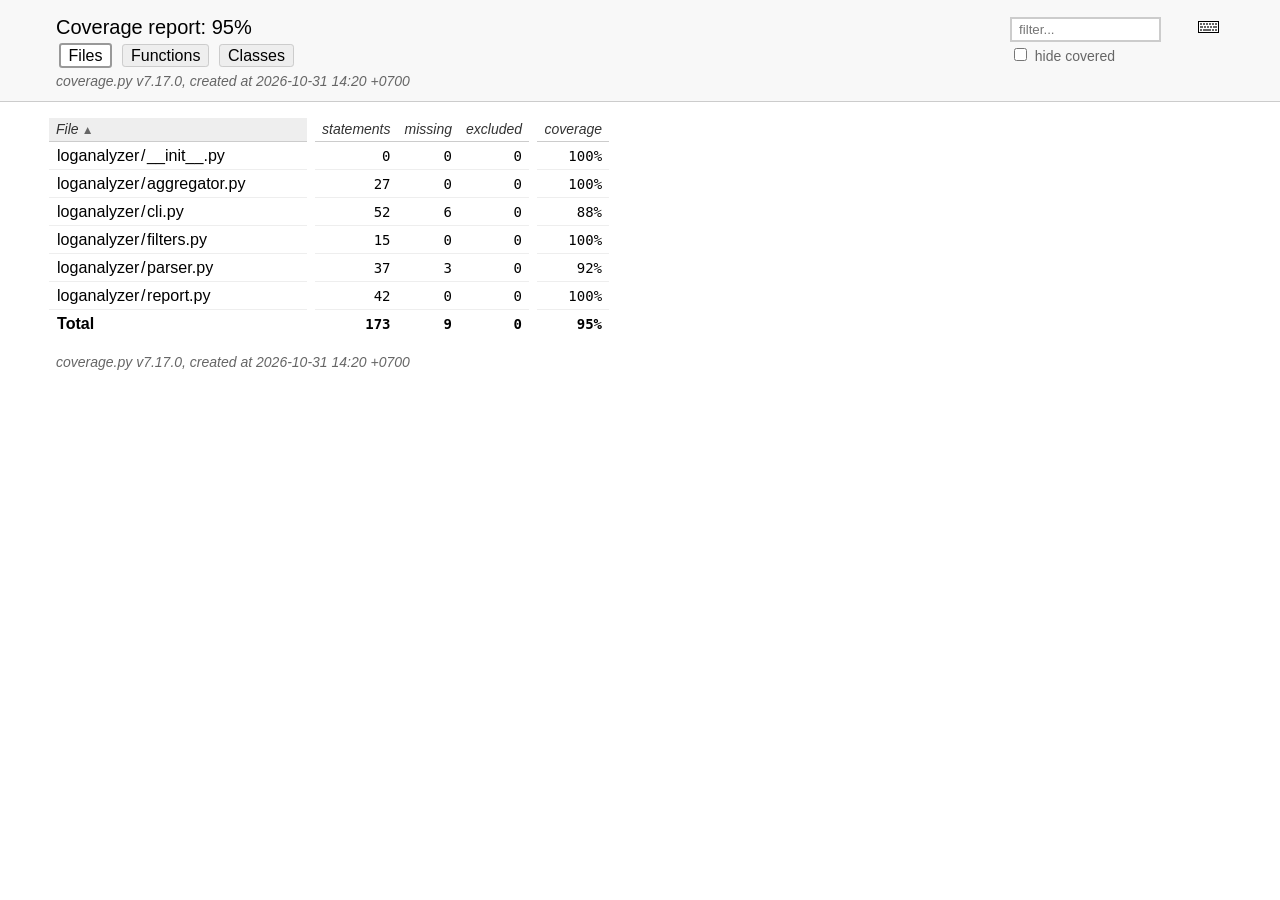
<file: задание/htmlcov/index.html>
<!DOCTYPE html>
<html lang="en">
<head>
    <meta http-equiv="Content-Type" content="text/html; charset=utf-8">
    <title>Coverage report</title>
    <link rel="icon" sizes="32x32" href="favicon_32_cb_c827f16f.png">
    <link rel="stylesheet" href="style_cb_4667309f.css" type="text/css">
    <script src="coverage_html_cb_54cfdca1.js" defer></script>
</head>
<body class="indexfile">
<header>
    <div class="content">
        <h1>Coverage report:
            <span class="pc_cov">95%</span>
        </h1>
        <aside id="help_panel_wrapper">
            <input id="help_panel_state" type="checkbox">
            <label for="help_panel_state">
                <img id="keyboard_icon" src="keybd_closed_cb_900cfef5.png" alt="Show/hide keyboard shortcuts">
            </label>
            <div id="help_panel">
                <p class="legend">Shortcuts on this page</p>
                <div class="keyhelp">
                    <p>
                        <kbd>f</kbd>
                        <kbd>s</kbd>
                        <kbd>m</kbd>
                        <kbd>x</kbd>
                        <kbd>c</kbd>
                        &nbsp; change column sorting
                    </p>
                    <p>
                        <kbd>[</kbd>
                        <kbd>]</kbd>
                        &nbsp; prev/next file
                    </p>
                    <p>
                        <kbd>?</kbd> &nbsp; show/hide this help
                    </p>
                </div>
            </div>
        </aside>
        <form id="filter_container">
            <input id="filter" type="text" value="" placeholder="filter...">
            <div>
                <input id="hide100" type="checkbox" >
                <label for="hide100">hide covered</label>
            </div>
        </form>
        <h2>
                <a class="button current">Files</a>
                <a class="button" href="function_index.html">Functions</a>
                <a class="button" href="class_index.html">Classes</a>
        </h2>
        <p class="text">
            <a class="nav" href="https://coverage.readthedocs.io/en/7.17.0">coverage.py v7.17.0</a>,
            created at 2026-10-31 14:20 +0700
        </p>
    </div>
</header>
<main id="index">
    <table class="index" data-sortable>
        <thead>
            <tr class="tablehead" title="Click to sort">
                <th id="file" class="name" aria-sort="none" data-shortcut="f">File<span class="arrows"></span></th>
                <th class="spacer">&nbsp;</th>
                <th id="statements" aria-sort="none" data-default-sort-order="descending" data-shortcut="s">statements<span class="arrows"></span></th>
                <th id="missing" aria-sort="none" data-default-sort-order="descending" data-shortcut="m">missing<span class="arrows"></span></th>
                <th id="excluded" aria-sort="none" data-default-sort-order="descending" data-shortcut="x">excluded<span class="arrows"></span></th>
                <th class="spacer">&nbsp;</th>
                <th id="coverage" aria-sort="none" data-shortcut="c">coverage<span class="arrows"></span></th>
            </tr>
        </thead>
        <tbody>
            <tr class="region">
                <td class="name"><a href="z_806094adb1746bce___init___py.html">loganalyzer<span class="sep">/</span>__init__.py</a></td>
                <td class="spacer">&nbsp;</td>
                <td>0</td>
                <td>0</td>
                <td>0</td>
                <td class="spacer">&nbsp;</td>
                <td data-ratio="0 0">100%</td>
            </tr>
            <tr class="region">
                <td class="name"><a href="z_806094adb1746bce_aggregator_py.html">loganalyzer<span class="sep">/</span>aggregator.py</a></td>
                <td class="spacer">&nbsp;</td>
                <td>27</td>
                <td>0</td>
                <td>0</td>
                <td class="spacer">&nbsp;</td>
                <td data-ratio="27 27">100%</td>
            </tr>
            <tr class="region">
                <td class="name"><a href="z_806094adb1746bce_cli_py.html">loganalyzer<span class="sep">/</span>cli.py</a></td>
                <td class="spacer">&nbsp;</td>
                <td>52</td>
                <td>6</td>
                <td>0</td>
                <td class="spacer">&nbsp;</td>
                <td data-ratio="46 52">88%</td>
            </tr>
            <tr class="region">
                <td class="name"><a href="z_806094adb1746bce_filters_py.html">loganalyzer<span class="sep">/</span>filters.py</a></td>
                <td class="spacer">&nbsp;</td>
                <td>15</td>
                <td>0</td>
                <td>0</td>
                <td class="spacer">&nbsp;</td>
                <td data-ratio="15 15">100%</td>
            </tr>
            <tr class="region">
                <td class="name"><a href="z_806094adb1746bce_parser_py.html">loganalyzer<span class="sep">/</span>parser.py</a></td>
                <td class="spacer">&nbsp;</td>
                <td>37</td>
                <td>3</td>
                <td>0</td>
                <td class="spacer">&nbsp;</td>
                <td data-ratio="34 37">92%</td>
            </tr>
            <tr class="region">
                <td class="name"><a href="z_806094adb1746bce_report_py.html">loganalyzer<span class="sep">/</span>report.py</a></td>
                <td class="spacer">&nbsp;</td>
                <td>42</td>
                <td>0</td>
                <td>0</td>
                <td class="spacer">&nbsp;</td>
                <td data-ratio="42 42">100%</td>
            </tr>
        </tbody>
        <tfoot>
            <tr class="total">
                <td class="name">Total</td>
                <td class="spacer">&nbsp;</td>
                <td>173</td>
                <td>9</td>
                <td>0</td>
                <td class="spacer">&nbsp;</td>
                <td data-ratio="164 173">95%</td>
            </tr>
        </tfoot>
    </table>
    <p id="no_rows">
        No items found using the specified filter.
    </p>
</main>
<footer>
    <div class="content">
        <p>
            <a class="nav" href="https://coverage.readthedocs.io/en/7.17.0">coverage.py v7.17.0</a>,
            created at 2026-10-31 14:20 +0700
        </p>
    </div>
    <aside class="hidden">
        <a id="prevFileLink" class="nav" href="z_806094adb1746bce_report_py.html"></a>
        <a id="nextFileLink" class="nav" href="z_806094adb1746bce___init___py.html"></a>
        <button type="button" class="button_prev_file" data-shortcut="["></button>
        <button type="button" class="button_next_file" data-shortcut="]"></button>
        <button type="button" class="button_show_hide_help" data-shortcut="?"></button>
    </aside>
</footer>
</body>
</html>
</file>
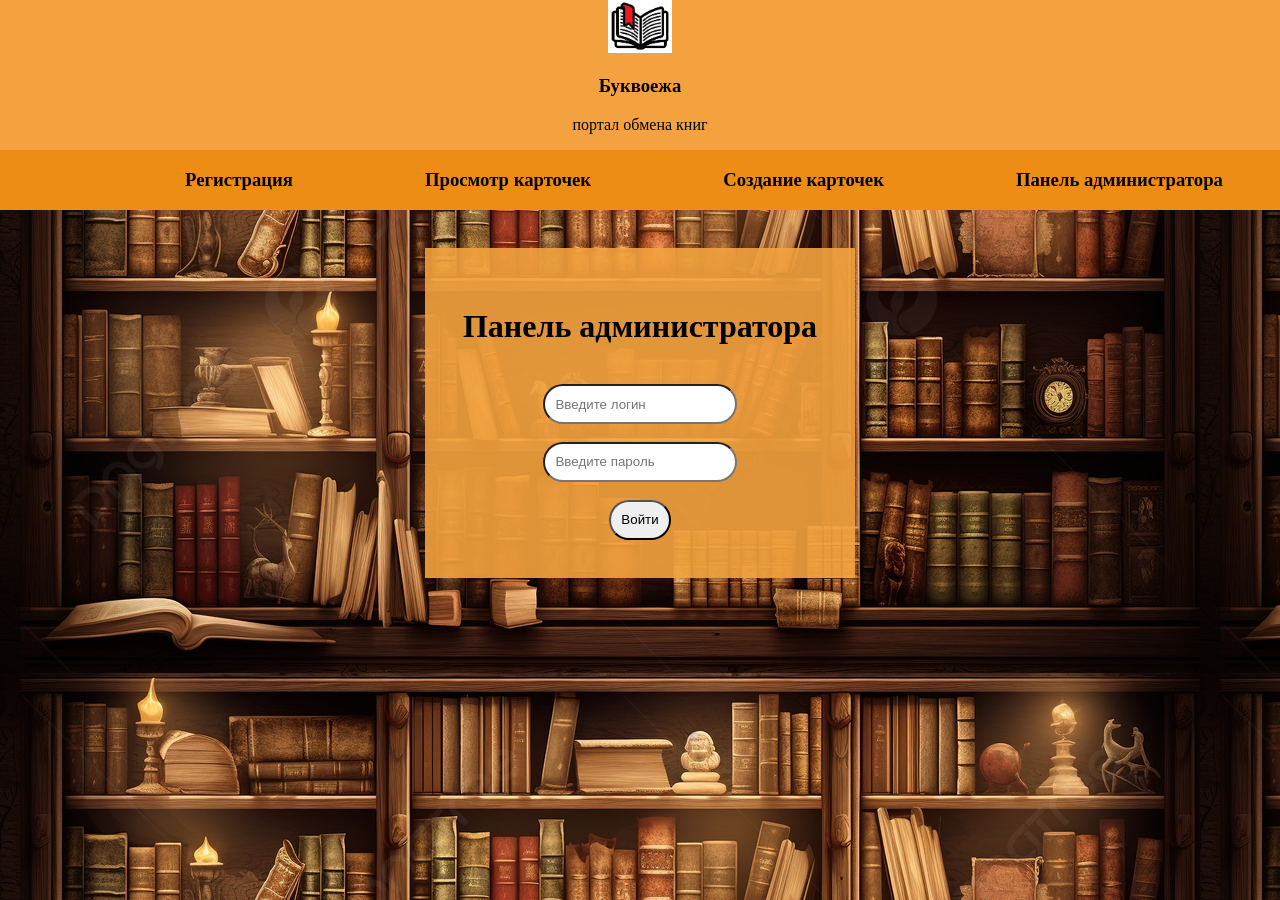
<file: портал обмена книгами/AdminPanel.html>
<!DOCTYPE html>
<html lang="en">
<head>
    <meta charset="UTF-8">
    <meta name="viewport" content="width=device-width, initial-scale=1.0">
    <link rel = "stylesheet" href="AdminPanel.css"/>
    <title>Document</title>
</head>
<body>
    <header>
     
        <div class = "namingPortal">
           <img src = "img/book-icon.png"/>
               <h3>Буквоежа</h3>
           <div>
           <p>портал обмена книг</p>  
           </div>
        </div>        
        <div class = "CenterPanel">
           <h3><a href="reg.html">Регистрация</a></h3>
           <h3><a href="WatchCards.html">Просмотр карточек</a></h3>
           <h3><a href="CreateCards.html">Создание карточек</a></h3>
           <h3><a href="AdminPanel.html">Панель администратора</a></h3>
        </div>
       </header>

    <body>
        
        
        <div class="Body">
            <form action="WatchCard.html" id="AdminForm">
                <div class="content">
                    <h1>Панель администратора</h1>
                    
                        <div>
                          <input id="login" type="text" placeholder="Введите логин" required/>  
                        </div>
                        <div>
                         <input id="password" type="password" placeholder="Введите пароль" required/>   
                        </div>
                       
                        <button id="submit">Войти</button>
                
                    
                </div>
            </form>
            <script src = "AdminPanel.js"></script>
        <div class="WatchCard" id = "WatchCard">
            <h1>Панель администратора</h1>
            <div class="Cards">
                <div class="Card1">
                    <form id = "formCard1">
                        <img src = "img/book.png"/>
                        <p>Навзание книги: Война и мир</p>
                        <p>Автор книги: Л.Н.Толстой</p>
                        <p>Готов поделиться</p>
                        <p>Бу</p>
                        <p>Мягкий</p>
                    <input class="otkaz" id="otcaz1" placeholder="Введите причину отказа">
                    <button class="Publish" id = "Publish1">Опубликовать</button>
                    <button class="Delete" id = "submit">Удалить</button>
                    </form>
                    <script src ="AdminPanel.js"></script>
                    
                </div>
                <div class="Card1">
                    <form id = "formCard2">
                        <img src = "img/book.png"/>
                        <p>Навзание книги: Война и мир</p>
                        <p>Автор книги: Л.Н.Толстой</p>
                        <p>Готов поделиться</p>
                        <p>Новое</p>
                        <p>Твёрдый</p>
                        <input class="otkaz" id="otcaz2" placeholder="Введите причину отказа">
                        <button class="Publish" id = "Publish2">Опубликовать</button>
                        <button class="Delete" id = "submit">Удалить</button>
                        </form>
                        <script src ="AdminPanel.js"></script>
                </div>
                <div class="Card1">
                    <form id = "formCard3">
                        <img src = "img/book.png"/>
                        <p>Навзание книги: Война и мир</p>
                        <p>Автор книги: Л.Н.Толстой</p>
                        <p>Хочу в свою библеотеку</p>
                        <p>Новое</p>
                        <p>твёрдый</p>
                        <input class="otkaz" id="otcaz3" placeholder="Введите причину отказа">
                        <button class="Publish" id = "Publish3">Опубликовать</button>
                        <button class="Delete" id = "submit">Удалить</button>
                        </form>
                        <script src ="AdminPanel.js"></script>
                </div>
            </div>
        </div>
            </div>
    </body>
</body>
</html>
</file>
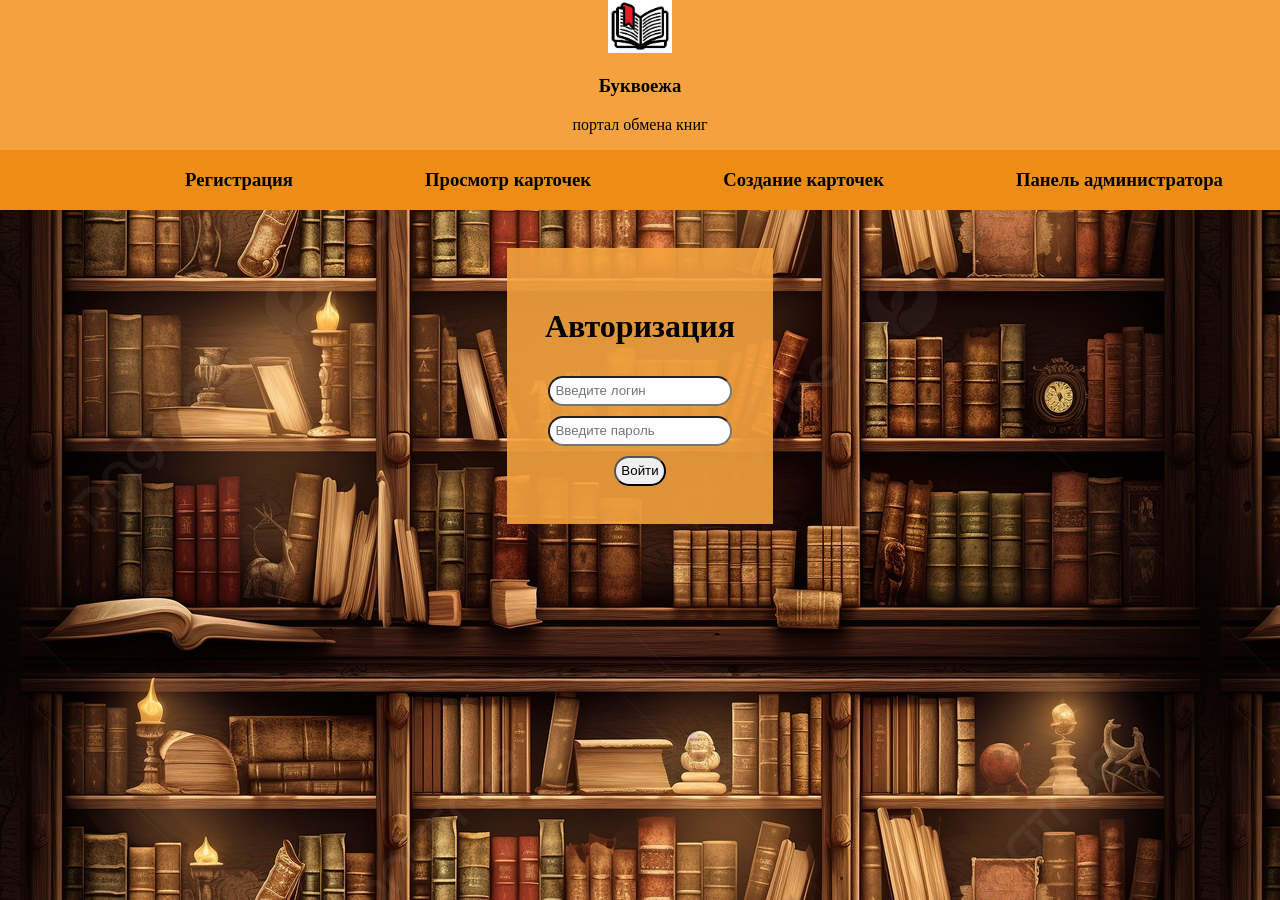
<file: портал обмена книгами/avtorization.html>
<!DOCTYPE html>
<html lang="en">
<head>
    <meta charset="UTF-8">
    <meta name="viewport" content="width=device-width, initial-scale=1.0">
    <link rel = "stylesheet" href="mainstyle.css"/>
    <title>Document</title>
</head>
<body>
    <header>
     
        <div class = "namingPortal">
           <img src = "img/book-icon.png"/>
               <h3>Буквоежа</h3>
           <div>
           <p>портал обмена книг</p>  
           </div>
        </div>        
        <div class = "CenterPanel">
           <h3><a href="reg.html">Регистрация</a></h3>
           <h3><a href="WatchCards.html">Просмотр карточек</a></h3>
           <h3><a href="CreateCards.html">Создание карточек</a></h3>
           <h3><a href="AdminPanel.html">Панель администратора</a></h3>
        </div>
       </header>
    <body>
        <div class="Body">
            
            <div class="content">
                <h1>Авторизация</h1>
                <form action="WatchCards.html" id="AvtForm">
                    <div>
                      <input id="login" type="text" placeholder="Введите логин" required/>  
                    </div>
                    <div>
                     <input id="password" type="password" placeholder="Введите пароль" required/>   
                    </div>
                   
                    <button id="submit">Войти</button>
                </form>
                <script src = "avt.js"></script>
            </div>
        </div>
    </body>
</body>
</html>
</file>
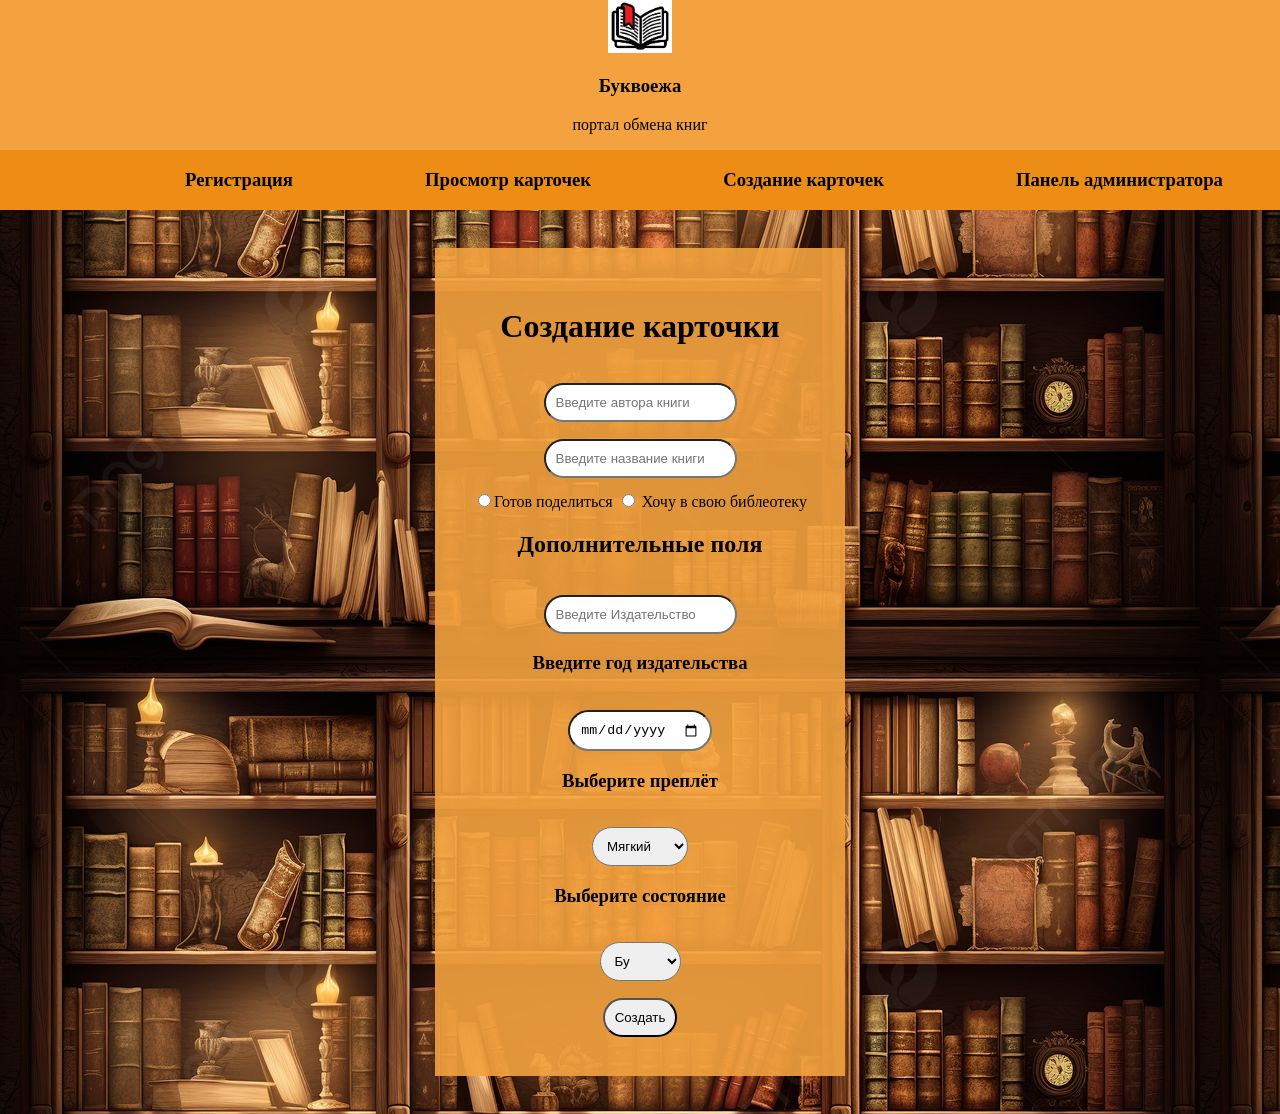
<file: портал обмена книгами/CreateCards.html>
<!DOCTYPE html>
<html lang="en">
<head>
    <meta charset="UTF-8">
    <meta name="viewport" content="width=device-width, initial-scale=1.0">
    <link rel = "stylesheet" href="mainstyle.css"/>
    <title>Document</title>
</head>
<body>
    <header>
     
        <div class = "namingPortal">
           <img src = "img/book-icon.png"/>
               <h3>Буквоежа</h3>
           <div>
           <p>портал обмена книг</p>  
           </div>
        </div>        
        <div class = "CenterPanel">
           <h3><a href="reg.html">Регистрация</a></h3>
           <h3><a href="WatchCards.html">Просмотр карточек</a></h3>
           <h3><a href="CreateCards.html">Создание карточек</a></h3>
           <h3><a href="AdminPanel.html">Панель администратора</a></h3>
        </div>
       </header>
    <body>
        <div class="Body">
            
            <div class="content">
                <h1>Создание карточки</h1>
                <form action="WatchCards.html">
                    <div>
                      <input id="text" type="text" placeholder="Введите автора книги" required/>  
                    </div>
                    <div>
                     <input id="text" type="text" placeholder="Введите название книги" required/>   
                    </div>
                    <div>  
                        <label>
                            <input  type="radio" name ="choise" value = "rev" placeholder="" required>Готов поделиться </input> 

                        </label> 
                        <label>
                            <input  type="radio" name ="choise" value = "libary" placeholder="" required> Хочу в свою библеотеку </input> 
                        </label>
                       </div>
                       <h2>Дополнительные поля</h2>
                       <div>
                        <input id="text" type="text" placeholder="Введите Издательство" />   
                       </div>
                       <div>
                        <h3>Введите год издательства</h3>
                        <input id="text" type="date" placeholder="Введите год" />   
                       </div>
                       <div>
                        
                        <h3>Выберите преплёт</h3>
                        <select>
                            <option>Мягкий</option>
                            <option>Твёрдый</option>
                        </select>  
                       </div>
                       <div>
                        
                        <h3>Выберите состояние</h3>
                        <select>
                            <option>Бу</option>
                            <option>Новая</option>
                        </select>  
                       </div>

                    <button id="submit">Создать</button>
                </form>
            </div>
        </div>
    </body>
</body>
</html>
</file>
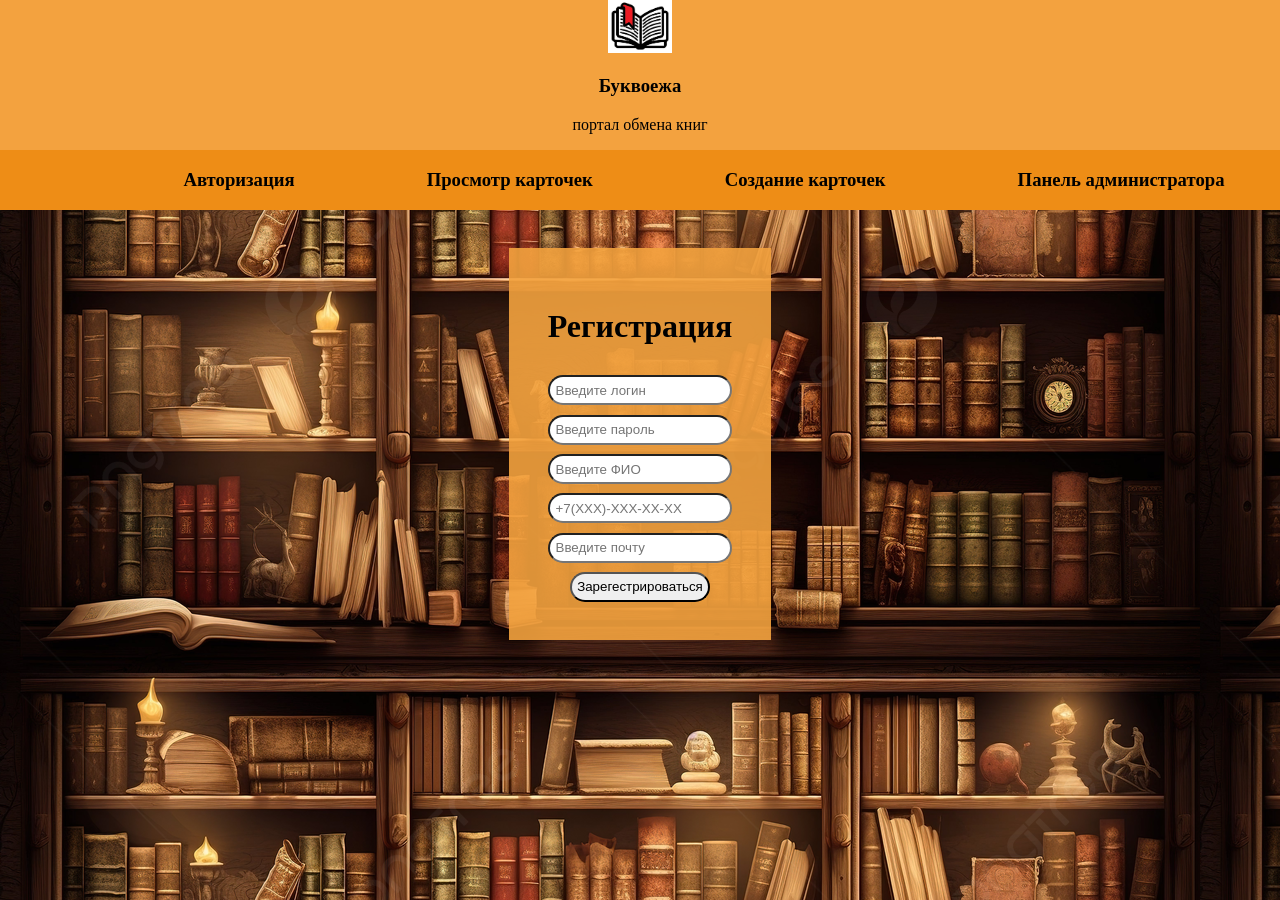
<file: портал обмена книгами/reg.html>
<!DOCTYPE html>
<html lang="en">
<head>
    <meta charset="UTF-8">
    <meta name="viewport" content="width=device-width, initial-scale=1.0">
    <link rel = "stylesheet" href="mainstyle.css"/>
    <title>Document</title>
</head>
<body>
    <header>
     
        <div class = "namingPortal">
           <img src = "img/book-icon.png"/>
               <h3>Буквоежа</h3>
           <div>
           <p>портал обмена книг</p>  
           </div>
        </div>        
        <div class = "CenterPanel">
           <h3><a href="avtorization.html">Авторизация</a></h3>
           <h3><a href="WatchCards.html">Просмотр карточек</a></h3>
           <h3><a href="CreateCards.html">Создание карточек</a></h3>
           <h3><a href="AdminPanel.html">Панель администратора</a></h3>
        </div>
       </header>
    <body>
        <div class="Body">
            
            <div class="content">
                <h1>Регистрация</h1>
                <form action="WatchCards.html" id="RegistrationForm">
                    <div>
                      <input id="login" type="text" placeholder="Введите логин" required/>  
                    </div>
                    <div>
                     <input id="password" type="password" placeholder="Введите пароль" required/>   
                    </div>
                    <div>
                        <input id="fio" type="text" placeholder="Введите ФИО" required/>
                    </div>
                    <div>
                        <input id="phone" type="tel" placeholder="+7(XXX)-XXX-XX-XX" required/>
                    </div>
                    <div>
                         <input id="email" type="email" placeholder="Введите почту" required/>
                    </div>
                   
                    <button id = "submit">Зарегестрироваться</button>
                </form>
                <script src="reg.js"></script>
            </div>
        </div>
    </body>
</body>
</html>
</file>
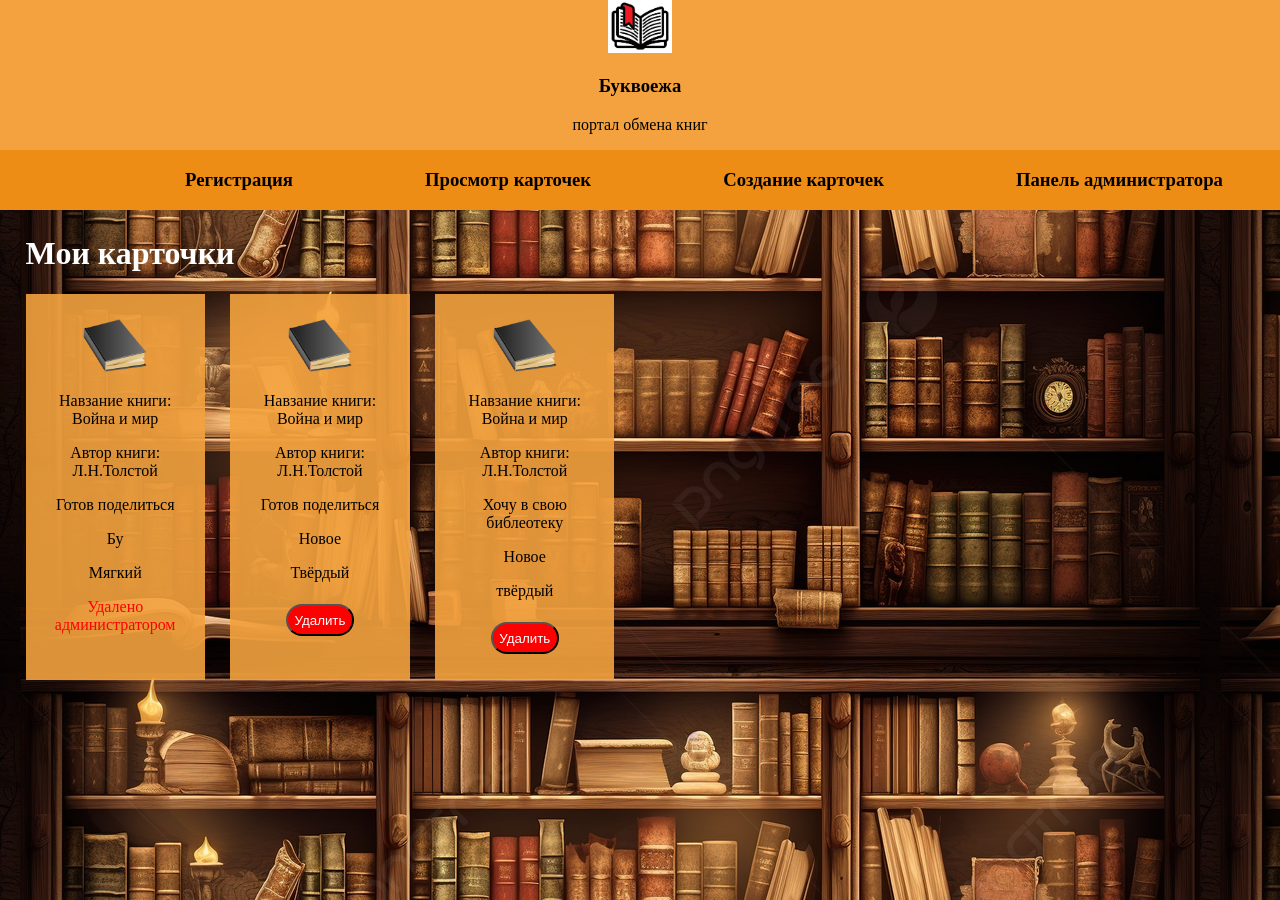
<file: портал обмена книгами/WatchCards.html>
<!DOCTYPE html>
<html lang="en">
<head>
    <meta charset="UTF-8">
    <meta name="viewport" content="width=device-width, initial-scale=1.0">
    <link rel = "stylesheet" href="mainstyle.css"/>
    <link rel = "stylesheet" href="WatchCards.css"/>
    <title>Document</title>
</head>
<body>
    <header>
     
        <div class = "namingPortal">
           <img src = "img/book-icon.png"/>
               <h3>Буквоежа</h3>
           <div>
           <p>портал обмена книг</p>  
           </div>
        </div>        
        <div class = "CenterPanel">
           <h3><a href="reg.html">Регистрация</a></h3>
           <h3><a href="WatchCards.html">Просмотр карточек</a></h3>
           <h3><a href="CreateCards.html">Создание карточек</a></h3>
           <h3><a href="AdminPanel.html">Панель администратора</a></h3>
        </div>
       </header>
    <body>
        <div class="WatchCard">
            <h1>Мои карточки</h1>
            <div class="Cards">
                <div class="Card1">
                    <form id = "formCard1">
                        <img src = "img/book.png"/>
                        <p>Навзание книги: Война и мир</p>
                        <p>Автор книги: Л.Н.Толстой</p>
                        <p>Готов поделиться</p>
                        <p>Бу</p>
                        <p>Мягкий</p>
                        <p class = "deleteAdmin">Удалено администратором</p>
                    </form>
                    <script src ="WatchCards.js"></script>
                    
                </div>
                <div class="Card1">
                    <form id = "formCard2">
                        <img src = "img/book.png"/>
                        <p>Навзание книги: Война и мир</p>
                        <p>Автор книги: Л.Н.Толстой</p>
                        <p>Готов поделиться</p>
                        <p>Новое</p>
                        <p>Твёрдый</p>
                        <button id = "submit">Удалить</button>
                        </form>
                        <script src ="WatchCards.js"></script>
                </div>
                <div class="Card1">
                    <form id = "formCard3">
                        <img src = "img/book.png"/>
                        <p>Навзание книги: Война и мир</p>
                        <p>Автор книги: Л.Н.Толстой</p>
                        <p>Хочу в свою библеотеку</p>
                        <p>Новое</p>
                        <p>твёрдый</p>
                        <button id = "submit">Удалить</button>
                        </form>
                        <script src ="WatchCards.js"></script>
                </div>
            </div>
        </div>
    </body>
</body>
</html>
</file>
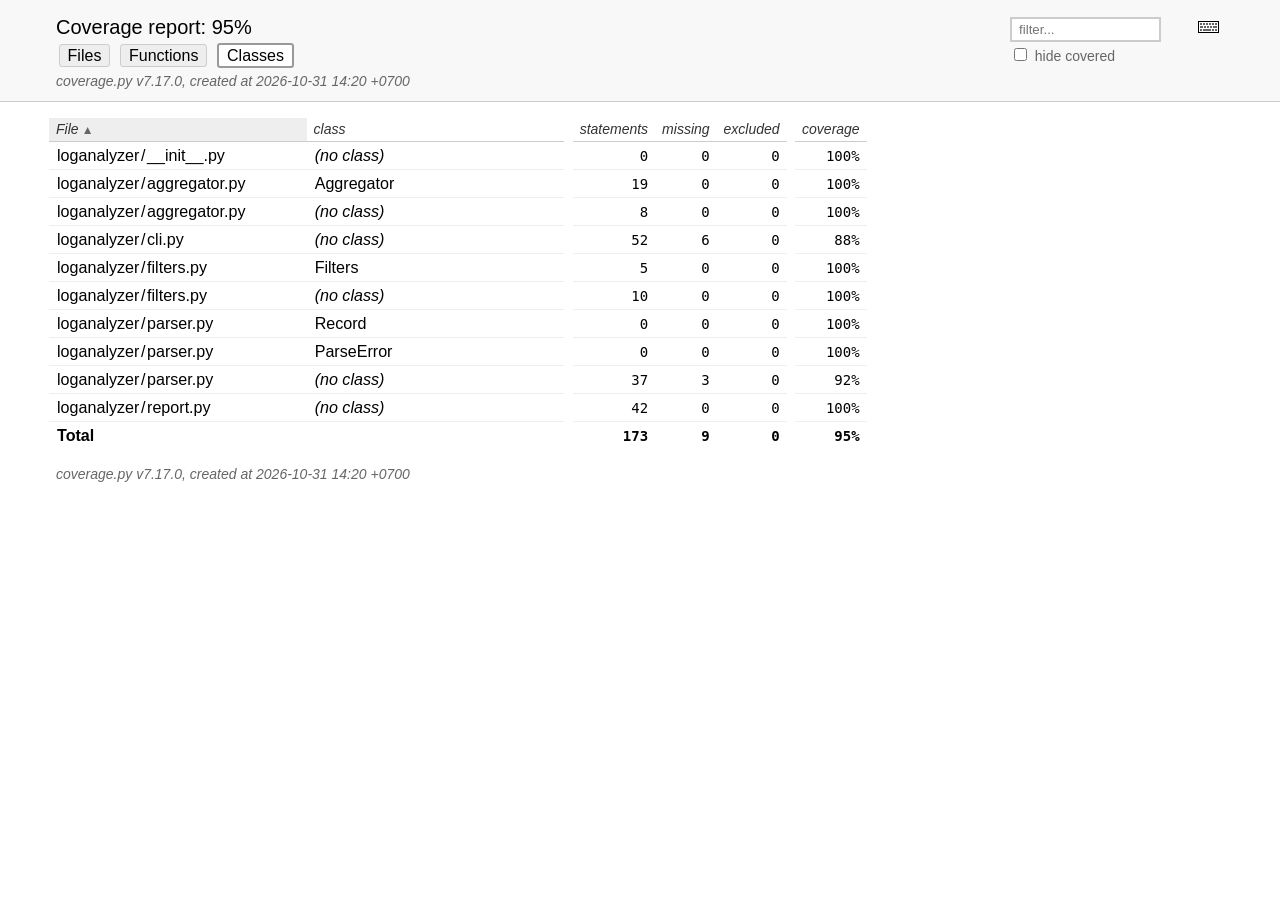
<file: задание/htmlcov/class_index.html>
<!DOCTYPE html>
<html lang="en">
<head>
    <meta http-equiv="Content-Type" content="text/html; charset=utf-8">
    <title>Coverage report</title>
    <link rel="icon" sizes="32x32" href="favicon_32_cb_c827f16f.png">
    <link rel="stylesheet" href="style_cb_4667309f.css" type="text/css">
    <script src="coverage_html_cb_54cfdca1.js" defer></script>
</head>
<body class="indexfile">
<header>
    <div class="content">
        <h1>Coverage report:
            <span class="pc_cov">95%</span>
        </h1>
        <aside id="help_panel_wrapper">
            <input id="help_panel_state" type="checkbox">
            <label for="help_panel_state">
                <img id="keyboard_icon" src="keybd_closed_cb_900cfef5.png" alt="Show/hide keyboard shortcuts">
            </label>
            <div id="help_panel">
                <p class="legend">Shortcuts on this page</p>
                <div class="keyhelp">
                    <p>
                        <kbd>f</kbd>
                        <kbd>n</kbd>
                        <kbd>s</kbd>
                        <kbd>m</kbd>
                        <kbd>x</kbd>
                        <kbd>c</kbd>
                        &nbsp; change column sorting
                    </p>
                    <p>
                        <kbd>[</kbd>
                        <kbd>]</kbd>
                        &nbsp; prev/next file
                    </p>
                    <p>
                        <kbd>?</kbd> &nbsp; show/hide this help
                    </p>
                </div>
            </div>
        </aside>
        <form id="filter_container">
            <input id="filter" type="text" value="" placeholder="filter...">
            <div>
                <input id="hide100" type="checkbox" >
                <label for="hide100">hide covered</label>
            </div>
        </form>
        <h2>
                <a class="button" href="index.html">Files</a>
                <a class="button" href="function_index.html">Functions</a>
                <a class="button current">Classes</a>
        </h2>
        <p class="text">
            <a class="nav" href="https://coverage.readthedocs.io/en/7.17.0">coverage.py v7.17.0</a>,
            created at 2026-10-31 14:20 +0700
        </p>
    </div>
</header>
<main id="index">
    <table class="index" data-sortable>
        <thead>
            <tr class="tablehead" title="Click to sort">
                <th id="file" class="name" aria-sort="none" data-shortcut="f">File<span class="arrows"></span></th>
                <th id="region" class="name" aria-sort="none" data-default-sort-order="ascending" data-shortcut="n">class<span class="arrows"></span></th>
                <th class="spacer">&nbsp;</th>
                <th id="statements" aria-sort="none" data-default-sort-order="descending" data-shortcut="s">statements<span class="arrows"></span></th>
                <th id="missing" aria-sort="none" data-default-sort-order="descending" data-shortcut="m">missing<span class="arrows"></span></th>
                <th id="excluded" aria-sort="none" data-default-sort-order="descending" data-shortcut="x">excluded<span class="arrows"></span></th>
                <th class="spacer">&nbsp;</th>
                <th id="coverage" aria-sort="none" data-shortcut="c">coverage<span class="arrows"></span></th>
            </tr>
        </thead>
        <tbody>
            <tr class="region">
                <td class="name"><a href="z_806094adb1746bce___init___py.html">loganalyzer<span class="sep">/</span>__init__.py</a></td>
                <td class="name"><a href="z_806094adb1746bce___init___py.html"><data value=''><span class='no-noun'>(no class)</span></data></a></td>
                <td class="spacer">&nbsp;</td>
                <td>0</td>
                <td>0</td>
                <td>0</td>
                <td class="spacer">&nbsp;</td>
                <td data-ratio="0 0">100%</td>
            </tr>
            <tr class="region">
                <td class="name"><a href="z_806094adb1746bce_aggregator_py.html#t4">loganalyzer<span class="sep">/</span>aggregator.py</a></td>
                <td class="name"><a href="z_806094adb1746bce_aggregator_py.html#t4"><data value='Aggregator'>Aggregator</data></a></td>
                <td class="spacer">&nbsp;</td>
                <td>19</td>
                <td>0</td>
                <td>0</td>
                <td class="spacer">&nbsp;</td>
                <td data-ratio="19 19">100%</td>
            </tr>
            <tr class="region">
                <td class="name"><a href="z_806094adb1746bce_aggregator_py.html">loganalyzer<span class="sep">/</span>aggregator.py</a></td>
                <td class="name"><a href="z_806094adb1746bce_aggregator_py.html"><data value=''><span class='no-noun'>(no class)</span></data></a></td>
                <td class="spacer">&nbsp;</td>
                <td>8</td>
                <td>0</td>
                <td>0</td>
                <td class="spacer">&nbsp;</td>
                <td data-ratio="8 8">100%</td>
            </tr>
            <tr class="region">
                <td class="name"><a href="z_806094adb1746bce_cli_py.html">loganalyzer<span class="sep">/</span>cli.py</a></td>
                <td class="name"><a href="z_806094adb1746bce_cli_py.html"><data value=''><span class='no-noun'>(no class)</span></data></a></td>
                <td class="spacer">&nbsp;</td>
                <td>52</td>
                <td>6</td>
                <td>0</td>
                <td class="spacer">&nbsp;</td>
                <td data-ratio="46 52">88%</td>
            </tr>
            <tr class="region">
                <td class="name"><a href="z_806094adb1746bce_filters_py.html#t6">loganalyzer<span class="sep">/</span>filters.py</a></td>
                <td class="name"><a href="z_806094adb1746bce_filters_py.html#t6"><data value='Filters'>Filters</data></a></td>
                <td class="spacer">&nbsp;</td>
                <td>5</td>
                <td>0</td>
                <td>0</td>
                <td class="spacer">&nbsp;</td>
                <td data-ratio="5 5">100%</td>
            </tr>
            <tr class="region">
                <td class="name"><a href="z_806094adb1746bce_filters_py.html">loganalyzer<span class="sep">/</span>filters.py</a></td>
                <td class="name"><a href="z_806094adb1746bce_filters_py.html"><data value=''><span class='no-noun'>(no class)</span></data></a></td>
                <td class="spacer">&nbsp;</td>
                <td>10</td>
                <td>0</td>
                <td>0</td>
                <td class="spacer">&nbsp;</td>
                <td data-ratio="10 10">100%</td>
            </tr>
            <tr class="region">
                <td class="name"><a href="z_806094adb1746bce_parser_py.html#t9">loganalyzer<span class="sep">/</span>parser.py</a></td>
                <td class="name"><a href="z_806094adb1746bce_parser_py.html#t9"><data value='Record'>Record</data></a></td>
                <td class="spacer">&nbsp;</td>
                <td>0</td>
                <td>0</td>
                <td>0</td>
                <td class="spacer">&nbsp;</td>
                <td data-ratio="0 0">100%</td>
            </tr>
            <tr class="region">
                <td class="name"><a href="z_806094adb1746bce_parser_py.html#t17">loganalyzer<span class="sep">/</span>parser.py</a></td>
                <td class="name"><a href="z_806094adb1746bce_parser_py.html#t17"><data value='ParseError'>ParseError</data></a></td>
                <td class="spacer">&nbsp;</td>
                <td>0</td>
                <td>0</td>
                <td>0</td>
                <td class="spacer">&nbsp;</td>
                <td data-ratio="0 0">100%</td>
            </tr>
            <tr class="region">
                <td class="name"><a href="z_806094adb1746bce_parser_py.html">loganalyzer<span class="sep">/</span>parser.py</a></td>
                <td class="name"><a href="z_806094adb1746bce_parser_py.html"><data value=''><span class='no-noun'>(no class)</span></data></a></td>
                <td class="spacer">&nbsp;</td>
                <td>37</td>
                <td>3</td>
                <td>0</td>
                <td class="spacer">&nbsp;</td>
                <td data-ratio="34 37">92%</td>
            </tr>
            <tr class="region">
                <td class="name"><a href="z_806094adb1746bce_report_py.html">loganalyzer<span class="sep">/</span>report.py</a></td>
                <td class="name"><a href="z_806094adb1746bce_report_py.html"><data value=''><span class='no-noun'>(no class)</span></data></a></td>
                <td class="spacer">&nbsp;</td>
                <td>42</td>
                <td>0</td>
                <td>0</td>
                <td class="spacer">&nbsp;</td>
                <td data-ratio="42 42">100%</td>
            </tr>
        </tbody>
        <tfoot>
            <tr class="total">
                <td class="name">Total</td>
                <td class="name">&nbsp;</td>
                <td class="spacer">&nbsp;</td>
                <td>173</td>
                <td>9</td>
                <td>0</td>
                <td class="spacer">&nbsp;</td>
                <td data-ratio="164 173">95%</td>
            </tr>
        </tfoot>
    </table>
    <p id="no_rows">
        No items found using the specified filter.
    </p>
</main>
<footer>
    <div class="content">
        <p>
            <a class="nav" href="https://coverage.readthedocs.io/en/7.17.0">coverage.py v7.17.0</a>,
            created at 2026-10-31 14:20 +0700
        </p>
    </div>
    <aside class="hidden">
        <a id="prevFileLink" class="nav" href=""></a>
        <a id="nextFileLink" class="nav" href=""></a>
        <button type="button" class="button_prev_file" data-shortcut="["></button>
        <button type="button" class="button_next_file" data-shortcut="]"></button>
        <button type="button" class="button_show_hide_help" data-shortcut="?"></button>
    </aside>
</footer>
</body>
</html>
</file>
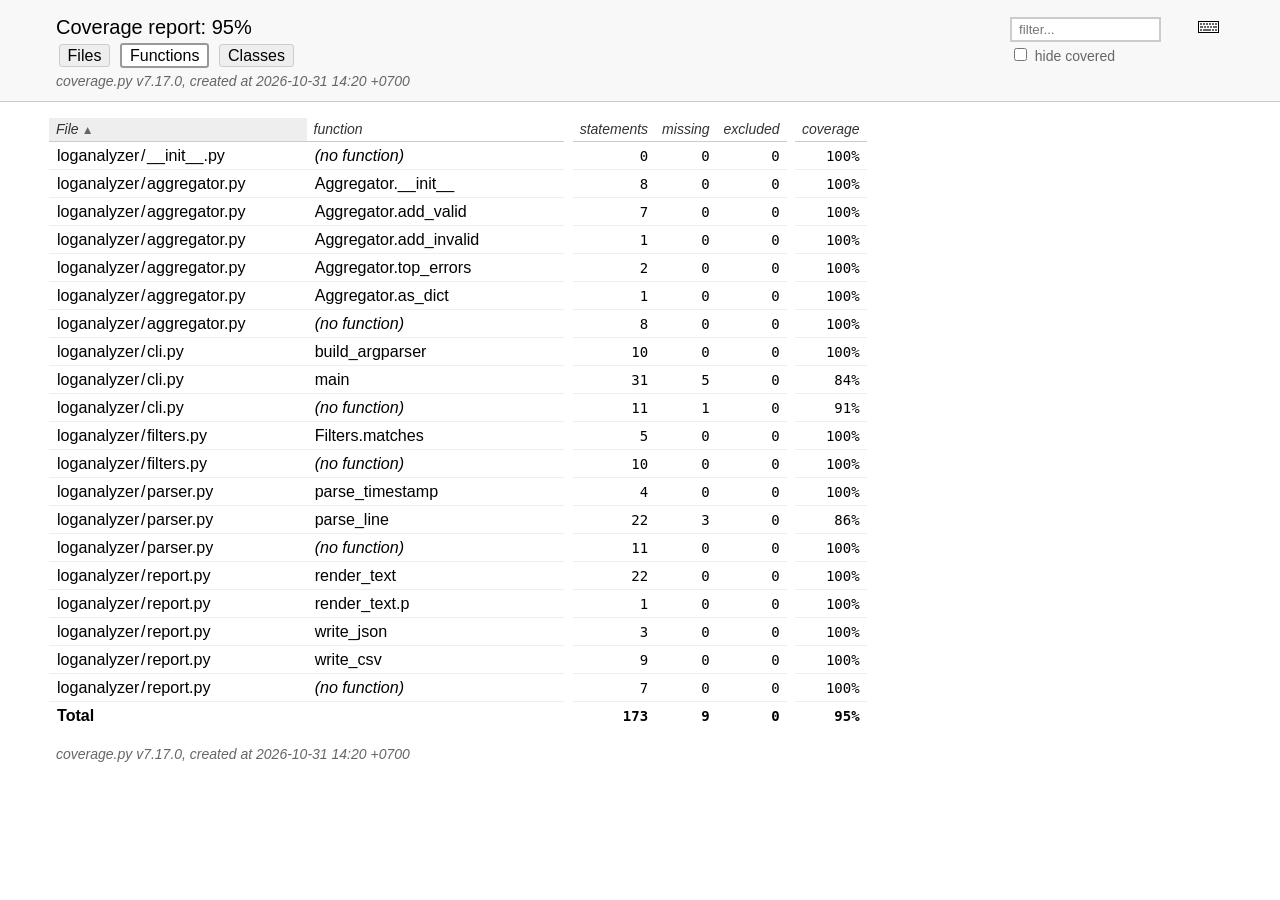
<file: задание/htmlcov/function_index.html>
<!DOCTYPE html>
<html lang="en">
<head>
    <meta http-equiv="Content-Type" content="text/html; charset=utf-8">
    <title>Coverage report</title>
    <link rel="icon" sizes="32x32" href="favicon_32_cb_c827f16f.png">
    <link rel="stylesheet" href="style_cb_4667309f.css" type="text/css">
    <script src="coverage_html_cb_54cfdca1.js" defer></script>
</head>
<body class="indexfile">
<header>
    <div class="content">
        <h1>Coverage report:
            <span class="pc_cov">95%</span>
        </h1>
        <aside id="help_panel_wrapper">
            <input id="help_panel_state" type="checkbox">
            <label for="help_panel_state">
                <img id="keyboard_icon" src="keybd_closed_cb_900cfef5.png" alt="Show/hide keyboard shortcuts">
            </label>
            <div id="help_panel">
                <p class="legend">Shortcuts on this page</p>
                <div class="keyhelp">
                    <p>
                        <kbd>f</kbd>
                        <kbd>n</kbd>
                        <kbd>s</kbd>
                        <kbd>m</kbd>
                        <kbd>x</kbd>
                        <kbd>c</kbd>
                        &nbsp; change column sorting
                    </p>
                    <p>
                        <kbd>[</kbd>
                        <kbd>]</kbd>
                        &nbsp; prev/next file
                    </p>
                    <p>
                        <kbd>?</kbd> &nbsp; show/hide this help
                    </p>
                </div>
            </div>
        </aside>
        <form id="filter_container">
            <input id="filter" type="text" value="" placeholder="filter...">
            <div>
                <input id="hide100" type="checkbox" >
                <label for="hide100">hide covered</label>
            </div>
        </form>
        <h2>
                <a class="button" href="index.html">Files</a>
                <a class="button current">Functions</a>
                <a class="button" href="class_index.html">Classes</a>
        </h2>
        <p class="text">
            <a class="nav" href="https://coverage.readthedocs.io/en/7.17.0">coverage.py v7.17.0</a>,
            created at 2026-10-31 14:20 +0700
        </p>
    </div>
</header>
<main id="index">
    <table class="index" data-sortable>
        <thead>
            <tr class="tablehead" title="Click to sort">
                <th id="file" class="name" aria-sort="none" data-shortcut="f">File<span class="arrows"></span></th>
                <th id="region" class="name" aria-sort="none" data-default-sort-order="ascending" data-shortcut="n">function<span class="arrows"></span></th>
                <th class="spacer">&nbsp;</th>
                <th id="statements" aria-sort="none" data-default-sort-order="descending" data-shortcut="s">statements<span class="arrows"></span></th>
                <th id="missing" aria-sort="none" data-default-sort-order="descending" data-shortcut="m">missing<span class="arrows"></span></th>
                <th id="excluded" aria-sort="none" data-default-sort-order="descending" data-shortcut="x">excluded<span class="arrows"></span></th>
                <th class="spacer">&nbsp;</th>
                <th id="coverage" aria-sort="none" data-shortcut="c">coverage<span class="arrows"></span></th>
            </tr>
        </thead>
        <tbody>
            <tr class="region">
                <td class="name"><a href="z_806094adb1746bce___init___py.html">loganalyzer<span class="sep">/</span>__init__.py</a></td>
                <td class="name"><a href="z_806094adb1746bce___init___py.html"><data value=''><span class='no-noun'>(no function)</span></data></a></td>
                <td class="spacer">&nbsp;</td>
                <td>0</td>
                <td>0</td>
                <td>0</td>
                <td class="spacer">&nbsp;</td>
                <td data-ratio="0 0">100%</td>
            </tr>
            <tr class="region">
                <td class="name"><a href="z_806094adb1746bce_aggregator_py.html#t5">loganalyzer<span class="sep">/</span>aggregator.py</a></td>
                <td class="name"><a href="z_806094adb1746bce_aggregator_py.html#t5"><data value='init__'>Aggregator.__init__</data></a></td>
                <td class="spacer">&nbsp;</td>
                <td>8</td>
                <td>0</td>
                <td>0</td>
                <td class="spacer">&nbsp;</td>
                <td data-ratio="8 8">100%</td>
            </tr>
            <tr class="region">
                <td class="name"><a href="z_806094adb1746bce_aggregator_py.html#t15">loganalyzer<span class="sep">/</span>aggregator.py</a></td>
                <td class="name"><a href="z_806094adb1746bce_aggregator_py.html#t15"><data value='add_valid'>Aggregator.add_valid</data></a></td>
                <td class="spacer">&nbsp;</td>
                <td>7</td>
                <td>0</td>
                <td>0</td>
                <td class="spacer">&nbsp;</td>
                <td data-ratio="7 7">100%</td>
            </tr>
            <tr class="region">
                <td class="name"><a href="z_806094adb1746bce_aggregator_py.html#t24">loganalyzer<span class="sep">/</span>aggregator.py</a></td>
                <td class="name"><a href="z_806094adb1746bce_aggregator_py.html#t24"><data value='add_invalid'>Aggregator.add_invalid</data></a></td>
                <td class="spacer">&nbsp;</td>
                <td>1</td>
                <td>0</td>
                <td>0</td>
                <td class="spacer">&nbsp;</td>
                <td data-ratio="1 1">100%</td>
            </tr>
            <tr class="region">
                <td class="name"><a href="z_806094adb1746bce_aggregator_py.html#t27">loganalyzer<span class="sep">/</span>aggregator.py</a></td>
                <td class="name"><a href="z_806094adb1746bce_aggregator_py.html#t27"><data value='top_errors'>Aggregator.top_errors</data></a></td>
                <td class="spacer">&nbsp;</td>
                <td>2</td>
                <td>0</td>
                <td>0</td>
                <td class="spacer">&nbsp;</td>
                <td data-ratio="2 2">100%</td>
            </tr>
            <tr class="region">
                <td class="name"><a href="z_806094adb1746bce_aggregator_py.html#t31">loganalyzer<span class="sep">/</span>aggregator.py</a></td>
                <td class="name"><a href="z_806094adb1746bce_aggregator_py.html#t31"><data value='as_dict'>Aggregator.as_dict</data></a></td>
                <td class="spacer">&nbsp;</td>
                <td>1</td>
                <td>0</td>
                <td>0</td>
                <td class="spacer">&nbsp;</td>
                <td data-ratio="1 1">100%</td>
            </tr>
            <tr class="region">
                <td class="name"><a href="z_806094adb1746bce_aggregator_py.html">loganalyzer<span class="sep">/</span>aggregator.py</a></td>
                <td class="name"><a href="z_806094adb1746bce_aggregator_py.html"><data value=''><span class='no-noun'>(no function)</span></data></a></td>
                <td class="spacer">&nbsp;</td>
                <td>8</td>
                <td>0</td>
                <td>0</td>
                <td class="spacer">&nbsp;</td>
                <td data-ratio="8 8">100%</td>
            </tr>
            <tr class="region">
                <td class="name"><a href="z_806094adb1746bce_cli_py.html#t9">loganalyzer<span class="sep">/</span>cli.py</a></td>
                <td class="name"><a href="z_806094adb1746bce_cli_py.html#t9"><data value='build_argparser'>build_argparser</data></a></td>
                <td class="spacer">&nbsp;</td>
                <td>10</td>
                <td>0</td>
                <td>0</td>
                <td class="spacer">&nbsp;</td>
                <td data-ratio="10 10">100%</td>
            </tr>
            <tr class="region">
                <td class="name"><a href="z_806094adb1746bce_cli_py.html#t21">loganalyzer<span class="sep">/</span>cli.py</a></td>
                <td class="name"><a href="z_806094adb1746bce_cli_py.html#t21"><data value='main'>main</data></a></td>
                <td class="spacer">&nbsp;</td>
                <td>31</td>
                <td>5</td>
                <td>0</td>
                <td class="spacer">&nbsp;</td>
                <td data-ratio="26 31">84%</td>
            </tr>
            <tr class="region">
                <td class="name"><a href="z_806094adb1746bce_cli_py.html">loganalyzer<span class="sep">/</span>cli.py</a></td>
                <td class="name"><a href="z_806094adb1746bce_cli_py.html"><data value=''><span class='no-noun'>(no function)</span></data></a></td>
                <td class="spacer">&nbsp;</td>
                <td>11</td>
                <td>1</td>
                <td>0</td>
                <td class="spacer">&nbsp;</td>
                <td data-ratio="10 11">91%</td>
            </tr>
            <tr class="region">
                <td class="name"><a href="z_806094adb1746bce_filters_py.html#t12">loganalyzer<span class="sep">/</span>filters.py</a></td>
                <td class="name"><a href="z_806094adb1746bce_filters_py.html#t12"><data value='matches'>Filters.matches</data></a></td>
                <td class="spacer">&nbsp;</td>
                <td>5</td>
                <td>0</td>
                <td>0</td>
                <td class="spacer">&nbsp;</td>
                <td data-ratio="5 5">100%</td>
            </tr>
            <tr class="region">
                <td class="name"><a href="z_806094adb1746bce_filters_py.html">loganalyzer<span class="sep">/</span>filters.py</a></td>
                <td class="name"><a href="z_806094adb1746bce_filters_py.html"><data value=''><span class='no-noun'>(no function)</span></data></a></td>
                <td class="spacer">&nbsp;</td>
                <td>10</td>
                <td>0</td>
                <td>0</td>
                <td class="spacer">&nbsp;</td>
                <td data-ratio="10 10">100%</td>
            </tr>
            <tr class="region">
                <td class="name"><a href="z_806094adb1746bce_parser_py.html#t22">loganalyzer<span class="sep">/</span>parser.py</a></td>
                <td class="name"><a href="z_806094adb1746bce_parser_py.html#t22"><data value='parse_timestamp'>parse_timestamp</data></a></td>
                <td class="spacer">&nbsp;</td>
                <td>4</td>
                <td>0</td>
                <td>0</td>
                <td class="spacer">&nbsp;</td>
                <td data-ratio="4 4">100%</td>
            </tr>
            <tr class="region">
                <td class="name"><a href="z_806094adb1746bce_parser_py.html#t28">loganalyzer<span class="sep">/</span>parser.py</a></td>
                <td class="name"><a href="z_806094adb1746bce_parser_py.html#t28"><data value='parse_line'>parse_line</data></a></td>
                <td class="spacer">&nbsp;</td>
                <td>22</td>
                <td>3</td>
                <td>0</td>
                <td class="spacer">&nbsp;</td>
                <td data-ratio="19 22">86%</td>
            </tr>
            <tr class="region">
                <td class="name"><a href="z_806094adb1746bce_parser_py.html">loganalyzer<span class="sep">/</span>parser.py</a></td>
                <td class="name"><a href="z_806094adb1746bce_parser_py.html"><data value=''><span class='no-noun'>(no function)</span></data></a></td>
                <td class="spacer">&nbsp;</td>
                <td>11</td>
                <td>0</td>
                <td>0</td>
                <td class="spacer">&nbsp;</td>
                <td data-ratio="11 11">100%</td>
            </tr>
            <tr class="region">
                <td class="name"><a href="z_806094adb1746bce_report_py.html#t6">loganalyzer<span class="sep">/</span>report.py</a></td>
                <td class="name"><a href="z_806094adb1746bce_report_py.html#t6"><data value='render_text'>render_text</data></a></td>
                <td class="spacer">&nbsp;</td>
                <td>22</td>
                <td>0</td>
                <td>0</td>
                <td class="spacer">&nbsp;</td>
                <td data-ratio="22 22">100%</td>
            </tr>
            <tr class="region">
                <td class="name"><a href="z_806094adb1746bce_report_py.html#t11">loganalyzer<span class="sep">/</span>report.py</a></td>
                <td class="name"><a href="z_806094adb1746bce_report_py.html#t11"><data value='p'>render_text.p</data></a></td>
                <td class="spacer">&nbsp;</td>
                <td>1</td>
                <td>0</td>
                <td>0</td>
                <td class="spacer">&nbsp;</td>
                <td data-ratio="1 1">100%</td>
            </tr>
            <tr class="region">
                <td class="name"><a href="z_806094adb1746bce_report_py.html#t33">loganalyzer<span class="sep">/</span>report.py</a></td>
                <td class="name"><a href="z_806094adb1746bce_report_py.html#t33"><data value='write_json'>write_json</data></a></td>
                <td class="spacer">&nbsp;</td>
                <td>3</td>
                <td>0</td>
                <td>0</td>
                <td class="spacer">&nbsp;</td>
                <td data-ratio="3 3">100%</td>
            </tr>
            <tr class="region">
                <td class="name"><a href="z_806094adb1746bce_report_py.html#t38">loganalyzer<span class="sep">/</span>report.py</a></td>
                <td class="name"><a href="z_806094adb1746bce_report_py.html#t38"><data value='write_csv'>write_csv</data></a></td>
                <td class="spacer">&nbsp;</td>
                <td>9</td>
                <td>0</td>
                <td>0</td>
                <td class="spacer">&nbsp;</td>
                <td data-ratio="9 9">100%</td>
            </tr>
            <tr class="region">
                <td class="name"><a href="z_806094adb1746bce_report_py.html">loganalyzer<span class="sep">/</span>report.py</a></td>
                <td class="name"><a href="z_806094adb1746bce_report_py.html"><data value=''><span class='no-noun'>(no function)</span></data></a></td>
                <td class="spacer">&nbsp;</td>
                <td>7</td>
                <td>0</td>
                <td>0</td>
                <td class="spacer">&nbsp;</td>
                <td data-ratio="7 7">100%</td>
            </tr>
        </tbody>
        <tfoot>
            <tr class="total">
                <td class="name">Total</td>
                <td class="name">&nbsp;</td>
                <td class="spacer">&nbsp;</td>
                <td>173</td>
                <td>9</td>
                <td>0</td>
                <td class="spacer">&nbsp;</td>
                <td data-ratio="164 173">95%</td>
            </tr>
        </tfoot>
    </table>
    <p id="no_rows">
        No items found using the specified filter.
    </p>
</main>
<footer>
    <div class="content">
        <p>
            <a class="nav" href="https://coverage.readthedocs.io/en/7.17.0">coverage.py v7.17.0</a>,
            created at 2026-10-31 14:20 +0700
        </p>
    </div>
    <aside class="hidden">
        <a id="prevFileLink" class="nav" href=""></a>
        <a id="nextFileLink" class="nav" href=""></a>
        <button type="button" class="button_prev_file" data-shortcut="["></button>
        <button type="button" class="button_next_file" data-shortcut="]"></button>
        <button type="button" class="button_show_hide_help" data-shortcut="?"></button>
    </aside>
</footer>
</body>
</html>
</file>
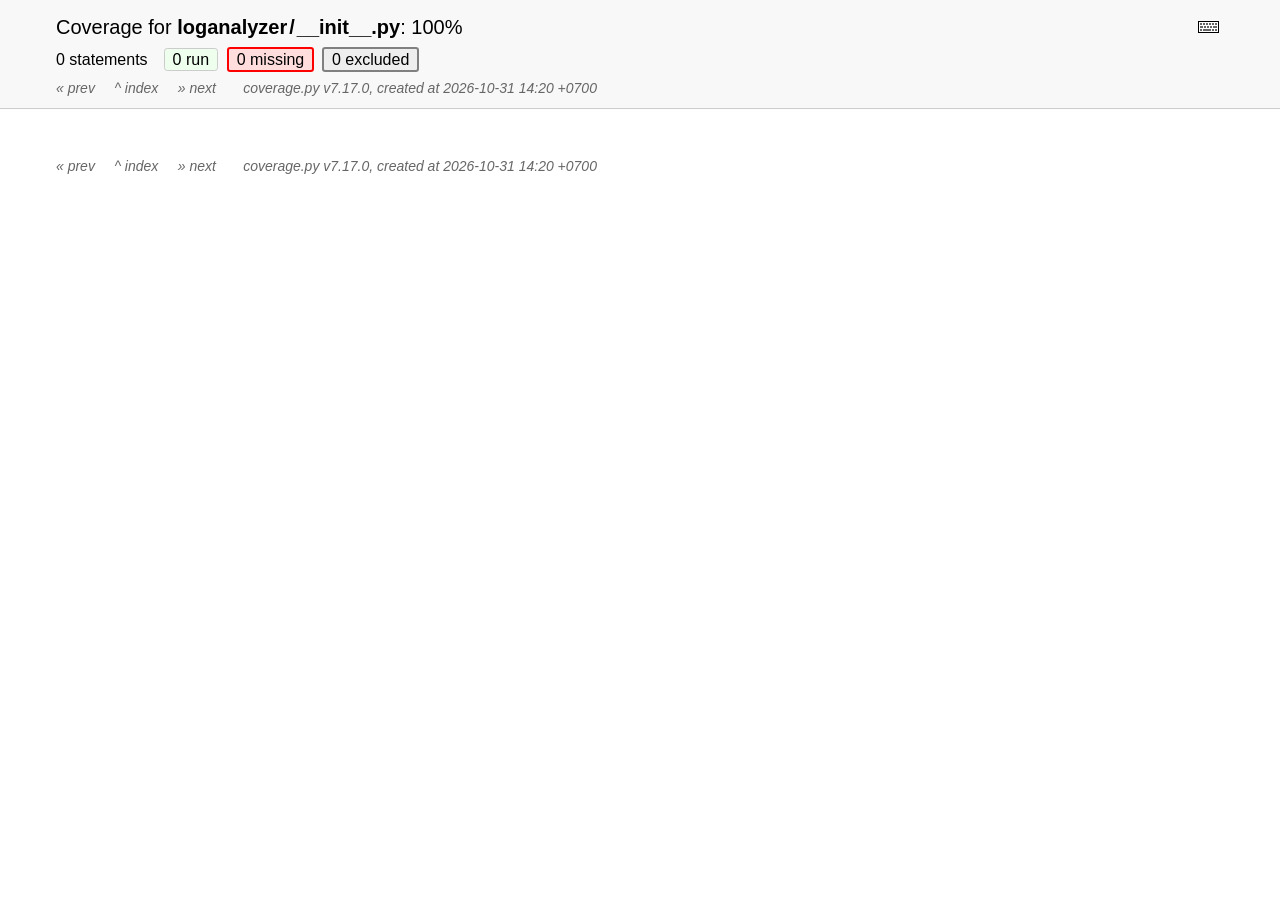
<file: задание/htmlcov/z_806094adb1746bce___init___py.html>
<!DOCTYPE html>
<html lang="en">
<head>
    <meta http-equiv="Content-Type" content="text/html; charset=utf-8">
    <title>Coverage for loganalyzer/__init__.py: 100%</title>
    <link rel="icon" sizes="32x32" href="favicon_32_cb_c827f16f.png">
    <link rel="stylesheet" href="style_cb_4667309f.css" type="text/css">
    <script src="coverage_html_cb_54cfdca1.js" defer></script>
</head>
<body class="pyfile">
<header>
    <div class="content">
        <h1>
            <span class="text">Coverage for </span><b>loganalyzer<span class="sep">/</span>__init__.py</b>:
            <span class="pc_cov">100%</span>
        </h1>
        <aside id="help_panel_wrapper">
            <input id="help_panel_state" type="checkbox">
            <label for="help_panel_state">
                <img id="keyboard_icon" src="keybd_closed_cb_900cfef5.png" alt="Show/hide keyboard shortcuts">
            </label>
            <div id="help_panel">
                <p class="legend">Shortcuts on this page</p>
                <div class="keyhelp">
                    <p>
                        <kbd>r</kbd>
                        <kbd>m</kbd>
                        <kbd>x</kbd>
                        &nbsp; toggle line displays
                    </p>
                    <p>
                        <kbd>j</kbd>
                        <kbd>k</kbd>
                        &nbsp; next/prev highlighted chunk
                    </p>
                    <p>
                        <kbd>0</kbd> &nbsp; (zero) top of page
                    </p>
                    <p>
                        <kbd>1</kbd> &nbsp; (one) first highlighted chunk
                    </p>
                    <p>
                        <kbd>[</kbd>
                        <kbd>]</kbd>
                        &nbsp; prev/next file
                    </p>
                    <p>
                        <kbd>u</kbd> &nbsp; up to the index
                    </p>
                    <p>
                        <kbd>?</kbd> &nbsp; show/hide this help
                    </p>
                </div>
            </div>
        </aside>
        <h2>
            <span class="text">0 statements &nbsp;</span>
            <button type="button" class="run button_toggle_run" value="run" data-shortcut="r" title="Toggle lines run">0<span class="text"> run</span></button>
            <button type="button" class="mis show_mis button_toggle_mis" value="mis" data-shortcut="m" title="Toggle lines missing">0<span class="text"> missing</span></button>
            <button type="button" class="exc show_exc button_toggle_exc" value="exc" data-shortcut="x" title="Toggle lines excluded">0<span class="text"> excluded</span></button>
        </h2>
        <p class="text">
            <a id="prevFileLink" class="nav" href="index.html">&#xab; prev</a> &nbsp; &nbsp;
            <a id="indexLink" class="nav" href="index.html">&Hat; index</a> &nbsp; &nbsp;
            <a id="nextFileLink" class="nav" href="z_806094adb1746bce_aggregator_py.html">&#xbb; next</a>
            &nbsp; &nbsp; &nbsp;
            <a class="nav" href="https://coverage.readthedocs.io/en/7.17.0">coverage.py v7.17.0</a>,
            created at 2026-10-31 14:20 +0700
        </p>
        <aside class="hidden">
            <button type="button" class="button_next_chunk" data-shortcut="j"></button>
            <button type="button" class="button_prev_chunk" data-shortcut="k"></button>
            <button type="button" class="button_top_of_page" data-shortcut="0"></button>
            <button type="button" class="button_first_chunk" data-shortcut="1"></button>
            <button type="button" class="button_prev_file" data-shortcut="["></button>
            <button type="button" class="button_next_file" data-shortcut="]"></button>
            <button type="button" class="button_to_index" data-shortcut="u"></button>
            <button type="button" class="button_show_hide_help" data-shortcut="?"></button>
        </aside>
    </div>
</header>
<main id="source">
</main>
<footer>
    <div class="content">
        <p>
            <a class="nav" href="index.html">&#xab; prev</a> &nbsp; &nbsp;
            <a class="nav" href="index.html">&Hat; index</a> &nbsp; &nbsp;
            <a class="nav" href="z_806094adb1746bce_aggregator_py.html">&#xbb; next</a>
            &nbsp; &nbsp; &nbsp;
            <a class="nav" href="https://coverage.readthedocs.io/en/7.17.0">coverage.py v7.17.0</a>,
            created at 2026-10-31 14:20 +0700
        </p>
    </div>
</footer>
</body>
</html>
</file>
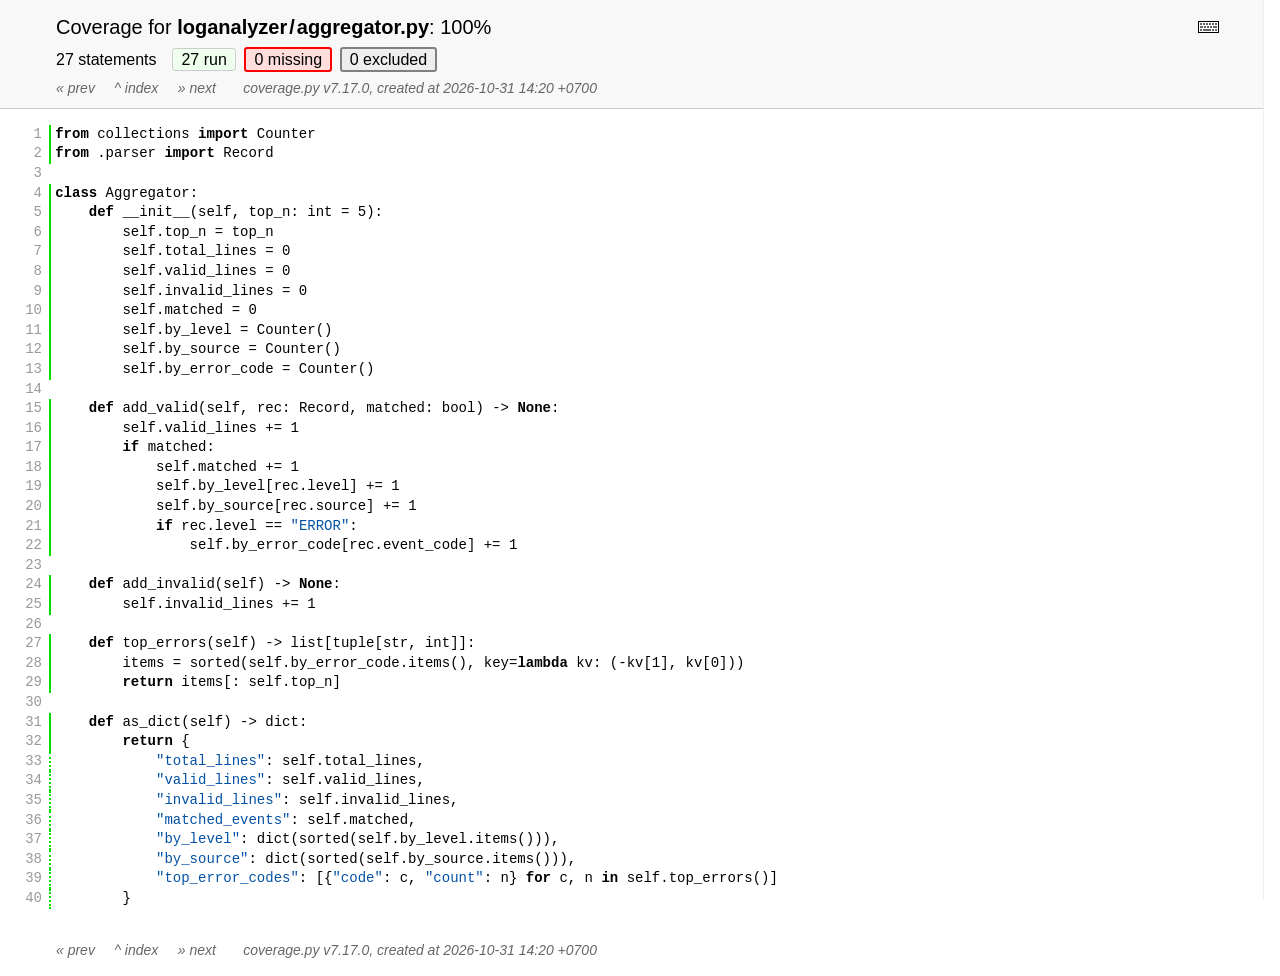
<file: задание/htmlcov/z_806094adb1746bce_aggregator_py.html>
<!DOCTYPE html>
<html lang="en">
<head>
    <meta http-equiv="Content-Type" content="text/html; charset=utf-8">
    <title>Coverage for loganalyzer/aggregator.py: 100%</title>
    <link rel="icon" sizes="32x32" href="favicon_32_cb_c827f16f.png">
    <link rel="stylesheet" href="style_cb_4667309f.css" type="text/css">
    <script src="coverage_html_cb_54cfdca1.js" defer></script>
</head>
<body class="pyfile">
<header>
    <div class="content">
        <h1>
            <span class="text">Coverage for </span><b>loganalyzer<span class="sep">/</span>aggregator.py</b>:
            <span class="pc_cov">100%</span>
        </h1>
        <aside id="help_panel_wrapper">
            <input id="help_panel_state" type="checkbox">
            <label for="help_panel_state">
                <img id="keyboard_icon" src="keybd_closed_cb_900cfef5.png" alt="Show/hide keyboard shortcuts">
            </label>
            <div id="help_panel">
                <p class="legend">Shortcuts on this page</p>
                <div class="keyhelp">
                    <p>
                        <kbd>r</kbd>
                        <kbd>m</kbd>
                        <kbd>x</kbd>
                        &nbsp; toggle line displays
                    </p>
                    <p>
                        <kbd>j</kbd>
                        <kbd>k</kbd>
                        &nbsp; next/prev highlighted chunk
                    </p>
                    <p>
                        <kbd>0</kbd> &nbsp; (zero) top of page
                    </p>
                    <p>
                        <kbd>1</kbd> &nbsp; (one) first highlighted chunk
                    </p>
                    <p>
                        <kbd>[</kbd>
                        <kbd>]</kbd>
                        &nbsp; prev/next file
                    </p>
                    <p>
                        <kbd>u</kbd> &nbsp; up to the index
                    </p>
                    <p>
                        <kbd>?</kbd> &nbsp; show/hide this help
                    </p>
                </div>
            </div>
        </aside>
        <h2>
            <span class="text">27 statements &nbsp;</span>
            <button type="button" class="run button_toggle_run" value="run" data-shortcut="r" title="Toggle lines run">27<span class="text"> run</span></button>
            <button type="button" class="mis show_mis button_toggle_mis" value="mis" data-shortcut="m" title="Toggle lines missing">0<span class="text"> missing</span></button>
            <button type="button" class="exc show_exc button_toggle_exc" value="exc" data-shortcut="x" title="Toggle lines excluded">0<span class="text"> excluded</span></button>
        </h2>
        <p class="text">
            <a id="prevFileLink" class="nav" href="z_806094adb1746bce___init___py.html">&#xab; prev</a> &nbsp; &nbsp;
            <a id="indexLink" class="nav" href="index.html">&Hat; index</a> &nbsp; &nbsp;
            <a id="nextFileLink" class="nav" href="z_806094adb1746bce_cli_py.html">&#xbb; next</a>
            &nbsp; &nbsp; &nbsp;
            <a class="nav" href="https://coverage.readthedocs.io/en/7.17.0">coverage.py v7.17.0</a>,
            created at 2026-10-31 14:20 +0700
        </p>
        <aside class="hidden">
            <button type="button" class="button_next_chunk" data-shortcut="j"></button>
            <button type="button" class="button_prev_chunk" data-shortcut="k"></button>
            <button type="button" class="button_top_of_page" data-shortcut="0"></button>
            <button type="button" class="button_first_chunk" data-shortcut="1"></button>
            <button type="button" class="button_prev_file" data-shortcut="["></button>
            <button type="button" class="button_next_file" data-shortcut="]"></button>
            <button type="button" class="button_to_index" data-shortcut="u"></button>
            <button type="button" class="button_show_hide_help" data-shortcut="?"></button>
        </aside>
    </div>
</header>
<main id="source">
    <p class="run"><span class="n"><a id="t1" href="#t1">1</a></span><span class="t"><span class="key">from</span> <span class="nam">collections</span> <span class="key">import</span> <span class="nam">Counter</span>&nbsp;</span><span class="r"></span></p>
    <p class="run"><span class="n"><a id="t2" href="#t2">2</a></span><span class="t"><span class="key">from</span> <span class="op">.</span><span class="nam">parser</span> <span class="key">import</span> <span class="nam">Record</span>&nbsp;</span><span class="r"></span></p>
    <p class="pln"><span class="n"><a id="t3" href="#t3">3</a></span><span class="t">&nbsp;</span><span class="r"></span></p>
    <p class="run"><span class="n"><a id="t4" href="#t4">4</a></span><span class="t"><span class="key">class</span> <span class="nam">Aggregator</span><span class="op">:</span>&nbsp;</span><span class="r"></span></p>
    <p class="run"><span class="n"><a id="t5" href="#t5">5</a></span><span class="t">    <span class="key">def</span> <span class="nam">__init__</span><span class="op">(</span><span class="nam">self</span><span class="op">,</span> <span class="nam">top_n</span><span class="op">:</span> <span class="nam">int</span> <span class="op">=</span> <span class="num">5</span><span class="op">)</span><span class="op">:</span>&nbsp;</span><span class="r"></span></p>
    <p class="run"><span class="n"><a id="t6" href="#t6">6</a></span><span class="t">        <span class="nam">self</span><span class="op">.</span><span class="nam">top_n</span> <span class="op">=</span> <span class="nam">top_n</span>&nbsp;</span><span class="r"></span></p>
    <p class="run"><span class="n"><a id="t7" href="#t7">7</a></span><span class="t">        <span class="nam">self</span><span class="op">.</span><span class="nam">total_lines</span> <span class="op">=</span> <span class="num">0</span>&nbsp;</span><span class="r"></span></p>
    <p class="run"><span class="n"><a id="t8" href="#t8">8</a></span><span class="t">        <span class="nam">self</span><span class="op">.</span><span class="nam">valid_lines</span> <span class="op">=</span> <span class="num">0</span>&nbsp;</span><span class="r"></span></p>
    <p class="run"><span class="n"><a id="t9" href="#t9">9</a></span><span class="t">        <span class="nam">self</span><span class="op">.</span><span class="nam">invalid_lines</span> <span class="op">=</span> <span class="num">0</span>&nbsp;</span><span class="r"></span></p>
    <p class="run"><span class="n"><a id="t10" href="#t10">10</a></span><span class="t">        <span class="nam">self</span><span class="op">.</span><span class="nam">matched</span> <span class="op">=</span> <span class="num">0</span>&nbsp;</span><span class="r"></span></p>
    <p class="run"><span class="n"><a id="t11" href="#t11">11</a></span><span class="t">        <span class="nam">self</span><span class="op">.</span><span class="nam">by_level</span> <span class="op">=</span> <span class="nam">Counter</span><span class="op">(</span><span class="op">)</span>&nbsp;</span><span class="r"></span></p>
    <p class="run"><span class="n"><a id="t12" href="#t12">12</a></span><span class="t">        <span class="nam">self</span><span class="op">.</span><span class="nam">by_source</span> <span class="op">=</span> <span class="nam">Counter</span><span class="op">(</span><span class="op">)</span>&nbsp;</span><span class="r"></span></p>
    <p class="run"><span class="n"><a id="t13" href="#t13">13</a></span><span class="t">        <span class="nam">self</span><span class="op">.</span><span class="nam">by_error_code</span> <span class="op">=</span> <span class="nam">Counter</span><span class="op">(</span><span class="op">)</span>&nbsp;</span><span class="r"></span></p>
    <p class="pln"><span class="n"><a id="t14" href="#t14">14</a></span><span class="t">&nbsp;</span><span class="r"></span></p>
    <p class="run"><span class="n"><a id="t15" href="#t15">15</a></span><span class="t">    <span class="key">def</span> <span class="nam">add_valid</span><span class="op">(</span><span class="nam">self</span><span class="op">,</span> <span class="nam">rec</span><span class="op">:</span> <span class="nam">Record</span><span class="op">,</span> <span class="nam">matched</span><span class="op">:</span> <span class="nam">bool</span><span class="op">)</span> <span class="op">-&gt;</span> <span class="key">None</span><span class="op">:</span>&nbsp;</span><span class="r"></span></p>
    <p class="run"><span class="n"><a id="t16" href="#t16">16</a></span><span class="t">        <span class="nam">self</span><span class="op">.</span><span class="nam">valid_lines</span> <span class="op">+=</span> <span class="num">1</span>&nbsp;</span><span class="r"></span></p>
    <p class="run"><span class="n"><a id="t17" href="#t17">17</a></span><span class="t">        <span class="key">if</span> <span class="nam">matched</span><span class="op">:</span>&nbsp;</span><span class="r"></span></p>
    <p class="run"><span class="n"><a id="t18" href="#t18">18</a></span><span class="t">            <span class="nam">self</span><span class="op">.</span><span class="nam">matched</span> <span class="op">+=</span> <span class="num">1</span>&nbsp;</span><span class="r"></span></p>
    <p class="run"><span class="n"><a id="t19" href="#t19">19</a></span><span class="t">            <span class="nam">self</span><span class="op">.</span><span class="nam">by_level</span><span class="op">[</span><span class="nam">rec</span><span class="op">.</span><span class="nam">level</span><span class="op">]</span> <span class="op">+=</span> <span class="num">1</span>&nbsp;</span><span class="r"></span></p>
    <p class="run"><span class="n"><a id="t20" href="#t20">20</a></span><span class="t">            <span class="nam">self</span><span class="op">.</span><span class="nam">by_source</span><span class="op">[</span><span class="nam">rec</span><span class="op">.</span><span class="nam">source</span><span class="op">]</span> <span class="op">+=</span> <span class="num">1</span>&nbsp;</span><span class="r"></span></p>
    <p class="run"><span class="n"><a id="t21" href="#t21">21</a></span><span class="t">            <span class="key">if</span> <span class="nam">rec</span><span class="op">.</span><span class="nam">level</span> <span class="op">==</span> <span class="str">&quot;ERROR&quot;</span><span class="op">:</span>&nbsp;</span><span class="r"></span></p>
    <p class="run"><span class="n"><a id="t22" href="#t22">22</a></span><span class="t">                <span class="nam">self</span><span class="op">.</span><span class="nam">by_error_code</span><span class="op">[</span><span class="nam">rec</span><span class="op">.</span><span class="nam">event_code</span><span class="op">]</span> <span class="op">+=</span> <span class="num">1</span>&nbsp;</span><span class="r"></span></p>
    <p class="pln"><span class="n"><a id="t23" href="#t23">23</a></span><span class="t">&nbsp;</span><span class="r"></span></p>
    <p class="run"><span class="n"><a id="t24" href="#t24">24</a></span><span class="t">    <span class="key">def</span> <span class="nam">add_invalid</span><span class="op">(</span><span class="nam">self</span><span class="op">)</span> <span class="op">-&gt;</span> <span class="key">None</span><span class="op">:</span>&nbsp;</span><span class="r"></span></p>
    <p class="run"><span class="n"><a id="t25" href="#t25">25</a></span><span class="t">        <span class="nam">self</span><span class="op">.</span><span class="nam">invalid_lines</span> <span class="op">+=</span> <span class="num">1</span>&nbsp;</span><span class="r"></span></p>
    <p class="pln"><span class="n"><a id="t26" href="#t26">26</a></span><span class="t">&nbsp;</span><span class="r"></span></p>
    <p class="run"><span class="n"><a id="t27" href="#t27">27</a></span><span class="t">    <span class="key">def</span> <span class="nam">top_errors</span><span class="op">(</span><span class="nam">self</span><span class="op">)</span> <span class="op">-&gt;</span> <span class="nam">list</span><span class="op">[</span><span class="nam">tuple</span><span class="op">[</span><span class="nam">str</span><span class="op">,</span> <span class="nam">int</span><span class="op">]</span><span class="op">]</span><span class="op">:</span>&nbsp;</span><span class="r"></span></p>
    <p class="run"><span class="n"><a id="t28" href="#t28">28</a></span><span class="t">        <span class="nam">items</span> <span class="op">=</span> <span class="nam">sorted</span><span class="op">(</span><span class="nam">self</span><span class="op">.</span><span class="nam">by_error_code</span><span class="op">.</span><span class="nam">items</span><span class="op">(</span><span class="op">)</span><span class="op">,</span> <span class="nam">key</span><span class="op">=</span><span class="key">lambda</span> <span class="nam">kv</span><span class="op">:</span> <span class="op">(</span><span class="op">-</span><span class="nam">kv</span><span class="op">[</span><span class="num">1</span><span class="op">]</span><span class="op">,</span> <span class="nam">kv</span><span class="op">[</span><span class="num">0</span><span class="op">]</span><span class="op">)</span><span class="op">)</span>&nbsp;</span><span class="r"></span></p>
    <p class="run"><span class="n"><a id="t29" href="#t29">29</a></span><span class="t">        <span class="key">return</span> <span class="nam">items</span><span class="op">[</span><span class="op">:</span> <span class="nam">self</span><span class="op">.</span><span class="nam">top_n</span><span class="op">]</span>&nbsp;</span><span class="r"></span></p>
    <p class="pln"><span class="n"><a id="t30" href="#t30">30</a></span><span class="t">&nbsp;</span><span class="r"></span></p>
    <p class="run"><span class="n"><a id="t31" href="#t31">31</a></span><span class="t">    <span class="key">def</span> <span class="nam">as_dict</span><span class="op">(</span><span class="nam">self</span><span class="op">)</span> <span class="op">-&gt;</span> <span class="nam">dict</span><span class="op">:</span>&nbsp;</span><span class="r"></span></p>
    <p class="run"><span class="n"><a id="t32" href="#t32">32</a></span><span class="t">        <span class="key">return</span> <span class="op">{</span>&nbsp;</span><span class="r"></span></p>
    <p class="run run2"><span class="n"><a id="t33" href="#t33">33</a></span><span class="t">            <span class="str">&quot;total_lines&quot;</span><span class="op">:</span> <span class="nam">self</span><span class="op">.</span><span class="nam">total_lines</span><span class="op">,</span>&nbsp;</span><span class="r"></span></p>
    <p class="run run2"><span class="n"><a id="t34" href="#t34">34</a></span><span class="t">            <span class="str">&quot;valid_lines&quot;</span><span class="op">:</span> <span class="nam">self</span><span class="op">.</span><span class="nam">valid_lines</span><span class="op">,</span>&nbsp;</span><span class="r"></span></p>
    <p class="run run2"><span class="n"><a id="t35" href="#t35">35</a></span><span class="t">            <span class="str">&quot;invalid_lines&quot;</span><span class="op">:</span> <span class="nam">self</span><span class="op">.</span><span class="nam">invalid_lines</span><span class="op">,</span>&nbsp;</span><span class="r"></span></p>
    <p class="run run2"><span class="n"><a id="t36" href="#t36">36</a></span><span class="t">            <span class="str">&quot;matched_events&quot;</span><span class="op">:</span> <span class="nam">self</span><span class="op">.</span><span class="nam">matched</span><span class="op">,</span>&nbsp;</span><span class="r"></span></p>
    <p class="run run2"><span class="n"><a id="t37" href="#t37">37</a></span><span class="t">            <span class="str">&quot;by_level&quot;</span><span class="op">:</span> <span class="nam">dict</span><span class="op">(</span><span class="nam">sorted</span><span class="op">(</span><span class="nam">self</span><span class="op">.</span><span class="nam">by_level</span><span class="op">.</span><span class="nam">items</span><span class="op">(</span><span class="op">)</span><span class="op">)</span><span class="op">)</span><span class="op">,</span>&nbsp;</span><span class="r"></span></p>
    <p class="run run2"><span class="n"><a id="t38" href="#t38">38</a></span><span class="t">            <span class="str">&quot;by_source&quot;</span><span class="op">:</span> <span class="nam">dict</span><span class="op">(</span><span class="nam">sorted</span><span class="op">(</span><span class="nam">self</span><span class="op">.</span><span class="nam">by_source</span><span class="op">.</span><span class="nam">items</span><span class="op">(</span><span class="op">)</span><span class="op">)</span><span class="op">)</span><span class="op">,</span>&nbsp;</span><span class="r"></span></p>
    <p class="run run2"><span class="n"><a id="t39" href="#t39">39</a></span><span class="t">            <span class="str">&quot;top_error_codes&quot;</span><span class="op">:</span> <span class="op">[</span><span class="op">{</span><span class="str">&quot;code&quot;</span><span class="op">:</span> <span class="nam">c</span><span class="op">,</span> <span class="str">&quot;count&quot;</span><span class="op">:</span> <span class="nam">n</span><span class="op">}</span> <span class="key">for</span> <span class="nam">c</span><span class="op">,</span> <span class="nam">n</span> <span class="key">in</span> <span class="nam">self</span><span class="op">.</span><span class="nam">top_errors</span><span class="op">(</span><span class="op">)</span><span class="op">]</span>&nbsp;</span><span class="r"></span></p>
    <p class="run run2"><span class="n"><a id="t40" href="#t40">40</a></span><span class="t">        <span class="op">}</span>&nbsp;</span><span class="r"></span></p>
</main>
<footer>
    <div class="content">
        <p>
            <a class="nav" href="z_806094adb1746bce___init___py.html">&#xab; prev</a> &nbsp; &nbsp;
            <a class="nav" href="index.html">&Hat; index</a> &nbsp; &nbsp;
            <a class="nav" href="z_806094adb1746bce_cli_py.html">&#xbb; next</a>
            &nbsp; &nbsp; &nbsp;
            <a class="nav" href="https://coverage.readthedocs.io/en/7.17.0">coverage.py v7.17.0</a>,
            created at 2026-10-31 14:20 +0700
        </p>
    </div>
</footer>
</body>
</html>
</file>
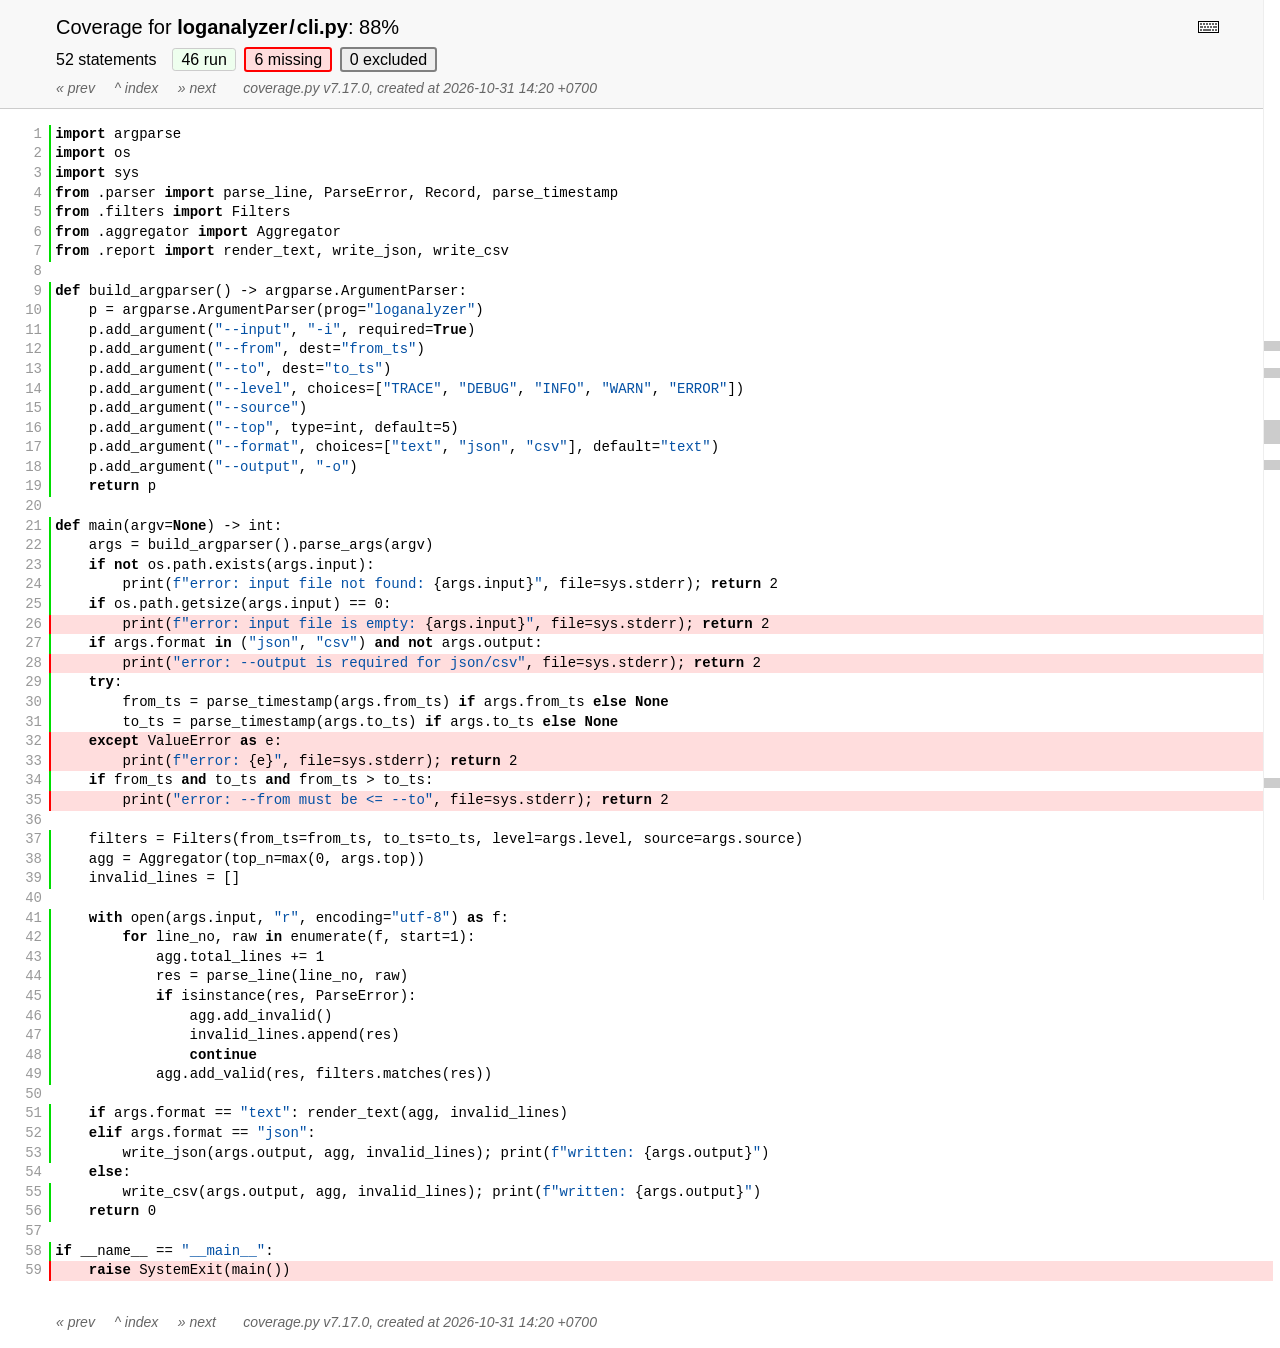
<file: задание/htmlcov/z_806094adb1746bce_cli_py.html>
<!DOCTYPE html>
<html lang="en">
<head>
    <meta http-equiv="Content-Type" content="text/html; charset=utf-8">
    <title>Coverage for loganalyzer/cli.py: 88%</title>
    <link rel="icon" sizes="32x32" href="favicon_32_cb_c827f16f.png">
    <link rel="stylesheet" href="style_cb_4667309f.css" type="text/css">
    <script src="coverage_html_cb_54cfdca1.js" defer></script>
</head>
<body class="pyfile">
<header>
    <div class="content">
        <h1>
            <span class="text">Coverage for </span><b>loganalyzer<span class="sep">/</span>cli.py</b>:
            <span class="pc_cov">88%</span>
        </h1>
        <aside id="help_panel_wrapper">
            <input id="help_panel_state" type="checkbox">
            <label for="help_panel_state">
                <img id="keyboard_icon" src="keybd_closed_cb_900cfef5.png" alt="Show/hide keyboard shortcuts">
            </label>
            <div id="help_panel">
                <p class="legend">Shortcuts on this page</p>
                <div class="keyhelp">
                    <p>
                        <kbd>r</kbd>
                        <kbd>m</kbd>
                        <kbd>x</kbd>
                        &nbsp; toggle line displays
                    </p>
                    <p>
                        <kbd>j</kbd>
                        <kbd>k</kbd>
                        &nbsp; next/prev highlighted chunk
                    </p>
                    <p>
                        <kbd>0</kbd> &nbsp; (zero) top of page
                    </p>
                    <p>
                        <kbd>1</kbd> &nbsp; (one) first highlighted chunk
                    </p>
                    <p>
                        <kbd>[</kbd>
                        <kbd>]</kbd>
                        &nbsp; prev/next file
                    </p>
                    <p>
                        <kbd>u</kbd> &nbsp; up to the index
                    </p>
                    <p>
                        <kbd>?</kbd> &nbsp; show/hide this help
                    </p>
                </div>
            </div>
        </aside>
        <h2>
            <span class="text">52 statements &nbsp;</span>
            <button type="button" class="run button_toggle_run" value="run" data-shortcut="r" title="Toggle lines run">46<span class="text"> run</span></button>
            <button type="button" class="mis show_mis button_toggle_mis" value="mis" data-shortcut="m" title="Toggle lines missing">6<span class="text"> missing</span></button>
            <button type="button" class="exc show_exc button_toggle_exc" value="exc" data-shortcut="x" title="Toggle lines excluded">0<span class="text"> excluded</span></button>
        </h2>
        <p class="text">
            <a id="prevFileLink" class="nav" href="z_806094adb1746bce_aggregator_py.html">&#xab; prev</a> &nbsp; &nbsp;
            <a id="indexLink" class="nav" href="index.html">&Hat; index</a> &nbsp; &nbsp;
            <a id="nextFileLink" class="nav" href="z_806094adb1746bce_filters_py.html">&#xbb; next</a>
            &nbsp; &nbsp; &nbsp;
            <a class="nav" href="https://coverage.readthedocs.io/en/7.17.0">coverage.py v7.17.0</a>,
            created at 2026-10-31 14:20 +0700
        </p>
        <aside class="hidden">
            <button type="button" class="button_next_chunk" data-shortcut="j"></button>
            <button type="button" class="button_prev_chunk" data-shortcut="k"></button>
            <button type="button" class="button_top_of_page" data-shortcut="0"></button>
            <button type="button" class="button_first_chunk" data-shortcut="1"></button>
            <button type="button" class="button_prev_file" data-shortcut="["></button>
            <button type="button" class="button_next_file" data-shortcut="]"></button>
            <button type="button" class="button_to_index" data-shortcut="u"></button>
            <button type="button" class="button_show_hide_help" data-shortcut="?"></button>
        </aside>
    </div>
</header>
<main id="source">
    <p class="run"><span class="n"><a id="t1" href="#t1">1</a></span><span class="t"><span class="key">import</span> <span class="nam">argparse</span>&nbsp;</span><span class="r"></span></p>
    <p class="run"><span class="n"><a id="t2" href="#t2">2</a></span><span class="t"><span class="key">import</span> <span class="nam">os</span>&nbsp;</span><span class="r"></span></p>
    <p class="run"><span class="n"><a id="t3" href="#t3">3</a></span><span class="t"><span class="key">import</span> <span class="nam">sys</span>&nbsp;</span><span class="r"></span></p>
    <p class="run"><span class="n"><a id="t4" href="#t4">4</a></span><span class="t"><span class="key">from</span> <span class="op">.</span><span class="nam">parser</span> <span class="key">import</span> <span class="nam">parse_line</span><span class="op">,</span> <span class="nam">ParseError</span><span class="op">,</span> <span class="nam">Record</span><span class="op">,</span> <span class="nam">parse_timestamp</span>&nbsp;</span><span class="r"></span></p>
    <p class="run"><span class="n"><a id="t5" href="#t5">5</a></span><span class="t"><span class="key">from</span> <span class="op">.</span><span class="nam">filters</span> <span class="key">import</span> <span class="nam">Filters</span>&nbsp;</span><span class="r"></span></p>
    <p class="run"><span class="n"><a id="t6" href="#t6">6</a></span><span class="t"><span class="key">from</span> <span class="op">.</span><span class="nam">aggregator</span> <span class="key">import</span> <span class="nam">Aggregator</span>&nbsp;</span><span class="r"></span></p>
    <p class="run"><span class="n"><a id="t7" href="#t7">7</a></span><span class="t"><span class="key">from</span> <span class="op">.</span><span class="nam">report</span> <span class="key">import</span> <span class="nam">render_text</span><span class="op">,</span> <span class="nam">write_json</span><span class="op">,</span> <span class="nam">write_csv</span>&nbsp;</span><span class="r"></span></p>
    <p class="pln"><span class="n"><a id="t8" href="#t8">8</a></span><span class="t">&nbsp;</span><span class="r"></span></p>
    <p class="run"><span class="n"><a id="t9" href="#t9">9</a></span><span class="t"><span class="key">def</span> <span class="nam">build_argparser</span><span class="op">(</span><span class="op">)</span> <span class="op">-&gt;</span> <span class="nam">argparse</span><span class="op">.</span><span class="nam">ArgumentParser</span><span class="op">:</span>&nbsp;</span><span class="r"></span></p>
    <p class="run"><span class="n"><a id="t10" href="#t10">10</a></span><span class="t">    <span class="nam">p</span> <span class="op">=</span> <span class="nam">argparse</span><span class="op">.</span><span class="nam">ArgumentParser</span><span class="op">(</span><span class="nam">prog</span><span class="op">=</span><span class="str">&quot;loganalyzer&quot;</span><span class="op">)</span>&nbsp;</span><span class="r"></span></p>
    <p class="run"><span class="n"><a id="t11" href="#t11">11</a></span><span class="t">    <span class="nam">p</span><span class="op">.</span><span class="nam">add_argument</span><span class="op">(</span><span class="str">&quot;--input&quot;</span><span class="op">,</span> <span class="str">&quot;-i&quot;</span><span class="op">,</span> <span class="nam">required</span><span class="op">=</span><span class="key">True</span><span class="op">)</span>&nbsp;</span><span class="r"></span></p>
    <p class="run"><span class="n"><a id="t12" href="#t12">12</a></span><span class="t">    <span class="nam">p</span><span class="op">.</span><span class="nam">add_argument</span><span class="op">(</span><span class="str">&quot;--from&quot;</span><span class="op">,</span> <span class="nam">dest</span><span class="op">=</span><span class="str">&quot;from_ts&quot;</span><span class="op">)</span>&nbsp;</span><span class="r"></span></p>
    <p class="run"><span class="n"><a id="t13" href="#t13">13</a></span><span class="t">    <span class="nam">p</span><span class="op">.</span><span class="nam">add_argument</span><span class="op">(</span><span class="str">&quot;--to&quot;</span><span class="op">,</span> <span class="nam">dest</span><span class="op">=</span><span class="str">&quot;to_ts&quot;</span><span class="op">)</span>&nbsp;</span><span class="r"></span></p>
    <p class="run"><span class="n"><a id="t14" href="#t14">14</a></span><span class="t">    <span class="nam">p</span><span class="op">.</span><span class="nam">add_argument</span><span class="op">(</span><span class="str">&quot;--level&quot;</span><span class="op">,</span> <span class="nam">choices</span><span class="op">=</span><span class="op">[</span><span class="str">&quot;TRACE&quot;</span><span class="op">,</span> <span class="str">&quot;DEBUG&quot;</span><span class="op">,</span> <span class="str">&quot;INFO&quot;</span><span class="op">,</span> <span class="str">&quot;WARN&quot;</span><span class="op">,</span> <span class="str">&quot;ERROR&quot;</span><span class="op">]</span><span class="op">)</span>&nbsp;</span><span class="r"></span></p>
    <p class="run"><span class="n"><a id="t15" href="#t15">15</a></span><span class="t">    <span class="nam">p</span><span class="op">.</span><span class="nam">add_argument</span><span class="op">(</span><span class="str">&quot;--source&quot;</span><span class="op">)</span>&nbsp;</span><span class="r"></span></p>
    <p class="run"><span class="n"><a id="t16" href="#t16">16</a></span><span class="t">    <span class="nam">p</span><span class="op">.</span><span class="nam">add_argument</span><span class="op">(</span><span class="str">&quot;--top&quot;</span><span class="op">,</span> <span class="nam">type</span><span class="op">=</span><span class="nam">int</span><span class="op">,</span> <span class="nam">default</span><span class="op">=</span><span class="num">5</span><span class="op">)</span>&nbsp;</span><span class="r"></span></p>
    <p class="run"><span class="n"><a id="t17" href="#t17">17</a></span><span class="t">    <span class="nam">p</span><span class="op">.</span><span class="nam">add_argument</span><span class="op">(</span><span class="str">&quot;--format&quot;</span><span class="op">,</span> <span class="nam">choices</span><span class="op">=</span><span class="op">[</span><span class="str">&quot;text&quot;</span><span class="op">,</span> <span class="str">&quot;json&quot;</span><span class="op">,</span> <span class="str">&quot;csv&quot;</span><span class="op">]</span><span class="op">,</span> <span class="nam">default</span><span class="op">=</span><span class="str">&quot;text&quot;</span><span class="op">)</span>&nbsp;</span><span class="r"></span></p>
    <p class="run"><span class="n"><a id="t18" href="#t18">18</a></span><span class="t">    <span class="nam">p</span><span class="op">.</span><span class="nam">add_argument</span><span class="op">(</span><span class="str">&quot;--output&quot;</span><span class="op">,</span> <span class="str">&quot;-o&quot;</span><span class="op">)</span>&nbsp;</span><span class="r"></span></p>
    <p class="run"><span class="n"><a id="t19" href="#t19">19</a></span><span class="t">    <span class="key">return</span> <span class="nam">p</span>&nbsp;</span><span class="r"></span></p>
    <p class="pln"><span class="n"><a id="t20" href="#t20">20</a></span><span class="t">&nbsp;</span><span class="r"></span></p>
    <p class="run"><span class="n"><a id="t21" href="#t21">21</a></span><span class="t"><span class="key">def</span> <span class="nam">main</span><span class="op">(</span><span class="nam">argv</span><span class="op">=</span><span class="key">None</span><span class="op">)</span> <span class="op">-&gt;</span> <span class="nam">int</span><span class="op">:</span>&nbsp;</span><span class="r"></span></p>
    <p class="run"><span class="n"><a id="t22" href="#t22">22</a></span><span class="t">    <span class="nam">args</span> <span class="op">=</span> <span class="nam">build_argparser</span><span class="op">(</span><span class="op">)</span><span class="op">.</span><span class="nam">parse_args</span><span class="op">(</span><span class="nam">argv</span><span class="op">)</span>&nbsp;</span><span class="r"></span></p>
    <p class="run"><span class="n"><a id="t23" href="#t23">23</a></span><span class="t">    <span class="key">if</span> <span class="key">not</span> <span class="nam">os</span><span class="op">.</span><span class="nam">path</span><span class="op">.</span><span class="nam">exists</span><span class="op">(</span><span class="nam">args</span><span class="op">.</span><span class="nam">input</span><span class="op">)</span><span class="op">:</span>&nbsp;</span><span class="r"></span></p>
    <p class="run"><span class="n"><a id="t24" href="#t24">24</a></span><span class="t">        <span class="nam">print</span><span class="op">(</span><span class="fst">f&quot;</span><span class="fst">error: input file not found: </span><span class="op">{</span><span class="nam">args</span><span class="op">.</span><span class="nam">input</span><span class="op">}</span><span class="fst">&quot;</span><span class="op">,</span> <span class="nam">file</span><span class="op">=</span><span class="nam">sys</span><span class="op">.</span><span class="nam">stderr</span><span class="op">)</span><span class="op">;</span> <span class="key">return</span> <span class="num">2</span>&nbsp;</span><span class="r"></span></p>
    <p class="run"><span class="n"><a id="t25" href="#t25">25</a></span><span class="t">    <span class="key">if</span> <span class="nam">os</span><span class="op">.</span><span class="nam">path</span><span class="op">.</span><span class="nam">getsize</span><span class="op">(</span><span class="nam">args</span><span class="op">.</span><span class="nam">input</span><span class="op">)</span> <span class="op">==</span> <span class="num">0</span><span class="op">:</span>&nbsp;</span><span class="r"></span></p>
    <p class="mis show_mis"><span class="n"><a id="t26" href="#t26">26</a></span><span class="t">        <span class="nam">print</span><span class="op">(</span><span class="fst">f&quot;</span><span class="fst">error: input file is empty: </span><span class="op">{</span><span class="nam">args</span><span class="op">.</span><span class="nam">input</span><span class="op">}</span><span class="fst">&quot;</span><span class="op">,</span> <span class="nam">file</span><span class="op">=</span><span class="nam">sys</span><span class="op">.</span><span class="nam">stderr</span><span class="op">)</span><span class="op">;</span> <span class="key">return</span> <span class="num">2</span>&nbsp;</span><span class="r"></span></p>
    <p class="run"><span class="n"><a id="t27" href="#t27">27</a></span><span class="t">    <span class="key">if</span> <span class="nam">args</span><span class="op">.</span><span class="nam">format</span> <span class="key">in</span> <span class="op">(</span><span class="str">&quot;json&quot;</span><span class="op">,</span> <span class="str">&quot;csv&quot;</span><span class="op">)</span> <span class="key">and</span> <span class="key">not</span> <span class="nam">args</span><span class="op">.</span><span class="nam">output</span><span class="op">:</span>&nbsp;</span><span class="r"></span></p>
    <p class="mis show_mis"><span class="n"><a id="t28" href="#t28">28</a></span><span class="t">        <span class="nam">print</span><span class="op">(</span><span class="str">&quot;error: --output is required for json/csv&quot;</span><span class="op">,</span> <span class="nam">file</span><span class="op">=</span><span class="nam">sys</span><span class="op">.</span><span class="nam">stderr</span><span class="op">)</span><span class="op">;</span> <span class="key">return</span> <span class="num">2</span>&nbsp;</span><span class="r"></span></p>
    <p class="run"><span class="n"><a id="t29" href="#t29">29</a></span><span class="t">    <span class="key">try</span><span class="op">:</span>&nbsp;</span><span class="r"></span></p>
    <p class="run"><span class="n"><a id="t30" href="#t30">30</a></span><span class="t">        <span class="nam">from_ts</span> <span class="op">=</span> <span class="nam">parse_timestamp</span><span class="op">(</span><span class="nam">args</span><span class="op">.</span><span class="nam">from_ts</span><span class="op">)</span> <span class="key">if</span> <span class="nam">args</span><span class="op">.</span><span class="nam">from_ts</span> <span class="key">else</span> <span class="key">None</span>&nbsp;</span><span class="r"></span></p>
    <p class="run"><span class="n"><a id="t31" href="#t31">31</a></span><span class="t">        <span class="nam">to_ts</span> <span class="op">=</span> <span class="nam">parse_timestamp</span><span class="op">(</span><span class="nam">args</span><span class="op">.</span><span class="nam">to_ts</span><span class="op">)</span> <span class="key">if</span> <span class="nam">args</span><span class="op">.</span><span class="nam">to_ts</span> <span class="key">else</span> <span class="key">None</span>&nbsp;</span><span class="r"></span></p>
    <p class="mis show_mis"><span class="n"><a id="t32" href="#t32">32</a></span><span class="t">    <span class="key">except</span> <span class="nam">ValueError</span> <span class="key">as</span> <span class="nam">e</span><span class="op">:</span>&nbsp;</span><span class="r"></span></p>
    <p class="mis show_mis"><span class="n"><a id="t33" href="#t33">33</a></span><span class="t">        <span class="nam">print</span><span class="op">(</span><span class="fst">f&quot;</span><span class="fst">error: </span><span class="op">{</span><span class="nam">e</span><span class="op">}</span><span class="fst">&quot;</span><span class="op">,</span> <span class="nam">file</span><span class="op">=</span><span class="nam">sys</span><span class="op">.</span><span class="nam">stderr</span><span class="op">)</span><span class="op">;</span> <span class="key">return</span> <span class="num">2</span>&nbsp;</span><span class="r"></span></p>
    <p class="run"><span class="n"><a id="t34" href="#t34">34</a></span><span class="t">    <span class="key">if</span> <span class="nam">from_ts</span> <span class="key">and</span> <span class="nam">to_ts</span> <span class="key">and</span> <span class="nam">from_ts</span> <span class="op">&gt;</span> <span class="nam">to_ts</span><span class="op">:</span>&nbsp;</span><span class="r"></span></p>
    <p class="mis show_mis"><span class="n"><a id="t35" href="#t35">35</a></span><span class="t">        <span class="nam">print</span><span class="op">(</span><span class="str">&quot;error: --from must be &lt;= --to&quot;</span><span class="op">,</span> <span class="nam">file</span><span class="op">=</span><span class="nam">sys</span><span class="op">.</span><span class="nam">stderr</span><span class="op">)</span><span class="op">;</span> <span class="key">return</span> <span class="num">2</span>&nbsp;</span><span class="r"></span></p>
    <p class="pln"><span class="n"><a id="t36" href="#t36">36</a></span><span class="t">&nbsp;</span><span class="r"></span></p>
    <p class="run"><span class="n"><a id="t37" href="#t37">37</a></span><span class="t">    <span class="nam">filters</span> <span class="op">=</span> <span class="nam">Filters</span><span class="op">(</span><span class="nam">from_ts</span><span class="op">=</span><span class="nam">from_ts</span><span class="op">,</span> <span class="nam">to_ts</span><span class="op">=</span><span class="nam">to_ts</span><span class="op">,</span> <span class="nam">level</span><span class="op">=</span><span class="nam">args</span><span class="op">.</span><span class="nam">level</span><span class="op">,</span> <span class="nam">source</span><span class="op">=</span><span class="nam">args</span><span class="op">.</span><span class="nam">source</span><span class="op">)</span>&nbsp;</span><span class="r"></span></p>
    <p class="run"><span class="n"><a id="t38" href="#t38">38</a></span><span class="t">    <span class="nam">agg</span> <span class="op">=</span> <span class="nam">Aggregator</span><span class="op">(</span><span class="nam">top_n</span><span class="op">=</span><span class="nam">max</span><span class="op">(</span><span class="num">0</span><span class="op">,</span> <span class="nam">args</span><span class="op">.</span><span class="nam">top</span><span class="op">)</span><span class="op">)</span>&nbsp;</span><span class="r"></span></p>
    <p class="run"><span class="n"><a id="t39" href="#t39">39</a></span><span class="t">    <span class="nam">invalid_lines</span> <span class="op">=</span> <span class="op">[</span><span class="op">]</span>&nbsp;</span><span class="r"></span></p>
    <p class="pln"><span class="n"><a id="t40" href="#t40">40</a></span><span class="t">&nbsp;</span><span class="r"></span></p>
    <p class="run"><span class="n"><a id="t41" href="#t41">41</a></span><span class="t">    <span class="key">with</span> <span class="nam">open</span><span class="op">(</span><span class="nam">args</span><span class="op">.</span><span class="nam">input</span><span class="op">,</span> <span class="str">&quot;r&quot;</span><span class="op">,</span> <span class="nam">encoding</span><span class="op">=</span><span class="str">&quot;utf-8&quot;</span><span class="op">)</span> <span class="key">as</span> <span class="nam">f</span><span class="op">:</span>&nbsp;</span><span class="r"></span></p>
    <p class="run"><span class="n"><a id="t42" href="#t42">42</a></span><span class="t">        <span class="key">for</span> <span class="nam">line_no</span><span class="op">,</span> <span class="nam">raw</span> <span class="key">in</span> <span class="nam">enumerate</span><span class="op">(</span><span class="nam">f</span><span class="op">,</span> <span class="nam">start</span><span class="op">=</span><span class="num">1</span><span class="op">)</span><span class="op">:</span>&nbsp;</span><span class="r"></span></p>
    <p class="run"><span class="n"><a id="t43" href="#t43">43</a></span><span class="t">            <span class="nam">agg</span><span class="op">.</span><span class="nam">total_lines</span> <span class="op">+=</span> <span class="num">1</span>&nbsp;</span><span class="r"></span></p>
    <p class="run"><span class="n"><a id="t44" href="#t44">44</a></span><span class="t">            <span class="nam">res</span> <span class="op">=</span> <span class="nam">parse_line</span><span class="op">(</span><span class="nam">line_no</span><span class="op">,</span> <span class="nam">raw</span><span class="op">)</span>&nbsp;</span><span class="r"></span></p>
    <p class="run"><span class="n"><a id="t45" href="#t45">45</a></span><span class="t">            <span class="key">if</span> <span class="nam">isinstance</span><span class="op">(</span><span class="nam">res</span><span class="op">,</span> <span class="nam">ParseError</span><span class="op">)</span><span class="op">:</span>&nbsp;</span><span class="r"></span></p>
    <p class="run"><span class="n"><a id="t46" href="#t46">46</a></span><span class="t">                <span class="nam">agg</span><span class="op">.</span><span class="nam">add_invalid</span><span class="op">(</span><span class="op">)</span>&nbsp;</span><span class="r"></span></p>
    <p class="run"><span class="n"><a id="t47" href="#t47">47</a></span><span class="t">                <span class="nam">invalid_lines</span><span class="op">.</span><span class="nam">append</span><span class="op">(</span><span class="nam">res</span><span class="op">)</span>&nbsp;</span><span class="r"></span></p>
    <p class="run"><span class="n"><a id="t48" href="#t48">48</a></span><span class="t">                <span class="key">continue</span>&nbsp;</span><span class="r"></span></p>
    <p class="run"><span class="n"><a id="t49" href="#t49">49</a></span><span class="t">            <span class="nam">agg</span><span class="op">.</span><span class="nam">add_valid</span><span class="op">(</span><span class="nam">res</span><span class="op">,</span> <span class="nam">filters</span><span class="op">.</span><span class="nam">matches</span><span class="op">(</span><span class="nam">res</span><span class="op">)</span><span class="op">)</span>&nbsp;</span><span class="r"></span></p>
    <p class="pln"><span class="n"><a id="t50" href="#t50">50</a></span><span class="t">&nbsp;</span><span class="r"></span></p>
    <p class="run"><span class="n"><a id="t51" href="#t51">51</a></span><span class="t">    <span class="key">if</span> <span class="nam">args</span><span class="op">.</span><span class="nam">format</span> <span class="op">==</span> <span class="str">&quot;text&quot;</span><span class="op">:</span> <span class="nam">render_text</span><span class="op">(</span><span class="nam">agg</span><span class="op">,</span> <span class="nam">invalid_lines</span><span class="op">)</span>&nbsp;</span><span class="r"></span></p>
    <p class="run"><span class="n"><a id="t52" href="#t52">52</a></span><span class="t">    <span class="key">elif</span> <span class="nam">args</span><span class="op">.</span><span class="nam">format</span> <span class="op">==</span> <span class="str">&quot;json&quot;</span><span class="op">:</span>&nbsp;</span><span class="r"></span></p>
    <p class="run"><span class="n"><a id="t53" href="#t53">53</a></span><span class="t">        <span class="nam">write_json</span><span class="op">(</span><span class="nam">args</span><span class="op">.</span><span class="nam">output</span><span class="op">,</span> <span class="nam">agg</span><span class="op">,</span> <span class="nam">invalid_lines</span><span class="op">)</span><span class="op">;</span> <span class="nam">print</span><span class="op">(</span><span class="fst">f&quot;</span><span class="fst">written: </span><span class="op">{</span><span class="nam">args</span><span class="op">.</span><span class="nam">output</span><span class="op">}</span><span class="fst">&quot;</span><span class="op">)</span>&nbsp;</span><span class="r"></span></p>
    <p class="pln"><span class="n"><a id="t54" href="#t54">54</a></span><span class="t">    <span class="key">else</span><span class="op">:</span>&nbsp;</span><span class="r"></span></p>
    <p class="run"><span class="n"><a id="t55" href="#t55">55</a></span><span class="t">        <span class="nam">write_csv</span><span class="op">(</span><span class="nam">args</span><span class="op">.</span><span class="nam">output</span><span class="op">,</span> <span class="nam">agg</span><span class="op">,</span> <span class="nam">invalid_lines</span><span class="op">)</span><span class="op">;</span> <span class="nam">print</span><span class="op">(</span><span class="fst">f&quot;</span><span class="fst">written: </span><span class="op">{</span><span class="nam">args</span><span class="op">.</span><span class="nam">output</span><span class="op">}</span><span class="fst">&quot;</span><span class="op">)</span>&nbsp;</span><span class="r"></span></p>
    <p class="run"><span class="n"><a id="t56" href="#t56">56</a></span><span class="t">    <span class="key">return</span> <span class="num">0</span>&nbsp;</span><span class="r"></span></p>
    <p class="pln"><span class="n"><a id="t57" href="#t57">57</a></span><span class="t">&nbsp;</span><span class="r"></span></p>
    <p class="run"><span class="n"><a id="t58" href="#t58">58</a></span><span class="t"><span class="key">if</span> <span class="nam">__name__</span> <span class="op">==</span> <span class="str">&quot;__main__&quot;</span><span class="op">:</span>&nbsp;</span><span class="r"></span></p>
    <p class="mis show_mis"><span class="n"><a id="t59" href="#t59">59</a></span><span class="t">    <span class="key">raise</span> <span class="nam">SystemExit</span><span class="op">(</span><span class="nam">main</span><span class="op">(</span><span class="op">)</span><span class="op">)</span>&nbsp;</span><span class="r"></span></p>
</main>
<footer>
    <div class="content">
        <p>
            <a class="nav" href="z_806094adb1746bce_aggregator_py.html">&#xab; prev</a> &nbsp; &nbsp;
            <a class="nav" href="index.html">&Hat; index</a> &nbsp; &nbsp;
            <a class="nav" href="z_806094adb1746bce_filters_py.html">&#xbb; next</a>
            &nbsp; &nbsp; &nbsp;
            <a class="nav" href="https://coverage.readthedocs.io/en/7.17.0">coverage.py v7.17.0</a>,
            created at 2026-10-31 14:20 +0700
        </p>
    </div>
</footer>
</body>
</html>
</file>
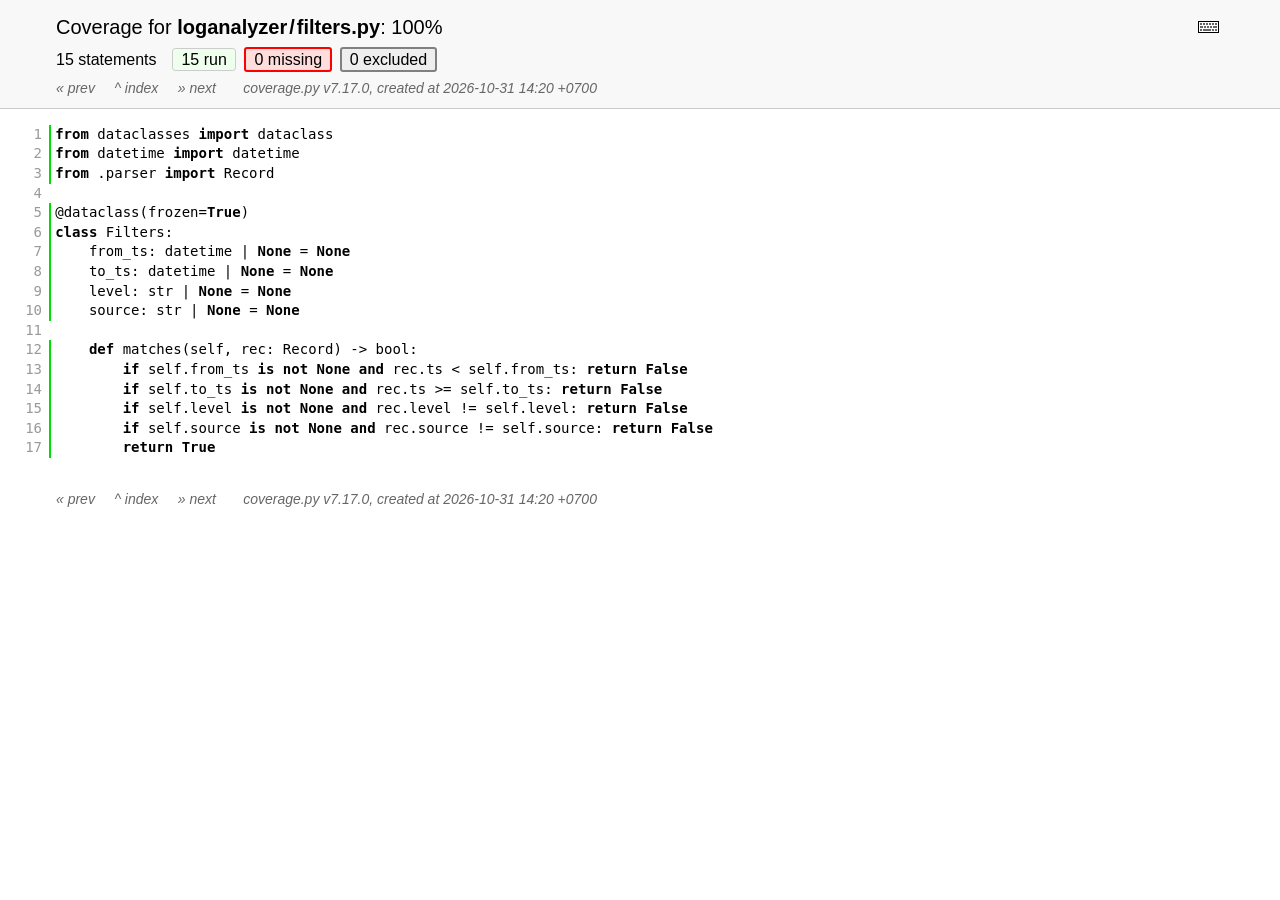
<file: задание/htmlcov/z_806094adb1746bce_filters_py.html>
<!DOCTYPE html>
<html lang="en">
<head>
    <meta http-equiv="Content-Type" content="text/html; charset=utf-8">
    <title>Coverage for loganalyzer/filters.py: 100%</title>
    <link rel="icon" sizes="32x32" href="favicon_32_cb_c827f16f.png">
    <link rel="stylesheet" href="style_cb_4667309f.css" type="text/css">
    <script src="coverage_html_cb_54cfdca1.js" defer></script>
</head>
<body class="pyfile">
<header>
    <div class="content">
        <h1>
            <span class="text">Coverage for </span><b>loganalyzer<span class="sep">/</span>filters.py</b>:
            <span class="pc_cov">100%</span>
        </h1>
        <aside id="help_panel_wrapper">
            <input id="help_panel_state" type="checkbox">
            <label for="help_panel_state">
                <img id="keyboard_icon" src="keybd_closed_cb_900cfef5.png" alt="Show/hide keyboard shortcuts">
            </label>
            <div id="help_panel">
                <p class="legend">Shortcuts on this page</p>
                <div class="keyhelp">
                    <p>
                        <kbd>r</kbd>
                        <kbd>m</kbd>
                        <kbd>x</kbd>
                        &nbsp; toggle line displays
                    </p>
                    <p>
                        <kbd>j</kbd>
                        <kbd>k</kbd>
                        &nbsp; next/prev highlighted chunk
                    </p>
                    <p>
                        <kbd>0</kbd> &nbsp; (zero) top of page
                    </p>
                    <p>
                        <kbd>1</kbd> &nbsp; (one) first highlighted chunk
                    </p>
                    <p>
                        <kbd>[</kbd>
                        <kbd>]</kbd>
                        &nbsp; prev/next file
                    </p>
                    <p>
                        <kbd>u</kbd> &nbsp; up to the index
                    </p>
                    <p>
                        <kbd>?</kbd> &nbsp; show/hide this help
                    </p>
                </div>
            </div>
        </aside>
        <h2>
            <span class="text">15 statements &nbsp;</span>
            <button type="button" class="run button_toggle_run" value="run" data-shortcut="r" title="Toggle lines run">15<span class="text"> run</span></button>
            <button type="button" class="mis show_mis button_toggle_mis" value="mis" data-shortcut="m" title="Toggle lines missing">0<span class="text"> missing</span></button>
            <button type="button" class="exc show_exc button_toggle_exc" value="exc" data-shortcut="x" title="Toggle lines excluded">0<span class="text"> excluded</span></button>
        </h2>
        <p class="text">
            <a id="prevFileLink" class="nav" href="z_806094adb1746bce_cli_py.html">&#xab; prev</a> &nbsp; &nbsp;
            <a id="indexLink" class="nav" href="index.html">&Hat; index</a> &nbsp; &nbsp;
            <a id="nextFileLink" class="nav" href="z_806094adb1746bce_parser_py.html">&#xbb; next</a>
            &nbsp; &nbsp; &nbsp;
            <a class="nav" href="https://coverage.readthedocs.io/en/7.17.0">coverage.py v7.17.0</a>,
            created at 2026-10-31 14:20 +0700
        </p>
        <aside class="hidden">
            <button type="button" class="button_next_chunk" data-shortcut="j"></button>
            <button type="button" class="button_prev_chunk" data-shortcut="k"></button>
            <button type="button" class="button_top_of_page" data-shortcut="0"></button>
            <button type="button" class="button_first_chunk" data-shortcut="1"></button>
            <button type="button" class="button_prev_file" data-shortcut="["></button>
            <button type="button" class="button_next_file" data-shortcut="]"></button>
            <button type="button" class="button_to_index" data-shortcut="u"></button>
            <button type="button" class="button_show_hide_help" data-shortcut="?"></button>
        </aside>
    </div>
</header>
<main id="source">
    <p class="run"><span class="n"><a id="t1" href="#t1">1</a></span><span class="t"><span class="key">from</span> <span class="nam">dataclasses</span> <span class="key">import</span> <span class="nam">dataclass</span>&nbsp;</span><span class="r"></span></p>
    <p class="run"><span class="n"><a id="t2" href="#t2">2</a></span><span class="t"><span class="key">from</span> <span class="nam">datetime</span> <span class="key">import</span> <span class="nam">datetime</span>&nbsp;</span><span class="r"></span></p>
    <p class="run"><span class="n"><a id="t3" href="#t3">3</a></span><span class="t"><span class="key">from</span> <span class="op">.</span><span class="nam">parser</span> <span class="key">import</span> <span class="nam">Record</span>&nbsp;</span><span class="r"></span></p>
    <p class="pln"><span class="n"><a id="t4" href="#t4">4</a></span><span class="t">&nbsp;</span><span class="r"></span></p>
    <p class="run"><span class="n"><a id="t5" href="#t5">5</a></span><span class="t"><span class="op">@</span><span class="nam">dataclass</span><span class="op">(</span><span class="nam">frozen</span><span class="op">=</span><span class="key">True</span><span class="op">)</span>&nbsp;</span><span class="r"></span></p>
    <p class="run"><span class="n"><a id="t6" href="#t6">6</a></span><span class="t"><span class="key">class</span> <span class="nam">Filters</span><span class="op">:</span>&nbsp;</span><span class="r"></span></p>
    <p class="run"><span class="n"><a id="t7" href="#t7">7</a></span><span class="t">    <span class="nam">from_ts</span><span class="op">:</span> <span class="nam">datetime</span> <span class="op">|</span> <span class="key">None</span> <span class="op">=</span> <span class="key">None</span>&nbsp;</span><span class="r"></span></p>
    <p class="run"><span class="n"><a id="t8" href="#t8">8</a></span><span class="t">    <span class="nam">to_ts</span><span class="op">:</span> <span class="nam">datetime</span> <span class="op">|</span> <span class="key">None</span> <span class="op">=</span> <span class="key">None</span>&nbsp;</span><span class="r"></span></p>
    <p class="run"><span class="n"><a id="t9" href="#t9">9</a></span><span class="t">    <span class="nam">level</span><span class="op">:</span> <span class="nam">str</span> <span class="op">|</span> <span class="key">None</span> <span class="op">=</span> <span class="key">None</span>&nbsp;</span><span class="r"></span></p>
    <p class="run"><span class="n"><a id="t10" href="#t10">10</a></span><span class="t">    <span class="nam">source</span><span class="op">:</span> <span class="nam">str</span> <span class="op">|</span> <span class="key">None</span> <span class="op">=</span> <span class="key">None</span>&nbsp;</span><span class="r"></span></p>
    <p class="pln"><span class="n"><a id="t11" href="#t11">11</a></span><span class="t">&nbsp;</span><span class="r"></span></p>
    <p class="run"><span class="n"><a id="t12" href="#t12">12</a></span><span class="t">    <span class="key">def</span> <span class="nam">matches</span><span class="op">(</span><span class="nam">self</span><span class="op">,</span> <span class="nam">rec</span><span class="op">:</span> <span class="nam">Record</span><span class="op">)</span> <span class="op">-&gt;</span> <span class="nam">bool</span><span class="op">:</span>&nbsp;</span><span class="r"></span></p>
    <p class="run"><span class="n"><a id="t13" href="#t13">13</a></span><span class="t">        <span class="key">if</span> <span class="nam">self</span><span class="op">.</span><span class="nam">from_ts</span> <span class="key">is</span> <span class="key">not</span> <span class="key">None</span> <span class="key">and</span> <span class="nam">rec</span><span class="op">.</span><span class="nam">ts</span> <span class="op">&lt;</span> <span class="nam">self</span><span class="op">.</span><span class="nam">from_ts</span><span class="op">:</span> <span class="key">return</span> <span class="key">False</span>&nbsp;</span><span class="r"></span></p>
    <p class="run"><span class="n"><a id="t14" href="#t14">14</a></span><span class="t">        <span class="key">if</span> <span class="nam">self</span><span class="op">.</span><span class="nam">to_ts</span> <span class="key">is</span> <span class="key">not</span> <span class="key">None</span> <span class="key">and</span> <span class="nam">rec</span><span class="op">.</span><span class="nam">ts</span> <span class="op">&gt;=</span> <span class="nam">self</span><span class="op">.</span><span class="nam">to_ts</span><span class="op">:</span> <span class="key">return</span> <span class="key">False</span>&nbsp;</span><span class="r"></span></p>
    <p class="run"><span class="n"><a id="t15" href="#t15">15</a></span><span class="t">        <span class="key">if</span> <span class="nam">self</span><span class="op">.</span><span class="nam">level</span> <span class="key">is</span> <span class="key">not</span> <span class="key">None</span> <span class="key">and</span> <span class="nam">rec</span><span class="op">.</span><span class="nam">level</span> <span class="op">!=</span> <span class="nam">self</span><span class="op">.</span><span class="nam">level</span><span class="op">:</span> <span class="key">return</span> <span class="key">False</span>&nbsp;</span><span class="r"></span></p>
    <p class="run"><span class="n"><a id="t16" href="#t16">16</a></span><span class="t">        <span class="key">if</span> <span class="nam">self</span><span class="op">.</span><span class="nam">source</span> <span class="key">is</span> <span class="key">not</span> <span class="key">None</span> <span class="key">and</span> <span class="nam">rec</span><span class="op">.</span><span class="nam">source</span> <span class="op">!=</span> <span class="nam">self</span><span class="op">.</span><span class="nam">source</span><span class="op">:</span> <span class="key">return</span> <span class="key">False</span>&nbsp;</span><span class="r"></span></p>
    <p class="run"><span class="n"><a id="t17" href="#t17">17</a></span><span class="t">        <span class="key">return</span> <span class="key">True</span>&nbsp;</span><span class="r"></span></p>
</main>
<footer>
    <div class="content">
        <p>
            <a class="nav" href="z_806094adb1746bce_cli_py.html">&#xab; prev</a> &nbsp; &nbsp;
            <a class="nav" href="index.html">&Hat; index</a> &nbsp; &nbsp;
            <a class="nav" href="z_806094adb1746bce_parser_py.html">&#xbb; next</a>
            &nbsp; &nbsp; &nbsp;
            <a class="nav" href="https://coverage.readthedocs.io/en/7.17.0">coverage.py v7.17.0</a>,
            created at 2026-10-31 14:20 +0700
        </p>
    </div>
</footer>
</body>
</html>
</file>
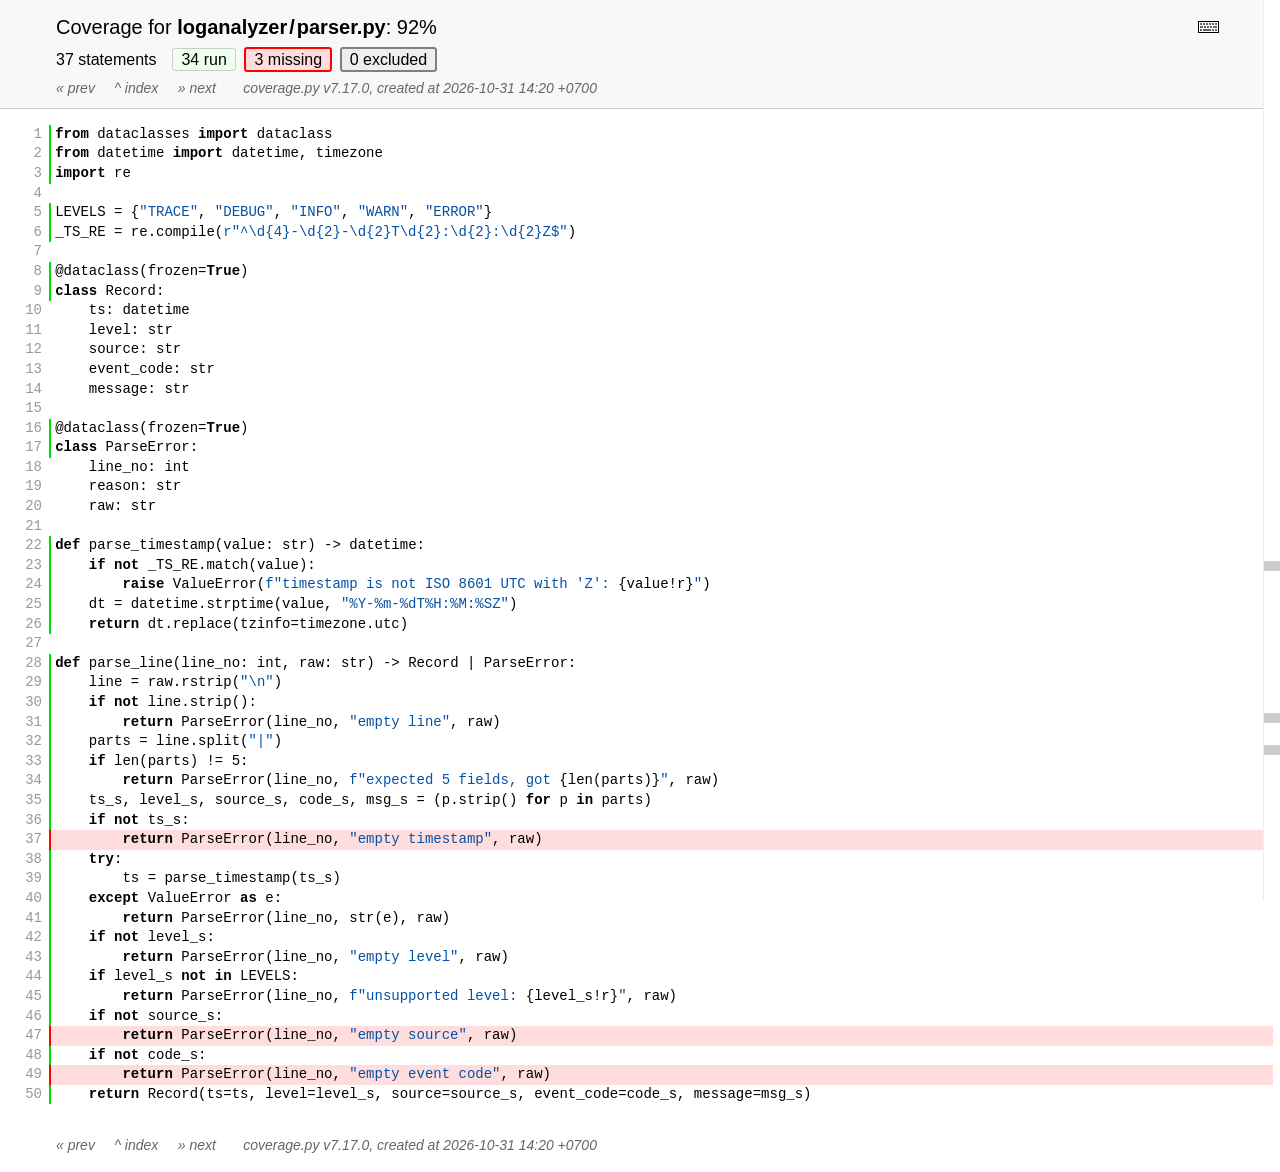
<file: задание/htmlcov/z_806094adb1746bce_parser_py.html>
<!DOCTYPE html>
<html lang="en">
<head>
    <meta http-equiv="Content-Type" content="text/html; charset=utf-8">
    <title>Coverage for loganalyzer/parser.py: 92%</title>
    <link rel="icon" sizes="32x32" href="favicon_32_cb_c827f16f.png">
    <link rel="stylesheet" href="style_cb_4667309f.css" type="text/css">
    <script src="coverage_html_cb_54cfdca1.js" defer></script>
</head>
<body class="pyfile">
<header>
    <div class="content">
        <h1>
            <span class="text">Coverage for </span><b>loganalyzer<span class="sep">/</span>parser.py</b>:
            <span class="pc_cov">92%</span>
        </h1>
        <aside id="help_panel_wrapper">
            <input id="help_panel_state" type="checkbox">
            <label for="help_panel_state">
                <img id="keyboard_icon" src="keybd_closed_cb_900cfef5.png" alt="Show/hide keyboard shortcuts">
            </label>
            <div id="help_panel">
                <p class="legend">Shortcuts on this page</p>
                <div class="keyhelp">
                    <p>
                        <kbd>r</kbd>
                        <kbd>m</kbd>
                        <kbd>x</kbd>
                        &nbsp; toggle line displays
                    </p>
                    <p>
                        <kbd>j</kbd>
                        <kbd>k</kbd>
                        &nbsp; next/prev highlighted chunk
                    </p>
                    <p>
                        <kbd>0</kbd> &nbsp; (zero) top of page
                    </p>
                    <p>
                        <kbd>1</kbd> &nbsp; (one) first highlighted chunk
                    </p>
                    <p>
                        <kbd>[</kbd>
                        <kbd>]</kbd>
                        &nbsp; prev/next file
                    </p>
                    <p>
                        <kbd>u</kbd> &nbsp; up to the index
                    </p>
                    <p>
                        <kbd>?</kbd> &nbsp; show/hide this help
                    </p>
                </div>
            </div>
        </aside>
        <h2>
            <span class="text">37 statements &nbsp;</span>
            <button type="button" class="run button_toggle_run" value="run" data-shortcut="r" title="Toggle lines run">34<span class="text"> run</span></button>
            <button type="button" class="mis show_mis button_toggle_mis" value="mis" data-shortcut="m" title="Toggle lines missing">3<span class="text"> missing</span></button>
            <button type="button" class="exc show_exc button_toggle_exc" value="exc" data-shortcut="x" title="Toggle lines excluded">0<span class="text"> excluded</span></button>
        </h2>
        <p class="text">
            <a id="prevFileLink" class="nav" href="z_806094adb1746bce_filters_py.html">&#xab; prev</a> &nbsp; &nbsp;
            <a id="indexLink" class="nav" href="index.html">&Hat; index</a> &nbsp; &nbsp;
            <a id="nextFileLink" class="nav" href="z_806094adb1746bce_report_py.html">&#xbb; next</a>
            &nbsp; &nbsp; &nbsp;
            <a class="nav" href="https://coverage.readthedocs.io/en/7.17.0">coverage.py v7.17.0</a>,
            created at 2026-10-31 14:20 +0700
        </p>
        <aside class="hidden">
            <button type="button" class="button_next_chunk" data-shortcut="j"></button>
            <button type="button" class="button_prev_chunk" data-shortcut="k"></button>
            <button type="button" class="button_top_of_page" data-shortcut="0"></button>
            <button type="button" class="button_first_chunk" data-shortcut="1"></button>
            <button type="button" class="button_prev_file" data-shortcut="["></button>
            <button type="button" class="button_next_file" data-shortcut="]"></button>
            <button type="button" class="button_to_index" data-shortcut="u"></button>
            <button type="button" class="button_show_hide_help" data-shortcut="?"></button>
        </aside>
    </div>
</header>
<main id="source">
    <p class="run"><span class="n"><a id="t1" href="#t1">1</a></span><span class="t"><span class="key">from</span> <span class="nam">dataclasses</span> <span class="key">import</span> <span class="nam">dataclass</span>&nbsp;</span><span class="r"></span></p>
    <p class="run"><span class="n"><a id="t2" href="#t2">2</a></span><span class="t"><span class="key">from</span> <span class="nam">datetime</span> <span class="key">import</span> <span class="nam">datetime</span><span class="op">,</span> <span class="nam">timezone</span>&nbsp;</span><span class="r"></span></p>
    <p class="run"><span class="n"><a id="t3" href="#t3">3</a></span><span class="t"><span class="key">import</span> <span class="nam">re</span>&nbsp;</span><span class="r"></span></p>
    <p class="pln"><span class="n"><a id="t4" href="#t4">4</a></span><span class="t">&nbsp;</span><span class="r"></span></p>
    <p class="run"><span class="n"><a id="t5" href="#t5">5</a></span><span class="t"><span class="nam">LEVELS</span> <span class="op">=</span> <span class="op">{</span><span class="str">&quot;TRACE&quot;</span><span class="op">,</span> <span class="str">&quot;DEBUG&quot;</span><span class="op">,</span> <span class="str">&quot;INFO&quot;</span><span class="op">,</span> <span class="str">&quot;WARN&quot;</span><span class="op">,</span> <span class="str">&quot;ERROR&quot;</span><span class="op">}</span>&nbsp;</span><span class="r"></span></p>
    <p class="run"><span class="n"><a id="t6" href="#t6">6</a></span><span class="t"><span class="nam">_TS_RE</span> <span class="op">=</span> <span class="nam">re</span><span class="op">.</span><span class="nam">compile</span><span class="op">(</span><span class="str">r&quot;^\d{4}-\d{2}-\d{2}T\d{2}:\d{2}:\d{2}Z$&quot;</span><span class="op">)</span>&nbsp;</span><span class="r"></span></p>
    <p class="pln"><span class="n"><a id="t7" href="#t7">7</a></span><span class="t">&nbsp;</span><span class="r"></span></p>
    <p class="run"><span class="n"><a id="t8" href="#t8">8</a></span><span class="t"><span class="op">@</span><span class="nam">dataclass</span><span class="op">(</span><span class="nam">frozen</span><span class="op">=</span><span class="key">True</span><span class="op">)</span>&nbsp;</span><span class="r"></span></p>
    <p class="run"><span class="n"><a id="t9" href="#t9">9</a></span><span class="t"><span class="key">class</span> <span class="nam">Record</span><span class="op">:</span>&nbsp;</span><span class="r"></span></p>
    <p class="pln"><span class="n"><a id="t10" href="#t10">10</a></span><span class="t">    <span class="nam">ts</span><span class="op">:</span> <span class="nam">datetime</span>&nbsp;</span><span class="r"></span></p>
    <p class="pln"><span class="n"><a id="t11" href="#t11">11</a></span><span class="t">    <span class="nam">level</span><span class="op">:</span> <span class="nam">str</span>&nbsp;</span><span class="r"></span></p>
    <p class="pln"><span class="n"><a id="t12" href="#t12">12</a></span><span class="t">    <span class="nam">source</span><span class="op">:</span> <span class="nam">str</span>&nbsp;</span><span class="r"></span></p>
    <p class="pln"><span class="n"><a id="t13" href="#t13">13</a></span><span class="t">    <span class="nam">event_code</span><span class="op">:</span> <span class="nam">str</span>&nbsp;</span><span class="r"></span></p>
    <p class="pln"><span class="n"><a id="t14" href="#t14">14</a></span><span class="t">    <span class="nam">message</span><span class="op">:</span> <span class="nam">str</span>&nbsp;</span><span class="r"></span></p>
    <p class="pln"><span class="n"><a id="t15" href="#t15">15</a></span><span class="t">&nbsp;</span><span class="r"></span></p>
    <p class="run"><span class="n"><a id="t16" href="#t16">16</a></span><span class="t"><span class="op">@</span><span class="nam">dataclass</span><span class="op">(</span><span class="nam">frozen</span><span class="op">=</span><span class="key">True</span><span class="op">)</span>&nbsp;</span><span class="r"></span></p>
    <p class="run"><span class="n"><a id="t17" href="#t17">17</a></span><span class="t"><span class="key">class</span> <span class="nam">ParseError</span><span class="op">:</span>&nbsp;</span><span class="r"></span></p>
    <p class="pln"><span class="n"><a id="t18" href="#t18">18</a></span><span class="t">    <span class="nam">line_no</span><span class="op">:</span> <span class="nam">int</span>&nbsp;</span><span class="r"></span></p>
    <p class="pln"><span class="n"><a id="t19" href="#t19">19</a></span><span class="t">    <span class="nam">reason</span><span class="op">:</span> <span class="nam">str</span>&nbsp;</span><span class="r"></span></p>
    <p class="pln"><span class="n"><a id="t20" href="#t20">20</a></span><span class="t">    <span class="nam">raw</span><span class="op">:</span> <span class="nam">str</span>&nbsp;</span><span class="r"></span></p>
    <p class="pln"><span class="n"><a id="t21" href="#t21">21</a></span><span class="t">&nbsp;</span><span class="r"></span></p>
    <p class="run"><span class="n"><a id="t22" href="#t22">22</a></span><span class="t"><span class="key">def</span> <span class="nam">parse_timestamp</span><span class="op">(</span><span class="nam">value</span><span class="op">:</span> <span class="nam">str</span><span class="op">)</span> <span class="op">-&gt;</span> <span class="nam">datetime</span><span class="op">:</span>&nbsp;</span><span class="r"></span></p>
    <p class="run"><span class="n"><a id="t23" href="#t23">23</a></span><span class="t">    <span class="key">if</span> <span class="key">not</span> <span class="nam">_TS_RE</span><span class="op">.</span><span class="nam">match</span><span class="op">(</span><span class="nam">value</span><span class="op">)</span><span class="op">:</span>&nbsp;</span><span class="r"></span></p>
    <p class="run"><span class="n"><a id="t24" href="#t24">24</a></span><span class="t">        <span class="key">raise</span> <span class="nam">ValueError</span><span class="op">(</span><span class="fst">f&quot;</span><span class="fst">timestamp is not ISO 8601 UTC with &#x27;Z&#x27;: </span><span class="op">{</span><span class="nam">value</span><span class="op">!</span><span class="nam">r</span><span class="op">}</span><span class="fst">&quot;</span><span class="op">)</span>&nbsp;</span><span class="r"></span></p>
    <p class="run"><span class="n"><a id="t25" href="#t25">25</a></span><span class="t">    <span class="nam">dt</span> <span class="op">=</span> <span class="nam">datetime</span><span class="op">.</span><span class="nam">strptime</span><span class="op">(</span><span class="nam">value</span><span class="op">,</span> <span class="str">&quot;%Y-%m-%dT%H:%M:%SZ&quot;</span><span class="op">)</span>&nbsp;</span><span class="r"></span></p>
    <p class="run"><span class="n"><a id="t26" href="#t26">26</a></span><span class="t">    <span class="key">return</span> <span class="nam">dt</span><span class="op">.</span><span class="nam">replace</span><span class="op">(</span><span class="nam">tzinfo</span><span class="op">=</span><span class="nam">timezone</span><span class="op">.</span><span class="nam">utc</span><span class="op">)</span>&nbsp;</span><span class="r"></span></p>
    <p class="pln"><span class="n"><a id="t27" href="#t27">27</a></span><span class="t">&nbsp;</span><span class="r"></span></p>
    <p class="run"><span class="n"><a id="t28" href="#t28">28</a></span><span class="t"><span class="key">def</span> <span class="nam">parse_line</span><span class="op">(</span><span class="nam">line_no</span><span class="op">:</span> <span class="nam">int</span><span class="op">,</span> <span class="nam">raw</span><span class="op">:</span> <span class="nam">str</span><span class="op">)</span> <span class="op">-&gt;</span> <span class="nam">Record</span> <span class="op">|</span> <span class="nam">ParseError</span><span class="op">:</span>&nbsp;</span><span class="r"></span></p>
    <p class="run"><span class="n"><a id="t29" href="#t29">29</a></span><span class="t">    <span class="nam">line</span> <span class="op">=</span> <span class="nam">raw</span><span class="op">.</span><span class="nam">rstrip</span><span class="op">(</span><span class="str">&quot;\n&quot;</span><span class="op">)</span>&nbsp;</span><span class="r"></span></p>
    <p class="run"><span class="n"><a id="t30" href="#t30">30</a></span><span class="t">    <span class="key">if</span> <span class="key">not</span> <span class="nam">line</span><span class="op">.</span><span class="nam">strip</span><span class="op">(</span><span class="op">)</span><span class="op">:</span>&nbsp;</span><span class="r"></span></p>
    <p class="run"><span class="n"><a id="t31" href="#t31">31</a></span><span class="t">        <span class="key">return</span> <span class="nam">ParseError</span><span class="op">(</span><span class="nam">line_no</span><span class="op">,</span> <span class="str">&quot;empty line&quot;</span><span class="op">,</span> <span class="nam">raw</span><span class="op">)</span>&nbsp;</span><span class="r"></span></p>
    <p class="run"><span class="n"><a id="t32" href="#t32">32</a></span><span class="t">    <span class="nam">parts</span> <span class="op">=</span> <span class="nam">line</span><span class="op">.</span><span class="nam">split</span><span class="op">(</span><span class="str">&quot;|&quot;</span><span class="op">)</span>&nbsp;</span><span class="r"></span></p>
    <p class="run"><span class="n"><a id="t33" href="#t33">33</a></span><span class="t">    <span class="key">if</span> <span class="nam">len</span><span class="op">(</span><span class="nam">parts</span><span class="op">)</span> <span class="op">!=</span> <span class="num">5</span><span class="op">:</span>&nbsp;</span><span class="r"></span></p>
    <p class="run"><span class="n"><a id="t34" href="#t34">34</a></span><span class="t">        <span class="key">return</span> <span class="nam">ParseError</span><span class="op">(</span><span class="nam">line_no</span><span class="op">,</span> <span class="fst">f&quot;</span><span class="fst">expected 5 fields, got </span><span class="op">{</span><span class="nam">len</span><span class="op">(</span><span class="nam">parts</span><span class="op">)</span><span class="op">}</span><span class="fst">&quot;</span><span class="op">,</span> <span class="nam">raw</span><span class="op">)</span>&nbsp;</span><span class="r"></span></p>
    <p class="run"><span class="n"><a id="t35" href="#t35">35</a></span><span class="t">    <span class="nam">ts_s</span><span class="op">,</span> <span class="nam">level_s</span><span class="op">,</span> <span class="nam">source_s</span><span class="op">,</span> <span class="nam">code_s</span><span class="op">,</span> <span class="nam">msg_s</span> <span class="op">=</span> <span class="op">(</span><span class="nam">p</span><span class="op">.</span><span class="nam">strip</span><span class="op">(</span><span class="op">)</span> <span class="key">for</span> <span class="nam">p</span> <span class="key">in</span> <span class="nam">parts</span><span class="op">)</span>&nbsp;</span><span class="r"></span></p>
    <p class="run"><span class="n"><a id="t36" href="#t36">36</a></span><span class="t">    <span class="key">if</span> <span class="key">not</span> <span class="nam">ts_s</span><span class="op">:</span>&nbsp;</span><span class="r"></span></p>
    <p class="mis show_mis"><span class="n"><a id="t37" href="#t37">37</a></span><span class="t">        <span class="key">return</span> <span class="nam">ParseError</span><span class="op">(</span><span class="nam">line_no</span><span class="op">,</span> <span class="str">&quot;empty timestamp&quot;</span><span class="op">,</span> <span class="nam">raw</span><span class="op">)</span>&nbsp;</span><span class="r"></span></p>
    <p class="run"><span class="n"><a id="t38" href="#t38">38</a></span><span class="t">    <span class="key">try</span><span class="op">:</span>&nbsp;</span><span class="r"></span></p>
    <p class="run"><span class="n"><a id="t39" href="#t39">39</a></span><span class="t">        <span class="nam">ts</span> <span class="op">=</span> <span class="nam">parse_timestamp</span><span class="op">(</span><span class="nam">ts_s</span><span class="op">)</span>&nbsp;</span><span class="r"></span></p>
    <p class="run"><span class="n"><a id="t40" href="#t40">40</a></span><span class="t">    <span class="key">except</span> <span class="nam">ValueError</span> <span class="key">as</span> <span class="nam">e</span><span class="op">:</span>&nbsp;</span><span class="r"></span></p>
    <p class="run"><span class="n"><a id="t41" href="#t41">41</a></span><span class="t">        <span class="key">return</span> <span class="nam">ParseError</span><span class="op">(</span><span class="nam">line_no</span><span class="op">,</span> <span class="nam">str</span><span class="op">(</span><span class="nam">e</span><span class="op">)</span><span class="op">,</span> <span class="nam">raw</span><span class="op">)</span>&nbsp;</span><span class="r"></span></p>
    <p class="run"><span class="n"><a id="t42" href="#t42">42</a></span><span class="t">    <span class="key">if</span> <span class="key">not</span> <span class="nam">level_s</span><span class="op">:</span>&nbsp;</span><span class="r"></span></p>
    <p class="run"><span class="n"><a id="t43" href="#t43">43</a></span><span class="t">        <span class="key">return</span> <span class="nam">ParseError</span><span class="op">(</span><span class="nam">line_no</span><span class="op">,</span> <span class="str">&quot;empty level&quot;</span><span class="op">,</span> <span class="nam">raw</span><span class="op">)</span>&nbsp;</span><span class="r"></span></p>
    <p class="run"><span class="n"><a id="t44" href="#t44">44</a></span><span class="t">    <span class="key">if</span> <span class="nam">level_s</span> <span class="key">not</span> <span class="key">in</span> <span class="nam">LEVELS</span><span class="op">:</span>&nbsp;</span><span class="r"></span></p>
    <p class="run"><span class="n"><a id="t45" href="#t45">45</a></span><span class="t">        <span class="key">return</span> <span class="nam">ParseError</span><span class="op">(</span><span class="nam">line_no</span><span class="op">,</span> <span class="fst">f&quot;</span><span class="fst">unsupported level: </span><span class="op">{</span><span class="nam">level_s</span><span class="op">!</span><span class="nam">r</span><span class="op">}</span><span class="fst">&quot;</span><span class="op">,</span> <span class="nam">raw</span><span class="op">)</span>&nbsp;</span><span class="r"></span></p>
    <p class="run"><span class="n"><a id="t46" href="#t46">46</a></span><span class="t">    <span class="key">if</span> <span class="key">not</span> <span class="nam">source_s</span><span class="op">:</span>&nbsp;</span><span class="r"></span></p>
    <p class="mis show_mis"><span class="n"><a id="t47" href="#t47">47</a></span><span class="t">        <span class="key">return</span> <span class="nam">ParseError</span><span class="op">(</span><span class="nam">line_no</span><span class="op">,</span> <span class="str">&quot;empty source&quot;</span><span class="op">,</span> <span class="nam">raw</span><span class="op">)</span>&nbsp;</span><span class="r"></span></p>
    <p class="run"><span class="n"><a id="t48" href="#t48">48</a></span><span class="t">    <span class="key">if</span> <span class="key">not</span> <span class="nam">code_s</span><span class="op">:</span>&nbsp;</span><span class="r"></span></p>
    <p class="mis show_mis"><span class="n"><a id="t49" href="#t49">49</a></span><span class="t">        <span class="key">return</span> <span class="nam">ParseError</span><span class="op">(</span><span class="nam">line_no</span><span class="op">,</span> <span class="str">&quot;empty event code&quot;</span><span class="op">,</span> <span class="nam">raw</span><span class="op">)</span>&nbsp;</span><span class="r"></span></p>
    <p class="run"><span class="n"><a id="t50" href="#t50">50</a></span><span class="t">    <span class="key">return</span> <span class="nam">Record</span><span class="op">(</span><span class="nam">ts</span><span class="op">=</span><span class="nam">ts</span><span class="op">,</span> <span class="nam">level</span><span class="op">=</span><span class="nam">level_s</span><span class="op">,</span> <span class="nam">source</span><span class="op">=</span><span class="nam">source_s</span><span class="op">,</span> <span class="nam">event_code</span><span class="op">=</span><span class="nam">code_s</span><span class="op">,</span> <span class="nam">message</span><span class="op">=</span><span class="nam">msg_s</span><span class="op">)</span>&nbsp;</span><span class="r"></span></p>
</main>
<footer>
    <div class="content">
        <p>
            <a class="nav" href="z_806094adb1746bce_filters_py.html">&#xab; prev</a> &nbsp; &nbsp;
            <a class="nav" href="index.html">&Hat; index</a> &nbsp; &nbsp;
            <a class="nav" href="z_806094adb1746bce_report_py.html">&#xbb; next</a>
            &nbsp; &nbsp; &nbsp;
            <a class="nav" href="https://coverage.readthedocs.io/en/7.17.0">coverage.py v7.17.0</a>,
            created at 2026-10-31 14:20 +0700
        </p>
    </div>
</footer>
</body>
</html>
</file>
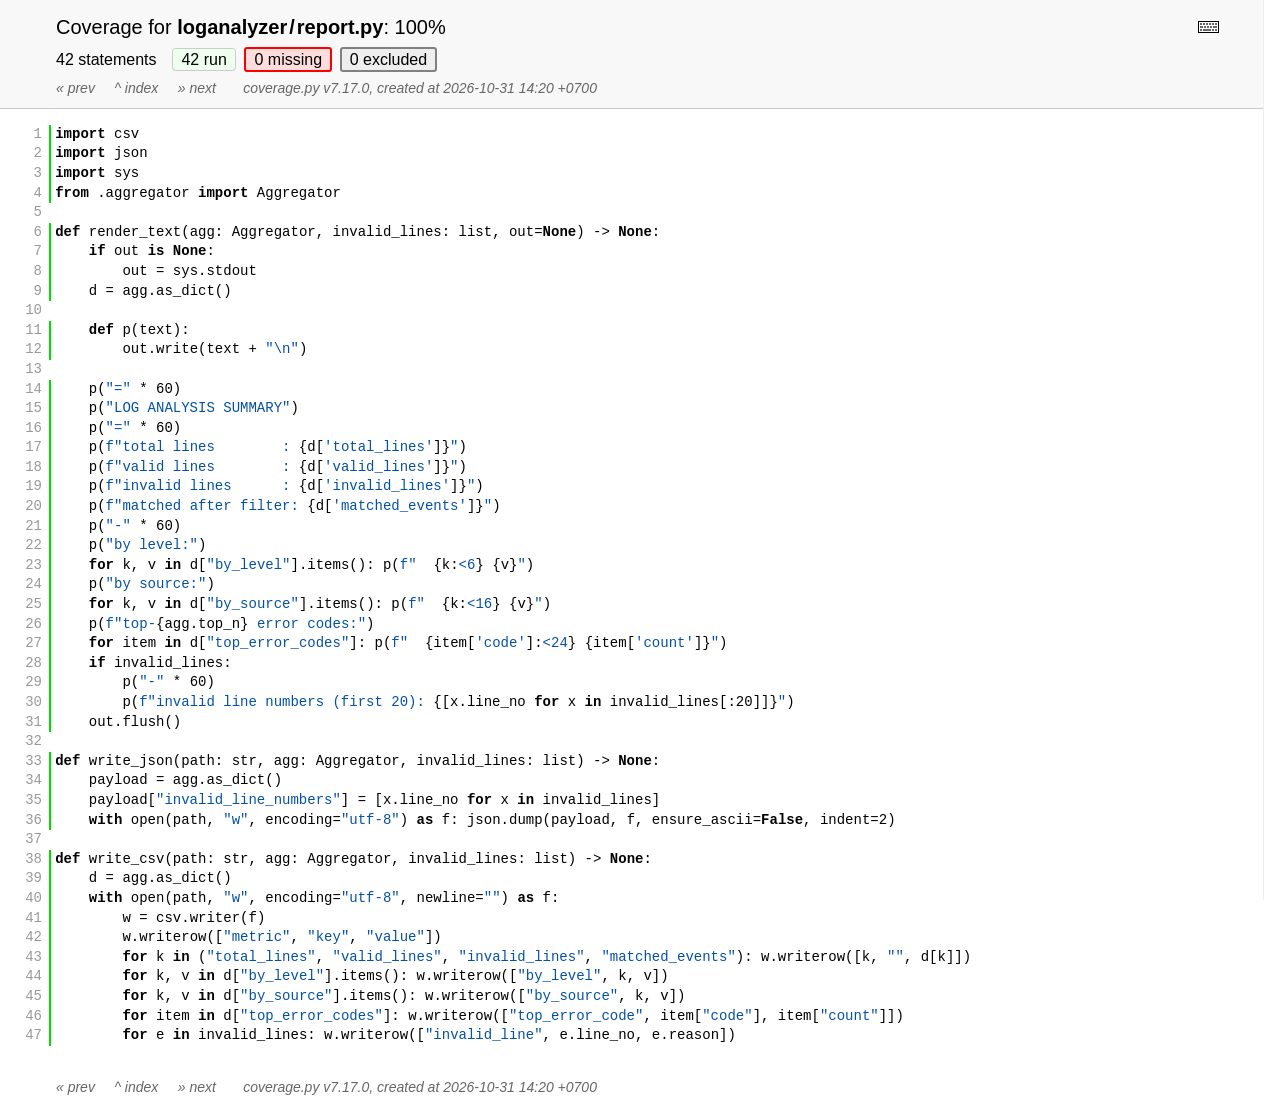
<file: задание/htmlcov/z_806094adb1746bce_report_py.html>
<!DOCTYPE html>
<html lang="en">
<head>
    <meta http-equiv="Content-Type" content="text/html; charset=utf-8">
    <title>Coverage for loganalyzer/report.py: 100%</title>
    <link rel="icon" sizes="32x32" href="favicon_32_cb_c827f16f.png">
    <link rel="stylesheet" href="style_cb_4667309f.css" type="text/css">
    <script src="coverage_html_cb_54cfdca1.js" defer></script>
</head>
<body class="pyfile">
<header>
    <div class="content">
        <h1>
            <span class="text">Coverage for </span><b>loganalyzer<span class="sep">/</span>report.py</b>:
            <span class="pc_cov">100%</span>
        </h1>
        <aside id="help_panel_wrapper">
            <input id="help_panel_state" type="checkbox">
            <label for="help_panel_state">
                <img id="keyboard_icon" src="keybd_closed_cb_900cfef5.png" alt="Show/hide keyboard shortcuts">
            </label>
            <div id="help_panel">
                <p class="legend">Shortcuts on this page</p>
                <div class="keyhelp">
                    <p>
                        <kbd>r</kbd>
                        <kbd>m</kbd>
                        <kbd>x</kbd>
                        &nbsp; toggle line displays
                    </p>
                    <p>
                        <kbd>j</kbd>
                        <kbd>k</kbd>
                        &nbsp; next/prev highlighted chunk
                    </p>
                    <p>
                        <kbd>0</kbd> &nbsp; (zero) top of page
                    </p>
                    <p>
                        <kbd>1</kbd> &nbsp; (one) first highlighted chunk
                    </p>
                    <p>
                        <kbd>[</kbd>
                        <kbd>]</kbd>
                        &nbsp; prev/next file
                    </p>
                    <p>
                        <kbd>u</kbd> &nbsp; up to the index
                    </p>
                    <p>
                        <kbd>?</kbd> &nbsp; show/hide this help
                    </p>
                </div>
            </div>
        </aside>
        <h2>
            <span class="text">42 statements &nbsp;</span>
            <button type="button" class="run button_toggle_run" value="run" data-shortcut="r" title="Toggle lines run">42<span class="text"> run</span></button>
            <button type="button" class="mis show_mis button_toggle_mis" value="mis" data-shortcut="m" title="Toggle lines missing">0<span class="text"> missing</span></button>
            <button type="button" class="exc show_exc button_toggle_exc" value="exc" data-shortcut="x" title="Toggle lines excluded">0<span class="text"> excluded</span></button>
        </h2>
        <p class="text">
            <a id="prevFileLink" class="nav" href="z_806094adb1746bce_parser_py.html">&#xab; prev</a> &nbsp; &nbsp;
            <a id="indexLink" class="nav" href="index.html">&Hat; index</a> &nbsp; &nbsp;
            <a id="nextFileLink" class="nav" href="index.html">&#xbb; next</a>
            &nbsp; &nbsp; &nbsp;
            <a class="nav" href="https://coverage.readthedocs.io/en/7.17.0">coverage.py v7.17.0</a>,
            created at 2026-10-31 14:20 +0700
        </p>
        <aside class="hidden">
            <button type="button" class="button_next_chunk" data-shortcut="j"></button>
            <button type="button" class="button_prev_chunk" data-shortcut="k"></button>
            <button type="button" class="button_top_of_page" data-shortcut="0"></button>
            <button type="button" class="button_first_chunk" data-shortcut="1"></button>
            <button type="button" class="button_prev_file" data-shortcut="["></button>
            <button type="button" class="button_next_file" data-shortcut="]"></button>
            <button type="button" class="button_to_index" data-shortcut="u"></button>
            <button type="button" class="button_show_hide_help" data-shortcut="?"></button>
        </aside>
    </div>
</header>
<main id="source">
    <p class="run"><span class="n"><a id="t1" href="#t1">1</a></span><span class="t"><span class="key">import</span> <span class="nam">csv</span>&nbsp;</span><span class="r"></span></p>
    <p class="run"><span class="n"><a id="t2" href="#t2">2</a></span><span class="t"><span class="key">import</span> <span class="nam">json</span>&nbsp;</span><span class="r"></span></p>
    <p class="run"><span class="n"><a id="t3" href="#t3">3</a></span><span class="t"><span class="key">import</span> <span class="nam">sys</span>&nbsp;</span><span class="r"></span></p>
    <p class="run"><span class="n"><a id="t4" href="#t4">4</a></span><span class="t"><span class="key">from</span> <span class="op">.</span><span class="nam">aggregator</span> <span class="key">import</span> <span class="nam">Aggregator</span>&nbsp;</span><span class="r"></span></p>
    <p class="pln"><span class="n"><a id="t5" href="#t5">5</a></span><span class="t">&nbsp;</span><span class="r"></span></p>
    <p class="run"><span class="n"><a id="t6" href="#t6">6</a></span><span class="t"><span class="key">def</span> <span class="nam">render_text</span><span class="op">(</span><span class="nam">agg</span><span class="op">:</span> <span class="nam">Aggregator</span><span class="op">,</span> <span class="nam">invalid_lines</span><span class="op">:</span> <span class="nam">list</span><span class="op">,</span> <span class="nam">out</span><span class="op">=</span><span class="key">None</span><span class="op">)</span> <span class="op">-&gt;</span> <span class="key">None</span><span class="op">:</span>&nbsp;</span><span class="r"></span></p>
    <p class="run"><span class="n"><a id="t7" href="#t7">7</a></span><span class="t">    <span class="key">if</span> <span class="nam">out</span> <span class="key">is</span> <span class="key">None</span><span class="op">:</span>&nbsp;</span><span class="r"></span></p>
    <p class="run"><span class="n"><a id="t8" href="#t8">8</a></span><span class="t">        <span class="nam">out</span> <span class="op">=</span> <span class="nam">sys</span><span class="op">.</span><span class="nam">stdout</span>&nbsp;</span><span class="r"></span></p>
    <p class="run"><span class="n"><a id="t9" href="#t9">9</a></span><span class="t">    <span class="nam">d</span> <span class="op">=</span> <span class="nam">agg</span><span class="op">.</span><span class="nam">as_dict</span><span class="op">(</span><span class="op">)</span>&nbsp;</span><span class="r"></span></p>
    <p class="pln"><span class="n"><a id="t10" href="#t10">10</a></span><span class="t">&nbsp;</span><span class="r"></span></p>
    <p class="run"><span class="n"><a id="t11" href="#t11">11</a></span><span class="t">    <span class="key">def</span> <span class="nam">p</span><span class="op">(</span><span class="nam">text</span><span class="op">)</span><span class="op">:</span>&nbsp;</span><span class="r"></span></p>
    <p class="run"><span class="n"><a id="t12" href="#t12">12</a></span><span class="t">        <span class="nam">out</span><span class="op">.</span><span class="nam">write</span><span class="op">(</span><span class="nam">text</span> <span class="op">+</span> <span class="str">&quot;\n&quot;</span><span class="op">)</span>&nbsp;</span><span class="r"></span></p>
    <p class="pln"><span class="n"><a id="t13" href="#t13">13</a></span><span class="t">&nbsp;</span><span class="r"></span></p>
    <p class="run"><span class="n"><a id="t14" href="#t14">14</a></span><span class="t">    <span class="nam">p</span><span class="op">(</span><span class="str">&quot;=&quot;</span> <span class="op">*</span> <span class="num">60</span><span class="op">)</span>&nbsp;</span><span class="r"></span></p>
    <p class="run"><span class="n"><a id="t15" href="#t15">15</a></span><span class="t">    <span class="nam">p</span><span class="op">(</span><span class="str">&quot;LOG ANALYSIS SUMMARY&quot;</span><span class="op">)</span>&nbsp;</span><span class="r"></span></p>
    <p class="run"><span class="n"><a id="t16" href="#t16">16</a></span><span class="t">    <span class="nam">p</span><span class="op">(</span><span class="str">&quot;=&quot;</span> <span class="op">*</span> <span class="num">60</span><span class="op">)</span>&nbsp;</span><span class="r"></span></p>
    <p class="run"><span class="n"><a id="t17" href="#t17">17</a></span><span class="t">    <span class="nam">p</span><span class="op">(</span><span class="fst">f&quot;</span><span class="fst">total lines        : </span><span class="op">{</span><span class="nam">d</span><span class="op">[</span><span class="str">&#x27;total_lines&#x27;</span><span class="op">]</span><span class="op">}</span><span class="fst">&quot;</span><span class="op">)</span>&nbsp;</span><span class="r"></span></p>
    <p class="run"><span class="n"><a id="t18" href="#t18">18</a></span><span class="t">    <span class="nam">p</span><span class="op">(</span><span class="fst">f&quot;</span><span class="fst">valid lines        : </span><span class="op">{</span><span class="nam">d</span><span class="op">[</span><span class="str">&#x27;valid_lines&#x27;</span><span class="op">]</span><span class="op">}</span><span class="fst">&quot;</span><span class="op">)</span>&nbsp;</span><span class="r"></span></p>
    <p class="run"><span class="n"><a id="t19" href="#t19">19</a></span><span class="t">    <span class="nam">p</span><span class="op">(</span><span class="fst">f&quot;</span><span class="fst">invalid lines      : </span><span class="op">{</span><span class="nam">d</span><span class="op">[</span><span class="str">&#x27;invalid_lines&#x27;</span><span class="op">]</span><span class="op">}</span><span class="fst">&quot;</span><span class="op">)</span>&nbsp;</span><span class="r"></span></p>
    <p class="run"><span class="n"><a id="t20" href="#t20">20</a></span><span class="t">    <span class="nam">p</span><span class="op">(</span><span class="fst">f&quot;</span><span class="fst">matched after filter: </span><span class="op">{</span><span class="nam">d</span><span class="op">[</span><span class="str">&#x27;matched_events&#x27;</span><span class="op">]</span><span class="op">}</span><span class="fst">&quot;</span><span class="op">)</span>&nbsp;</span><span class="r"></span></p>
    <p class="run"><span class="n"><a id="t21" href="#t21">21</a></span><span class="t">    <span class="nam">p</span><span class="op">(</span><span class="str">&quot;-&quot;</span> <span class="op">*</span> <span class="num">60</span><span class="op">)</span>&nbsp;</span><span class="r"></span></p>
    <p class="run"><span class="n"><a id="t22" href="#t22">22</a></span><span class="t">    <span class="nam">p</span><span class="op">(</span><span class="str">&quot;by level:&quot;</span><span class="op">)</span>&nbsp;</span><span class="r"></span></p>
    <p class="run"><span class="n"><a id="t23" href="#t23">23</a></span><span class="t">    <span class="key">for</span> <span class="nam">k</span><span class="op">,</span> <span class="nam">v</span> <span class="key">in</span> <span class="nam">d</span><span class="op">[</span><span class="str">&quot;by_level&quot;</span><span class="op">]</span><span class="op">.</span><span class="nam">items</span><span class="op">(</span><span class="op">)</span><span class="op">:</span> <span class="nam">p</span><span class="op">(</span><span class="fst">f&quot;</span><span class="fst">  </span><span class="op">{</span><span class="nam">k</span><span class="op">:</span><span class="fst">&lt;6</span><span class="op">}</span><span class="fst"> </span><span class="op">{</span><span class="nam">v</span><span class="op">}</span><span class="fst">&quot;</span><span class="op">)</span>&nbsp;</span><span class="r"></span></p>
    <p class="run"><span class="n"><a id="t24" href="#t24">24</a></span><span class="t">    <span class="nam">p</span><span class="op">(</span><span class="str">&quot;by source:&quot;</span><span class="op">)</span>&nbsp;</span><span class="r"></span></p>
    <p class="run"><span class="n"><a id="t25" href="#t25">25</a></span><span class="t">    <span class="key">for</span> <span class="nam">k</span><span class="op">,</span> <span class="nam">v</span> <span class="key">in</span> <span class="nam">d</span><span class="op">[</span><span class="str">&quot;by_source&quot;</span><span class="op">]</span><span class="op">.</span><span class="nam">items</span><span class="op">(</span><span class="op">)</span><span class="op">:</span> <span class="nam">p</span><span class="op">(</span><span class="fst">f&quot;</span><span class="fst">  </span><span class="op">{</span><span class="nam">k</span><span class="op">:</span><span class="fst">&lt;16</span><span class="op">}</span><span class="fst"> </span><span class="op">{</span><span class="nam">v</span><span class="op">}</span><span class="fst">&quot;</span><span class="op">)</span>&nbsp;</span><span class="r"></span></p>
    <p class="run"><span class="n"><a id="t26" href="#t26">26</a></span><span class="t">    <span class="nam">p</span><span class="op">(</span><span class="fst">f&quot;</span><span class="fst">top-</span><span class="op">{</span><span class="nam">agg</span><span class="op">.</span><span class="nam">top_n</span><span class="op">}</span><span class="fst"> error codes:</span><span class="fst">&quot;</span><span class="op">)</span>&nbsp;</span><span class="r"></span></p>
    <p class="run"><span class="n"><a id="t27" href="#t27">27</a></span><span class="t">    <span class="key">for</span> <span class="nam">item</span> <span class="key">in</span> <span class="nam">d</span><span class="op">[</span><span class="str">&quot;top_error_codes&quot;</span><span class="op">]</span><span class="op">:</span> <span class="nam">p</span><span class="op">(</span><span class="fst">f&quot;</span><span class="fst">  </span><span class="op">{</span><span class="nam">item</span><span class="op">[</span><span class="str">&#x27;code&#x27;</span><span class="op">]</span><span class="op">:</span><span class="fst">&lt;24</span><span class="op">}</span><span class="fst"> </span><span class="op">{</span><span class="nam">item</span><span class="op">[</span><span class="str">&#x27;count&#x27;</span><span class="op">]</span><span class="op">}</span><span class="fst">&quot;</span><span class="op">)</span>&nbsp;</span><span class="r"></span></p>
    <p class="run"><span class="n"><a id="t28" href="#t28">28</a></span><span class="t">    <span class="key">if</span> <span class="nam">invalid_lines</span><span class="op">:</span>&nbsp;</span><span class="r"></span></p>
    <p class="run"><span class="n"><a id="t29" href="#t29">29</a></span><span class="t">        <span class="nam">p</span><span class="op">(</span><span class="str">&quot;-&quot;</span> <span class="op">*</span> <span class="num">60</span><span class="op">)</span>&nbsp;</span><span class="r"></span></p>
    <p class="run"><span class="n"><a id="t30" href="#t30">30</a></span><span class="t">        <span class="nam">p</span><span class="op">(</span><span class="fst">f&quot;</span><span class="fst">invalid line numbers (first 20): </span><span class="op">{</span><span class="op">[</span><span class="nam">x</span><span class="op">.</span><span class="nam">line_no</span> <span class="key">for</span> <span class="nam">x</span> <span class="key">in</span> <span class="nam">invalid_lines</span><span class="op">[</span><span class="op">:</span><span class="num">20</span><span class="op">]</span><span class="op">]</span><span class="op">}</span><span class="fst">&quot;</span><span class="op">)</span>&nbsp;</span><span class="r"></span></p>
    <p class="run"><span class="n"><a id="t31" href="#t31">31</a></span><span class="t">    <span class="nam">out</span><span class="op">.</span><span class="nam">flush</span><span class="op">(</span><span class="op">)</span>&nbsp;</span><span class="r"></span></p>
    <p class="pln"><span class="n"><a id="t32" href="#t32">32</a></span><span class="t">&nbsp;</span><span class="r"></span></p>
    <p class="run"><span class="n"><a id="t33" href="#t33">33</a></span><span class="t"><span class="key">def</span> <span class="nam">write_json</span><span class="op">(</span><span class="nam">path</span><span class="op">:</span> <span class="nam">str</span><span class="op">,</span> <span class="nam">agg</span><span class="op">:</span> <span class="nam">Aggregator</span><span class="op">,</span> <span class="nam">invalid_lines</span><span class="op">:</span> <span class="nam">list</span><span class="op">)</span> <span class="op">-&gt;</span> <span class="key">None</span><span class="op">:</span>&nbsp;</span><span class="r"></span></p>
    <p class="run"><span class="n"><a id="t34" href="#t34">34</a></span><span class="t">    <span class="nam">payload</span> <span class="op">=</span> <span class="nam">agg</span><span class="op">.</span><span class="nam">as_dict</span><span class="op">(</span><span class="op">)</span>&nbsp;</span><span class="r"></span></p>
    <p class="run"><span class="n"><a id="t35" href="#t35">35</a></span><span class="t">    <span class="nam">payload</span><span class="op">[</span><span class="str">&quot;invalid_line_numbers&quot;</span><span class="op">]</span> <span class="op">=</span> <span class="op">[</span><span class="nam">x</span><span class="op">.</span><span class="nam">line_no</span> <span class="key">for</span> <span class="nam">x</span> <span class="key">in</span> <span class="nam">invalid_lines</span><span class="op">]</span>&nbsp;</span><span class="r"></span></p>
    <p class="run"><span class="n"><a id="t36" href="#t36">36</a></span><span class="t">    <span class="key">with</span> <span class="nam">open</span><span class="op">(</span><span class="nam">path</span><span class="op">,</span> <span class="str">&quot;w&quot;</span><span class="op">,</span> <span class="nam">encoding</span><span class="op">=</span><span class="str">&quot;utf-8&quot;</span><span class="op">)</span> <span class="key">as</span> <span class="nam">f</span><span class="op">:</span> <span class="nam">json</span><span class="op">.</span><span class="nam">dump</span><span class="op">(</span><span class="nam">payload</span><span class="op">,</span> <span class="nam">f</span><span class="op">,</span> <span class="nam">ensure_ascii</span><span class="op">=</span><span class="key">False</span><span class="op">,</span> <span class="nam">indent</span><span class="op">=</span><span class="num">2</span><span class="op">)</span>&nbsp;</span><span class="r"></span></p>
    <p class="pln"><span class="n"><a id="t37" href="#t37">37</a></span><span class="t">&nbsp;</span><span class="r"></span></p>
    <p class="run"><span class="n"><a id="t38" href="#t38">38</a></span><span class="t"><span class="key">def</span> <span class="nam">write_csv</span><span class="op">(</span><span class="nam">path</span><span class="op">:</span> <span class="nam">str</span><span class="op">,</span> <span class="nam">agg</span><span class="op">:</span> <span class="nam">Aggregator</span><span class="op">,</span> <span class="nam">invalid_lines</span><span class="op">:</span> <span class="nam">list</span><span class="op">)</span> <span class="op">-&gt;</span> <span class="key">None</span><span class="op">:</span>&nbsp;</span><span class="r"></span></p>
    <p class="run"><span class="n"><a id="t39" href="#t39">39</a></span><span class="t">    <span class="nam">d</span> <span class="op">=</span> <span class="nam">agg</span><span class="op">.</span><span class="nam">as_dict</span><span class="op">(</span><span class="op">)</span>&nbsp;</span><span class="r"></span></p>
    <p class="run"><span class="n"><a id="t40" href="#t40">40</a></span><span class="t">    <span class="key">with</span> <span class="nam">open</span><span class="op">(</span><span class="nam">path</span><span class="op">,</span> <span class="str">&quot;w&quot;</span><span class="op">,</span> <span class="nam">encoding</span><span class="op">=</span><span class="str">&quot;utf-8&quot;</span><span class="op">,</span> <span class="nam">newline</span><span class="op">=</span><span class="str">&quot;&quot;</span><span class="op">)</span> <span class="key">as</span> <span class="nam">f</span><span class="op">:</span>&nbsp;</span><span class="r"></span></p>
    <p class="run"><span class="n"><a id="t41" href="#t41">41</a></span><span class="t">        <span class="nam">w</span> <span class="op">=</span> <span class="nam">csv</span><span class="op">.</span><span class="nam">writer</span><span class="op">(</span><span class="nam">f</span><span class="op">)</span>&nbsp;</span><span class="r"></span></p>
    <p class="run"><span class="n"><a id="t42" href="#t42">42</a></span><span class="t">        <span class="nam">w</span><span class="op">.</span><span class="nam">writerow</span><span class="op">(</span><span class="op">[</span><span class="str">&quot;metric&quot;</span><span class="op">,</span> <span class="str">&quot;key&quot;</span><span class="op">,</span> <span class="str">&quot;value&quot;</span><span class="op">]</span><span class="op">)</span>&nbsp;</span><span class="r"></span></p>
    <p class="run"><span class="n"><a id="t43" href="#t43">43</a></span><span class="t">        <span class="key">for</span> <span class="nam">k</span> <span class="key">in</span> <span class="op">(</span><span class="str">&quot;total_lines&quot;</span><span class="op">,</span> <span class="str">&quot;valid_lines&quot;</span><span class="op">,</span> <span class="str">&quot;invalid_lines&quot;</span><span class="op">,</span> <span class="str">&quot;matched_events&quot;</span><span class="op">)</span><span class="op">:</span> <span class="nam">w</span><span class="op">.</span><span class="nam">writerow</span><span class="op">(</span><span class="op">[</span><span class="nam">k</span><span class="op">,</span> <span class="str">&quot;&quot;</span><span class="op">,</span> <span class="nam">d</span><span class="op">[</span><span class="nam">k</span><span class="op">]</span><span class="op">]</span><span class="op">)</span>&nbsp;</span><span class="r"></span></p>
    <p class="run"><span class="n"><a id="t44" href="#t44">44</a></span><span class="t">        <span class="key">for</span> <span class="nam">k</span><span class="op">,</span> <span class="nam">v</span> <span class="key">in</span> <span class="nam">d</span><span class="op">[</span><span class="str">&quot;by_level&quot;</span><span class="op">]</span><span class="op">.</span><span class="nam">items</span><span class="op">(</span><span class="op">)</span><span class="op">:</span> <span class="nam">w</span><span class="op">.</span><span class="nam">writerow</span><span class="op">(</span><span class="op">[</span><span class="str">&quot;by_level&quot;</span><span class="op">,</span> <span class="nam">k</span><span class="op">,</span> <span class="nam">v</span><span class="op">]</span><span class="op">)</span>&nbsp;</span><span class="r"></span></p>
    <p class="run"><span class="n"><a id="t45" href="#t45">45</a></span><span class="t">        <span class="key">for</span> <span class="nam">k</span><span class="op">,</span> <span class="nam">v</span> <span class="key">in</span> <span class="nam">d</span><span class="op">[</span><span class="str">&quot;by_source&quot;</span><span class="op">]</span><span class="op">.</span><span class="nam">items</span><span class="op">(</span><span class="op">)</span><span class="op">:</span> <span class="nam">w</span><span class="op">.</span><span class="nam">writerow</span><span class="op">(</span><span class="op">[</span><span class="str">&quot;by_source&quot;</span><span class="op">,</span> <span class="nam">k</span><span class="op">,</span> <span class="nam">v</span><span class="op">]</span><span class="op">)</span>&nbsp;</span><span class="r"></span></p>
    <p class="run"><span class="n"><a id="t46" href="#t46">46</a></span><span class="t">        <span class="key">for</span> <span class="nam">item</span> <span class="key">in</span> <span class="nam">d</span><span class="op">[</span><span class="str">&quot;top_error_codes&quot;</span><span class="op">]</span><span class="op">:</span> <span class="nam">w</span><span class="op">.</span><span class="nam">writerow</span><span class="op">(</span><span class="op">[</span><span class="str">&quot;top_error_code&quot;</span><span class="op">,</span> <span class="nam">item</span><span class="op">[</span><span class="str">&quot;code&quot;</span><span class="op">]</span><span class="op">,</span> <span class="nam">item</span><span class="op">[</span><span class="str">&quot;count&quot;</span><span class="op">]</span><span class="op">]</span><span class="op">)</span>&nbsp;</span><span class="r"></span></p>
    <p class="run"><span class="n"><a id="t47" href="#t47">47</a></span><span class="t">        <span class="key">for</span> <span class="nam">e</span> <span class="key">in</span> <span class="nam">invalid_lines</span><span class="op">:</span> <span class="nam">w</span><span class="op">.</span><span class="nam">writerow</span><span class="op">(</span><span class="op">[</span><span class="str">&quot;invalid_line&quot;</span><span class="op">,</span> <span class="nam">e</span><span class="op">.</span><span class="nam">line_no</span><span class="op">,</span> <span class="nam">e</span><span class="op">.</span><span class="nam">reason</span><span class="op">]</span><span class="op">)</span>&nbsp;</span><span class="r"></span></p>
</main>
<footer>
    <div class="content">
        <p>
            <a class="nav" href="z_806094adb1746bce_parser_py.html">&#xab; prev</a> &nbsp; &nbsp;
            <a class="nav" href="index.html">&Hat; index</a> &nbsp; &nbsp;
            <a class="nav" href="index.html">&#xbb; next</a>
            &nbsp; &nbsp; &nbsp;
            <a class="nav" href="https://coverage.readthedocs.io/en/7.17.0">coverage.py v7.17.0</a>,
            created at 2026-10-31 14:20 +0700
        </p>
    </div>
</footer>
</body>
</html>
</file>
<file: задание/htmlcov/style_cb_4667309f.css>
@charset "UTF-8";
/* Licensed under the Apache License: http://www.apache.org/licenses/LICENSE-2.0 */
/* For details: https://github.com/coveragepy/coveragepy/blob/main/NOTICE.txt */
/* Don't edit this .css file. Edit the .scss file instead! */
html, body, h1, h2, h3, p, table, td, th { margin: 0; padding: 0; border: 0; font-weight: inherit; font-style: inherit; font-size: 100%; font-family: inherit; vertical-align: baseline; }

body { font-family: -apple-system, BlinkMacSystemFont, "Segoe UI", Roboto, Ubuntu, Cantarell, "Helvetica Neue", sans-serif; font-size: 1em; background: #fff; color: #000; }

@media (prefers-color-scheme: dark) { body { background: #1e1e1e; } }

@media (prefers-color-scheme: dark) { body { color: #eee; } }

html > body { font-size: 16px; }

a:active, a:focus { outline: 2px dashed #007acc; }

p { font-size: .875em; line-height: 1.4em; }

table { border-collapse: collapse; }

td { vertical-align: top; }

table tr.hidden { display: none !important; }

p#no_rows { display: none; font-size: 1.15em; font-family: -apple-system, BlinkMacSystemFont, "Segoe UI", Roboto, Ubuntu, Cantarell, "Helvetica Neue", sans-serif; }

a.nav { text-decoration: none; color: inherit; }

a.nav:hover { text-decoration: underline; color: inherit; }

.hidden { display: none; }

header { background: #f8f8f8; width: 100%; z-index: 2; border-bottom: 1px solid #ccc; }

@media (prefers-color-scheme: dark) { header { background: black; } }

@media (prefers-color-scheme: dark) { header { border-color: #333; } }

header .content { padding: 1rem 3.5rem; }

header h2 { margin-top: .5em; font-size: 1em; }

header h2 a.button { font-family: inherit; font-size: inherit; border: 1px solid; border-radius: .2em; background: #eee; color: inherit; text-decoration: none; padding: .1em .5em; margin: 1px calc(.1em + 1px); cursor: pointer; border-color: #ccc; }

@media (prefers-color-scheme: dark) { header h2 a.button { background: #333; } }

@media (prefers-color-scheme: dark) { header h2 a.button { border-color: #444; } }

header h2 a.button.current { border: 2px solid; background: #fff; border-color: #999; cursor: default; }

@media (prefers-color-scheme: dark) { header h2 a.button.current { background: #1e1e1e; } }

@media (prefers-color-scheme: dark) { header h2 a.button.current { border-color: #777; } }

header p.text { margin: .5em 0 -.5em; color: #666; font-style: italic; }

@media (prefers-color-scheme: dark) { header p.text { color: #aaa; } }

header.sticky { position: fixed; left: 0; right: 0; height: 2.5em; }

header.sticky .text { display: none; }

header.sticky h1, header.sticky h2 { font-size: 1em; margin-top: 0; display: inline-block; }

header.sticky .content { padding: 0.5rem 3.5rem; }

header.sticky .content p { font-size: 1em; }

header.sticky ~ #source { padding-top: 6.5em; }

main { position: relative; z-index: 1; }

footer { margin: 1rem 3.5rem; }

footer .content { padding: 0; color: #666; font-style: italic; }

@media (prefers-color-scheme: dark) { footer .content { color: #aaa; } }

#index { margin: 1rem 0 0 3.5rem; }

h1 { font-size: 1.25em; display: inline-block; }

#filter_container { float: right; margin: 0 2em 0 0; line-height: 1.66em; }

#filter_container #filter { width: 10em; padding: 0.2em 0.5em; border: 2px solid #ccc; background: #fff; color: #000; }

@media (prefers-color-scheme: dark) { #filter_container #filter { border-color: #444; } }

@media (prefers-color-scheme: dark) { #filter_container #filter { background: #1e1e1e; } }

@media (prefers-color-scheme: dark) { #filter_container #filter { color: #eee; } }

#filter_container #filter:focus { border-color: #007acc; }

#filter_container :disabled ~ label { color: #ccc; }

@media (prefers-color-scheme: dark) { #filter_container :disabled ~ label { color: #444; } }

#filter_container label { font-size: .875em; color: #666; }

@media (prefers-color-scheme: dark) { #filter_container label { color: #aaa; } }

header button { font-family: inherit; font-size: inherit; border: 1px solid; border-radius: .2em; background: #eee; color: inherit; text-decoration: none; padding: .1em .5em; margin: 1px calc(.1em + 1px); cursor: pointer; border-color: #ccc; }

@media (prefers-color-scheme: dark) { header button { background: #333; } }

@media (prefers-color-scheme: dark) { header button { border-color: #444; } }

header button:active, header button:focus { outline: 2px dashed #007acc; }

header button.run { background: #eeffee; }

@media (prefers-color-scheme: dark) { header button.run { background: #373d29; } }

header button.run.show_run { background: #dfd; border: 2px solid #00dd00; margin: 0 .1em; }

@media (prefers-color-scheme: dark) { header button.run.show_run { background: #373d29; } }

header button.mis { background: #ffeeee; }

@media (prefers-color-scheme: dark) { header button.mis { background: #4b1818; } }

header button.mis.show_mis { background: #fdd; border: 2px solid #ff0000; margin: 0 .1em; }

@media (prefers-color-scheme: dark) { header button.mis.show_mis { background: #4b1818; } }

header button.exc { background: #f7f7f7; }

@media (prefers-color-scheme: dark) { header button.exc { background: #333; } }

header button.exc.show_exc { background: #eee; border: 2px solid #808080; margin: 0 .1em; }

@media (prefers-color-scheme: dark) { header button.exc.show_exc { background: #333; } }

header button.par { background: #ffffd5; }

@media (prefers-color-scheme: dark) { header button.par { background: #650; } }

header button.par.show_par { background: #ffa; border: 2px solid #bbbb00; margin: 0 .1em; }

@media (prefers-color-scheme: dark) { header button.par.show_par { background: #650; } }

#help_panel, #source p .annotate.long { display: none; position: absolute; z-index: 999; background: #ffffcc; border: 1px solid #888; border-radius: .2em; color: #333; padding: .25em .5em; }

#source p .annotate.long { white-space: normal; float: right; top: 1.75em; right: 1em; height: auto; }

#help_panel_wrapper { float: right; position: relative; }

#keyboard_icon { margin: 5px; }

#help_panel_state { display: none; }

#help_panel { top: 25px; right: 0; padding: .75em; border: 1px solid #883; color: #333; }

#help_panel .keyhelp p { margin-top: .75em; }

#help_panel .legend { font-style: italic; margin-bottom: 1em; }

.indexfile #help_panel { width: 25em; }

.pyfile #help_panel { width: 18em; }

#help_panel_state:checked ~ #help_panel { display: block; }

kbd { border: 1px solid black; border-color: #888 #333 #333 #888; padding: .1em .35em; font-family: SFMono-Regular, Menlo, Monaco, Consolas, monospace; font-weight: bold; background: #eee; border-radius: 3px; }

.sep { padding: 0 .1em; }

#source { padding: 1em 0 1em 3.5rem; font-family: SFMono-Regular, Menlo, Monaco, Consolas, monospace; }

#source p { position: relative; white-space: pre; }

#source p * { box-sizing: border-box; }

#source p .n { float: left; text-align: right; width: 3.5rem; box-sizing: border-box; margin-left: -3.5rem; padding-right: 1em; color: #999; user-select: none; }

@media (prefers-color-scheme: dark) { #source p .n { color: #777; } }

#source p .n.highlight { background: #ffdd00; }

#source p .n a { scroll-margin-top: 6em; text-decoration: none; color: #999; }

@media (prefers-color-scheme: dark) { #source p .n a { color: #777; } }

#source p .n a:hover { text-decoration: underline; color: #999; }

@media (prefers-color-scheme: dark) { #source p .n a:hover { color: #777; } }

#source p .t { display: inline-block; width: 100%; box-sizing: border-box; margin-left: -.5em; padding-left: 0.3em; border-left: 0.2em solid #fff; }

@media (prefers-color-scheme: dark) { #source p .t { border-color: #1e1e1e; } }

#source p .t:hover { background: #f2f2f2; }

@media (prefers-color-scheme: dark) { #source p .t:hover { background: #282828; } }

#source p .t:hover ~ .r .annotate.long { display: block; }

#source p .t .com { color: #008000; font-style: italic; line-height: 1px; }

@media (prefers-color-scheme: dark) { #source p .t .com { color: #6a9955; } }

#source p .t .key { font-weight: bold; line-height: 1px; }

#source p .t .str, #source p .t .fst { color: #0451a5; }

@media (prefers-color-scheme: dark) { #source p .t .str, #source p .t .fst { color: #9cdcfe; } }

#source p.mis .t { border-left: 0.2em solid #ff0000; }

#source p.mis.show_mis .t { background: #fdd; }

@media (prefers-color-scheme: dark) { #source p.mis.show_mis .t { background: #4b1818; } }

#source p.mis.show_mis .t:hover { background: #f2d2d2; }

@media (prefers-color-scheme: dark) { #source p.mis.show_mis .t:hover { background: #532323; } }

#source p.mis.mis2 .t { border-left: 0.2em dotted #ff0000; }

#source p.mis.mis2.show_mis .t { background: #ffeeee; }

@media (prefers-color-scheme: dark) { #source p.mis.mis2.show_mis .t { background: #351b1b; } }

#source p.mis.mis2.show_mis .t:hover { background: #f2d2d2; }

@media (prefers-color-scheme: dark) { #source p.mis.mis2.show_mis .t:hover { background: #532323; } }

#source p.run .t { border-left: 0.2em solid #00dd00; }

#source p.run.show_run .t { background: #dfd; }

@media (prefers-color-scheme: dark) { #source p.run.show_run .t { background: #373d29; } }

#source p.run.show_run .t:hover { background: #d2f2d2; }

@media (prefers-color-scheme: dark) { #source p.run.show_run .t:hover { background: #404633; } }

#source p.run.run2 .t { border-left: 0.2em dotted #00dd00; }

#source p.run.run2.show_run .t { background: #eeffee; }

@media (prefers-color-scheme: dark) { #source p.run.run2.show_run .t { background: #2b2e24; } }

#source p.run.run2.show_run .t:hover { background: #d2f2d2; }

@media (prefers-color-scheme: dark) { #source p.run.run2.show_run .t:hover { background: #404633; } }

#source p.exc .t { border-left: 0.2em solid #808080; }

#source p.exc.show_exc .t { background: #eee; }

@media (prefers-color-scheme: dark) { #source p.exc.show_exc .t { background: #333; } }

#source p.exc.show_exc .t:hover { background: #e2e2e2; }

@media (prefers-color-scheme: dark) { #source p.exc.show_exc .t:hover { background: #3c3c3c; } }

#source p.exc.exc2 .t { border-left: 0.2em dotted #808080; }

#source p.exc.exc2.show_exc .t { background: #f7f7f7; }

@media (prefers-color-scheme: dark) { #source p.exc.exc2.show_exc .t { background: #292929; } }

#source p.exc.exc2.show_exc .t:hover { background: #e2e2e2; }

@media (prefers-color-scheme: dark) { #source p.exc.exc2.show_exc .t:hover { background: #3c3c3c; } }

#source p.par .t { border-left: 0.2em solid #bbbb00; }

#source p.par.show_par .t { background: #ffa; }

@media (prefers-color-scheme: dark) { #source p.par.show_par .t { background: #650; } }

#source p.par.show_par .t:hover { background: #f2f2a2; }

@media (prefers-color-scheme: dark) { #source p.par.show_par .t:hover { background: #6d5d0c; } }

#source p.par.par2 .t { border-left: 0.2em dotted #bbbb00; }

#source p.par.par2.show_par .t { background: #ffffd5; }

@media (prefers-color-scheme: dark) { #source p.par.par2.show_par .t { background: #423a0f; } }

#source p.par.par2.show_par .t:hover { background: #f2f2a2; }

@media (prefers-color-scheme: dark) { #source p.par.par2.show_par .t:hover { background: #6d5d0c; } }

#source p .r { position: absolute; top: 0; right: 2.5em; font-family: -apple-system, BlinkMacSystemFont, "Segoe UI", Roboto, Ubuntu, Cantarell, "Helvetica Neue", sans-serif; }

#source p .annotate { font-family: -apple-system, BlinkMacSystemFont, "Segoe UI", Roboto, Ubuntu, Cantarell, "Helvetica Neue", sans-serif; color: #666; padding-right: .5em; }

@media (prefers-color-scheme: dark) { #source p .annotate { color: #ddd; } }

#source p .annotate.short:hover ~ .long { display: block; }

#source p .annotate.long { width: 30em; right: 2.5em; }

#source p input { display: none; }

#source p input ~ .r label.ctx { cursor: pointer; border-radius: .25em; }

#source p input ~ .r label.ctx::before { content: "▶ "; }

#source p input ~ .r label.ctx:hover { background: #e8f4ff; color: #666; }

@media (prefers-color-scheme: dark) { #source p input ~ .r label.ctx:hover { background: #0f3a42; } }

@media (prefers-color-scheme: dark) { #source p input ~ .r label.ctx:hover { color: #aaa; } }

#source p input:checked ~ .r label.ctx { background: #d0e8ff; color: #666; border-radius: .75em .75em 0 0; padding: 0 .5em; margin: -.25em 0; }

@media (prefers-color-scheme: dark) { #source p input:checked ~ .r label.ctx { background: #056; } }

@media (prefers-color-scheme: dark) { #source p input:checked ~ .r label.ctx { color: #aaa; } }

#source p input:checked ~ .r label.ctx::before { content: "▼ "; }

#source p input:checked ~ .ctxs { padding: .25em .5em; overflow-y: scroll; max-height: 10.5em; }

#source p label.ctx { color: #999; display: inline-block; padding: 0 .5em; font-size: .8333em; }

@media (prefers-color-scheme: dark) { #source p label.ctx { color: #777; } }

#source p .ctxs { display: block; max-height: 0; overflow-y: hidden; transition: all .2s; padding: 0 .5em; font-family: -apple-system, BlinkMacSystemFont, "Segoe UI", Roboto, Ubuntu, Cantarell, "Helvetica Neue", sans-serif; white-space: nowrap; background: #d0e8ff; border-radius: .25em; margin-right: 1.75em; text-align: right; }

@media (prefers-color-scheme: dark) { #source p .ctxs { background: #056; } }

#index { font-family: SFMono-Regular, Menlo, Monaco, Consolas, monospace; font-size: 0.875em; }

#index table.index { margin-left: -.5em; }

#index td, #index th { text-align: right; vertical-align: baseline; padding: .25em .5em; border-bottom: 1px solid #eee; }

@media (prefers-color-scheme: dark) { #index td, #index th { border-color: #333; } }

#index td.name, #index th.name { text-align: left; width: auto; font-family: -apple-system, BlinkMacSystemFont, "Segoe UI", Roboto, Ubuntu, Cantarell, "Helvetica Neue", sans-serif; min-width: 15em; }

#index td.left, #index th.left { text-align: left; }

#index td.spacer, #index th.spacer { border: none; padding: 0; }

#index td.spacer:hover, #index th.spacer:hover { background: inherit; }

#index th { font-family: -apple-system, BlinkMacSystemFont, "Segoe UI", Roboto, Ubuntu, Cantarell, "Helvetica Neue", sans-serif; font-style: italic; color: #333; border-color: #ccc; cursor: pointer; }

@media (prefers-color-scheme: dark) { #index th { color: #ddd; } }

@media (prefers-color-scheme: dark) { #index th { border-color: #444; } }

#index th:hover { background: #eee; }

@media (prefers-color-scheme: dark) { #index th:hover { background: #333; } }

#index th .arrows { color: #666; font-size: 85%; font-family: sans-serif; font-style: normal; pointer-events: none; }

#index th[aria-sort="ascending"], #index th[aria-sort="descending"] { white-space: nowrap; background: #eee; padding-left: .5em; }

@media (prefers-color-scheme: dark) { #index th[aria-sort="ascending"], #index th[aria-sort="descending"] { background: #333; } }

#index th[aria-sort="ascending"] .arrows::after { content: " ▲"; }

#index th[aria-sort="descending"] .arrows::after { content: " ▼"; }

#index tr.grouphead th { cursor: default; font-style: normal; border-color: #999; }

@media (prefers-color-scheme: dark) { #index tr.grouphead th { border-color: #777; } }

#index td.name { font-size: 1.15em; }

#index td.name a { text-decoration: none; color: inherit; }

#index td.name .no-noun { font-style: italic; }

#index tr.total td, #index tr.total_dynamic td { font-weight: bold; border-bottom: none; }

#index tr.region:hover { background: #eee; }

@media (prefers-color-scheme: dark) { #index tr.region:hover { background: #333; } }

#index tr.region:hover td.name { text-decoration: underline; color: inherit; }

#scroll_marker { position: fixed; z-index: 3; right: 0; top: 0; width: 16px; height: 100%; background: #fff; border-left: 1px solid #eee; will-change: transform; }

@media (prefers-color-scheme: dark) { #scroll_marker { background: #1e1e1e; } }

@media (prefers-color-scheme: dark) { #scroll_marker { border-color: #333; } }

#scroll_marker .marker { background: #ccc; position: absolute; min-height: 3px; width: 100%; }

@media (prefers-color-scheme: dark) { #scroll_marker .marker { background: #444; } }
</file>
<file: портал обмена книгами/AdminPanel.css>
body{
    width: 100%;
    padding: 0;
    margin: 0;
    background-image: url('img/bookshelf.jpg');
}
.content h1{
    color:black;
}
.WatchCard {
    display: none;
}
.otkaz{
    display: none;
}
@media (min-width :390px) {

    a{
        text-decoration: none;
        color : black;
    }
    .namingPortal{
        text-align: center;
    }
    header{

        background-color: rgb(243, 162, 63);
    }
    img{
        width:5%
    }
    .CenterPanel{
        text-align: center;
        background-color: rgb(238, 141, 22);
    }
    .CenterPanel h3{
        padding-left:10%;
       display: inline-block;
    
    }
   
    .content{
        padding: 3%;
        margin: 3% auto;
        text-align: center;
        width: max-content;
       background-color: rgba(243, 162, 63,0.9);
    }
    
    .content input,button,select{
        margin-top: 5%;
        border-radius: 60px;
        padding:3%

    }
    
.WatchCard h1{
    margin-left: 2%;
    margin-top: 2%;
    color: white;

}
.Card1{
    margin-left: 2%;
    padding: 2%;
    text-align: center;
    background-color: rgba(243, 162, 63,0.9);
    width: 10%;
}
.Card1 img{
    width: 50%;
}
.Cards{
    display: flex;
    align-items: stretch;
}
.Delete{
    padding: 5%;
   border-radius: 60px;
    background-color: red;
    color: white;
}
.Publish{
    padding: 5%;
   border-radius: 60px;
    background-color: green;
    color: white;
}
.Card1 input{
    margin-top: 5%;
        border-radius: 60px;
        padding:3%
}
    
}

@media (max-width:390px) {
    img{
        width:20%
    }
    .WatchCard h1{
    margin-left: 2%;
    margin-top: 2%;
    color: white;

}
.Card1{
    margin-left: 2%;
    padding: 2%;
    text-align: center;
    background-color: rgba(243, 162, 63,0.9);
    width: 38%;
}
.Card1 img{
    width: 50%;
}
.Cards{
    display: flex;
    align-items: stretch;
}
.Card1 button{
    padding: 5%;
border-radius: 60px;
    background-color: red;
    color: white;
}
.Card1 input{
    margin-top: 5%;
        border-radius: 60px;
       width: 80%;
}
}
</file>
<file: портал обмена книгами/mainstyle.css>
body{
    width: 100%;
    padding: 0;
    margin: 0;
    background-image: url('img/bookshelf.jpg');
}
.content h1{
    color:black;
}
@media (min-width :390px) {
    a{
        text-decoration: none;
        color : black;
    }
    .namingPortal{
        text-align: center;
    }
    header{

        background-color: rgb(243, 162, 63);
    }
    img{
        width:5%
    }
    .CenterPanel{
        text-align: center;
        background-color: rgb(238, 141, 22);
    }
    .CenterPanel h3{
        padding-left:10%;
       display: inline-block;
    
    }
   
    .content{
        padding: 3%;
        margin: 3% auto;
        text-align: center;
        width: max-content;
       background-color: rgba(243, 162, 63,0.9);
    }
    
    .content input,button,select{
        margin-top: 5%;
        border-radius: 60px;
        padding:3%

    }
    
}
@media (max-width :390px) {
    
    img{
        width:20%
    }
    
}
</file>
<file: портал обмена книгами/WatchCards.css>
.deleteAdmin{
    color:red;
}
@media (min-width:390px) {
    .WatchCard h1{
    margin-left: 2%;
    margin-top: 2%;
    color: white;

}
.Card1{
    margin-left: 2%;
    padding: 2%;
    text-align: center;
    background-color: rgba(243, 162, 63,0.9);
    width: 10%;
}
.Card1 img{
    width: 50%;
}
.Cards{
    display: flex;
    align-items: stretch;
}
.Card1 button{
    padding: 5%;
   border-radius: 60px;
    background-color: red;
    color: white;
}
}


@media (max-width:390px) {
        .WatchCard h1{
        margin-left: 2%;
        margin-top: 2%;
        color: white;

    }
    .Card1{
        margin-left: 2%;
        padding: 2%;
        text-align: center;
        background-color: rgba(243, 162, 63,0.9);
        width: 38%;
    }
    .Card1 img{
        width: 50%;
    }
    .Cards{
        display: flex;
        align-items: stretch;
    }
    .Card1 button{
        padding: 5%;
    border-radius: 60px;
        background-color: red;
        color: white;
    }
}
</file>
